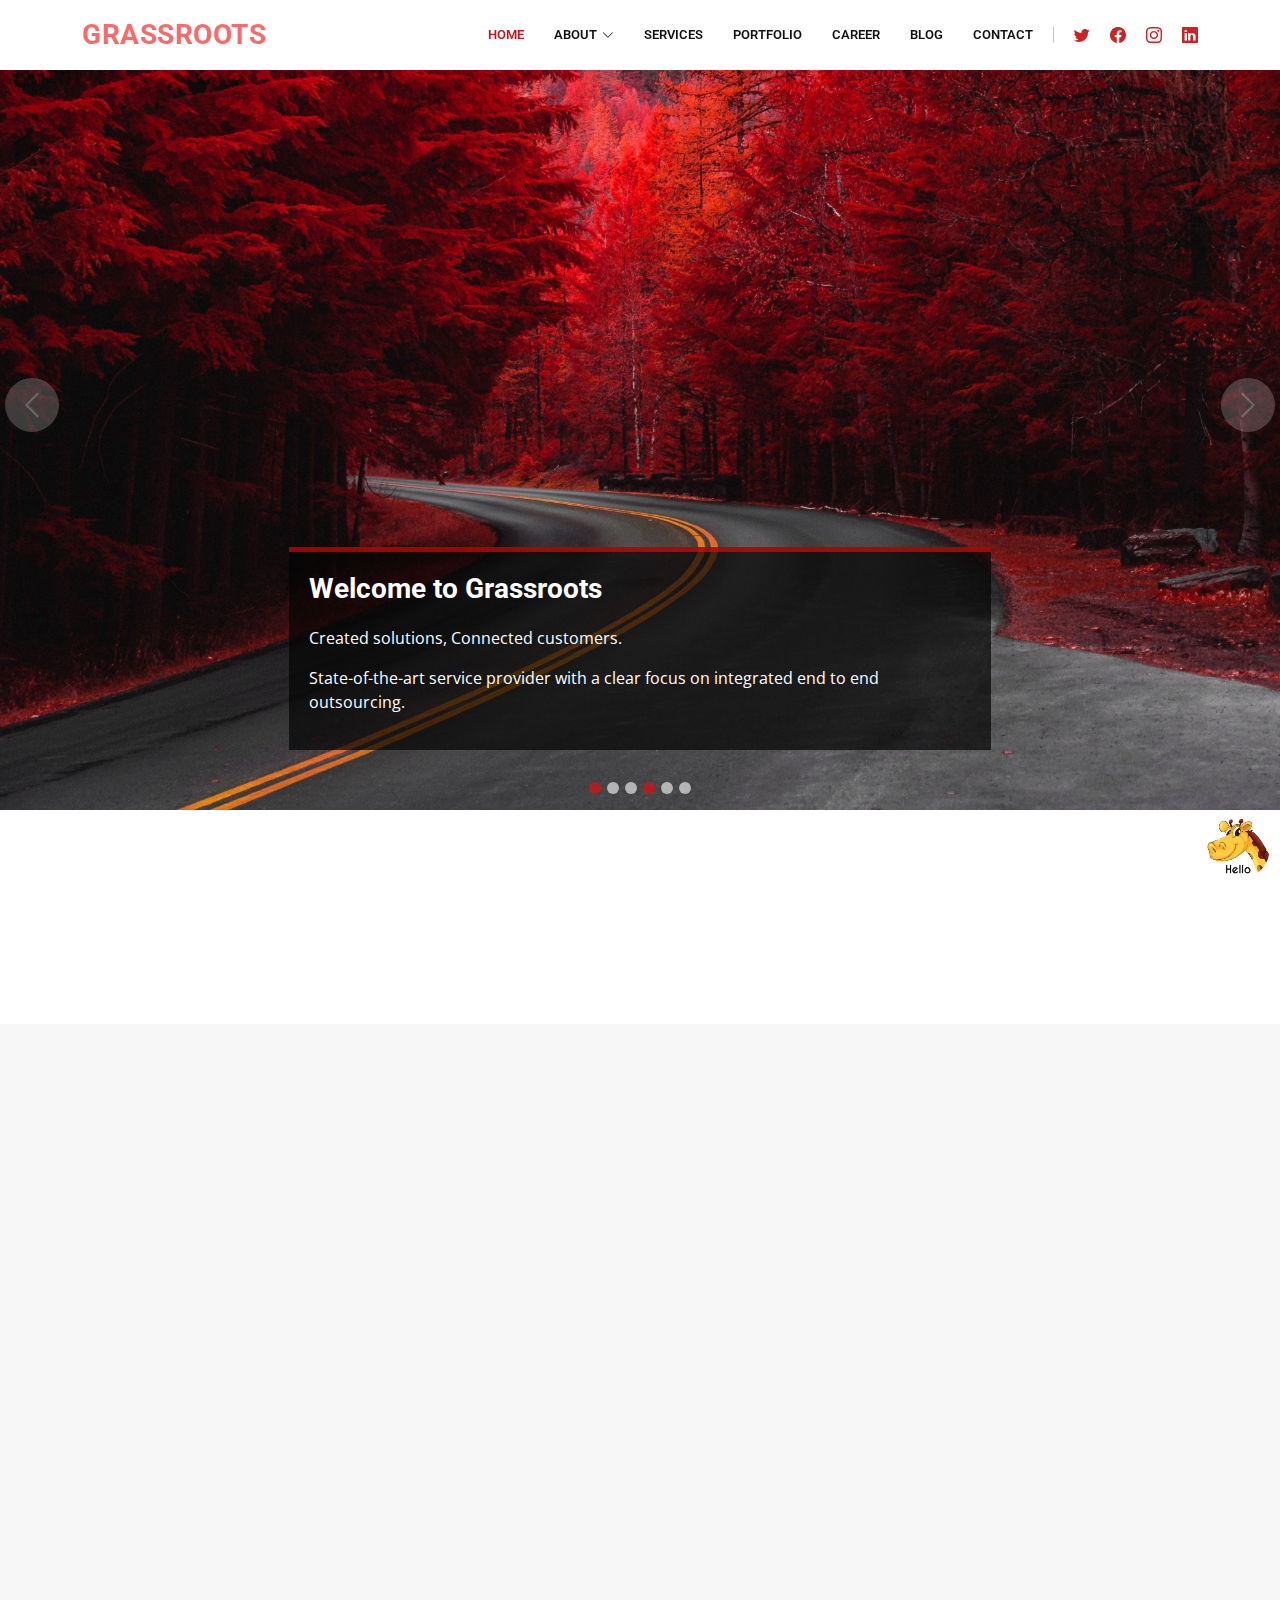
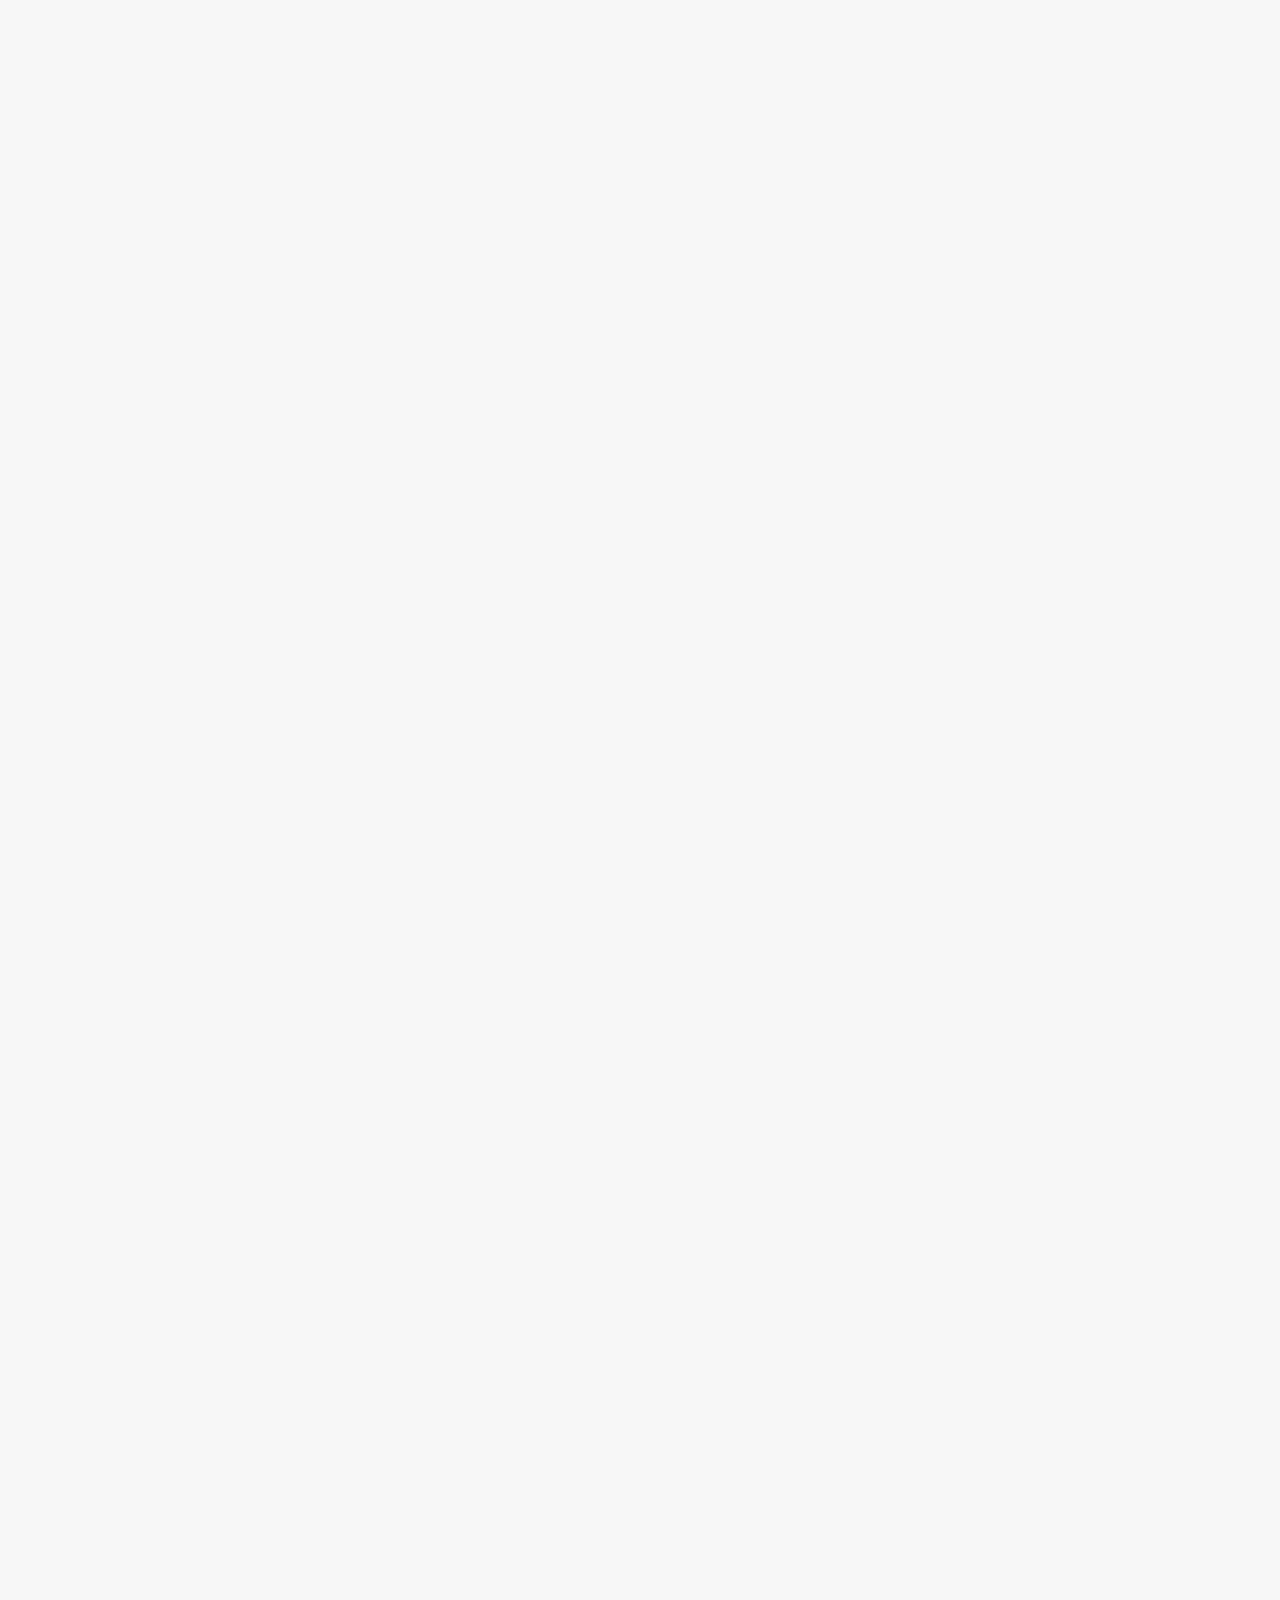
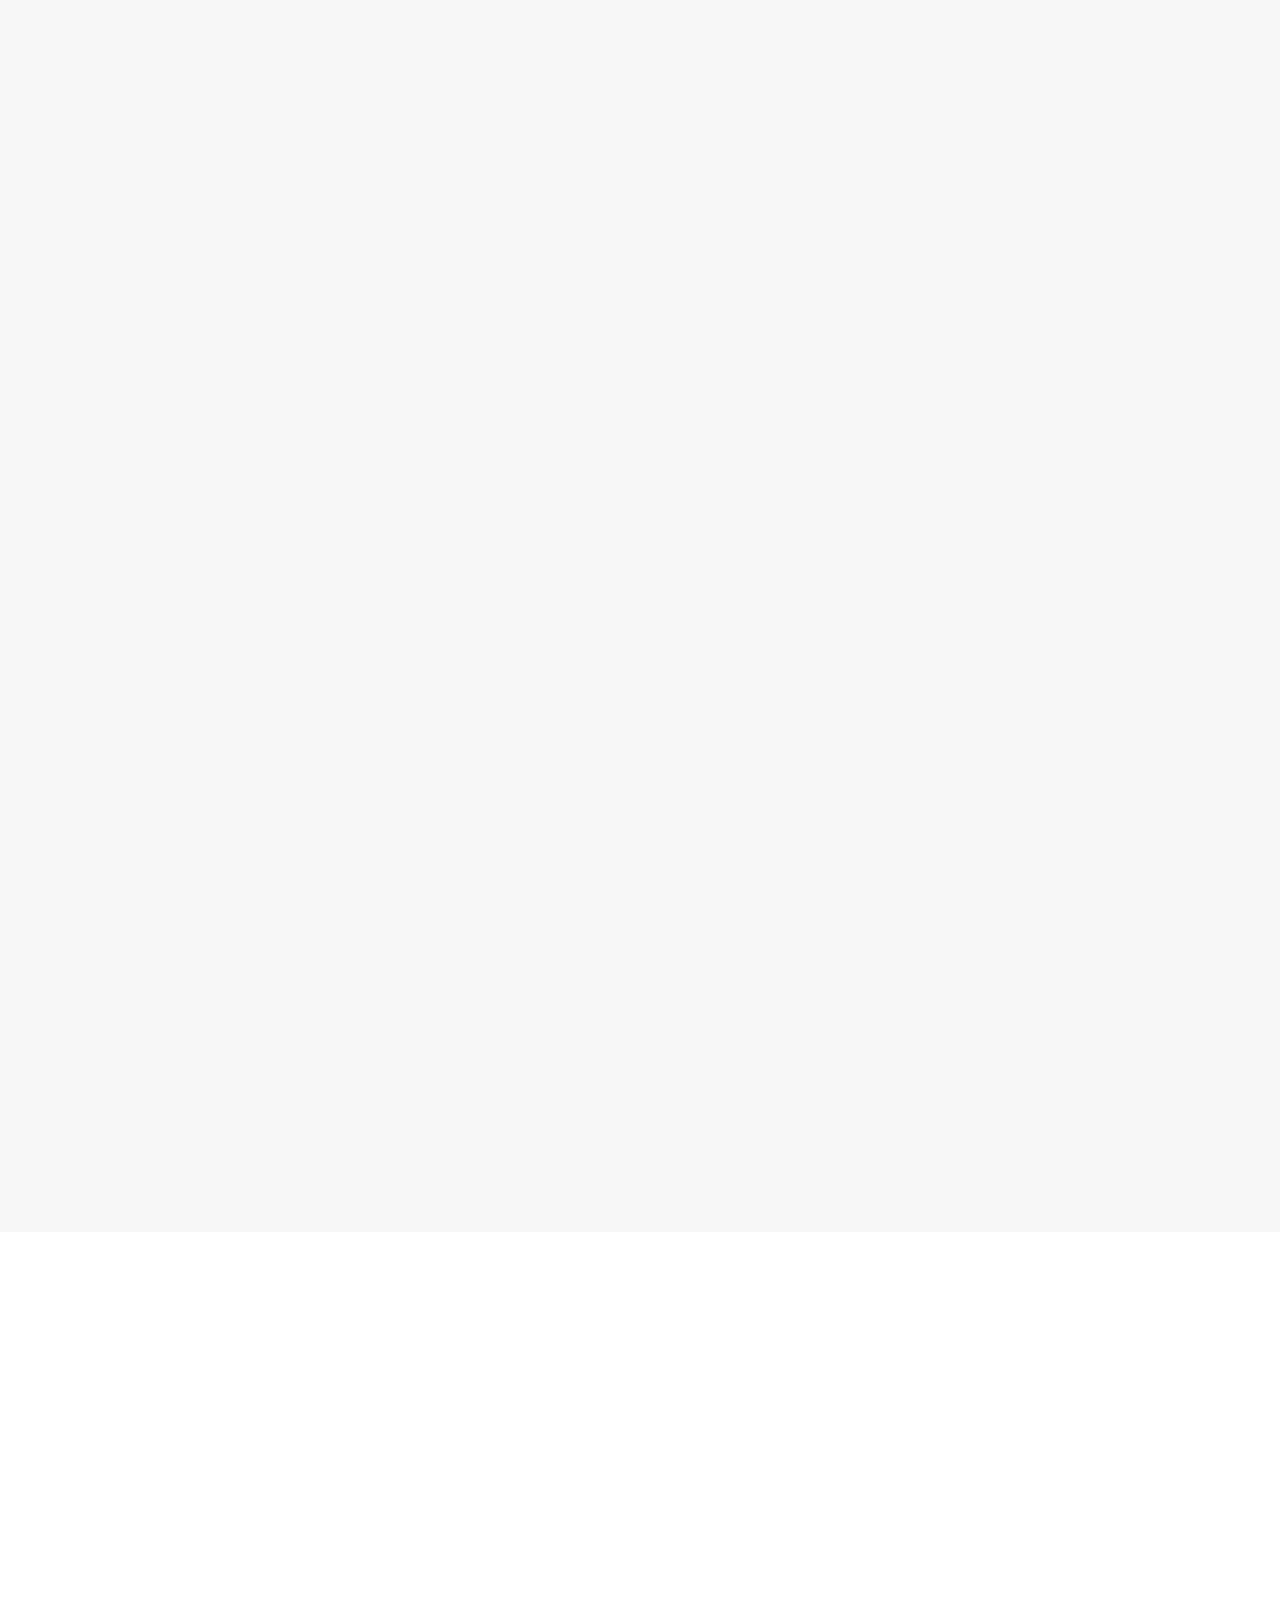
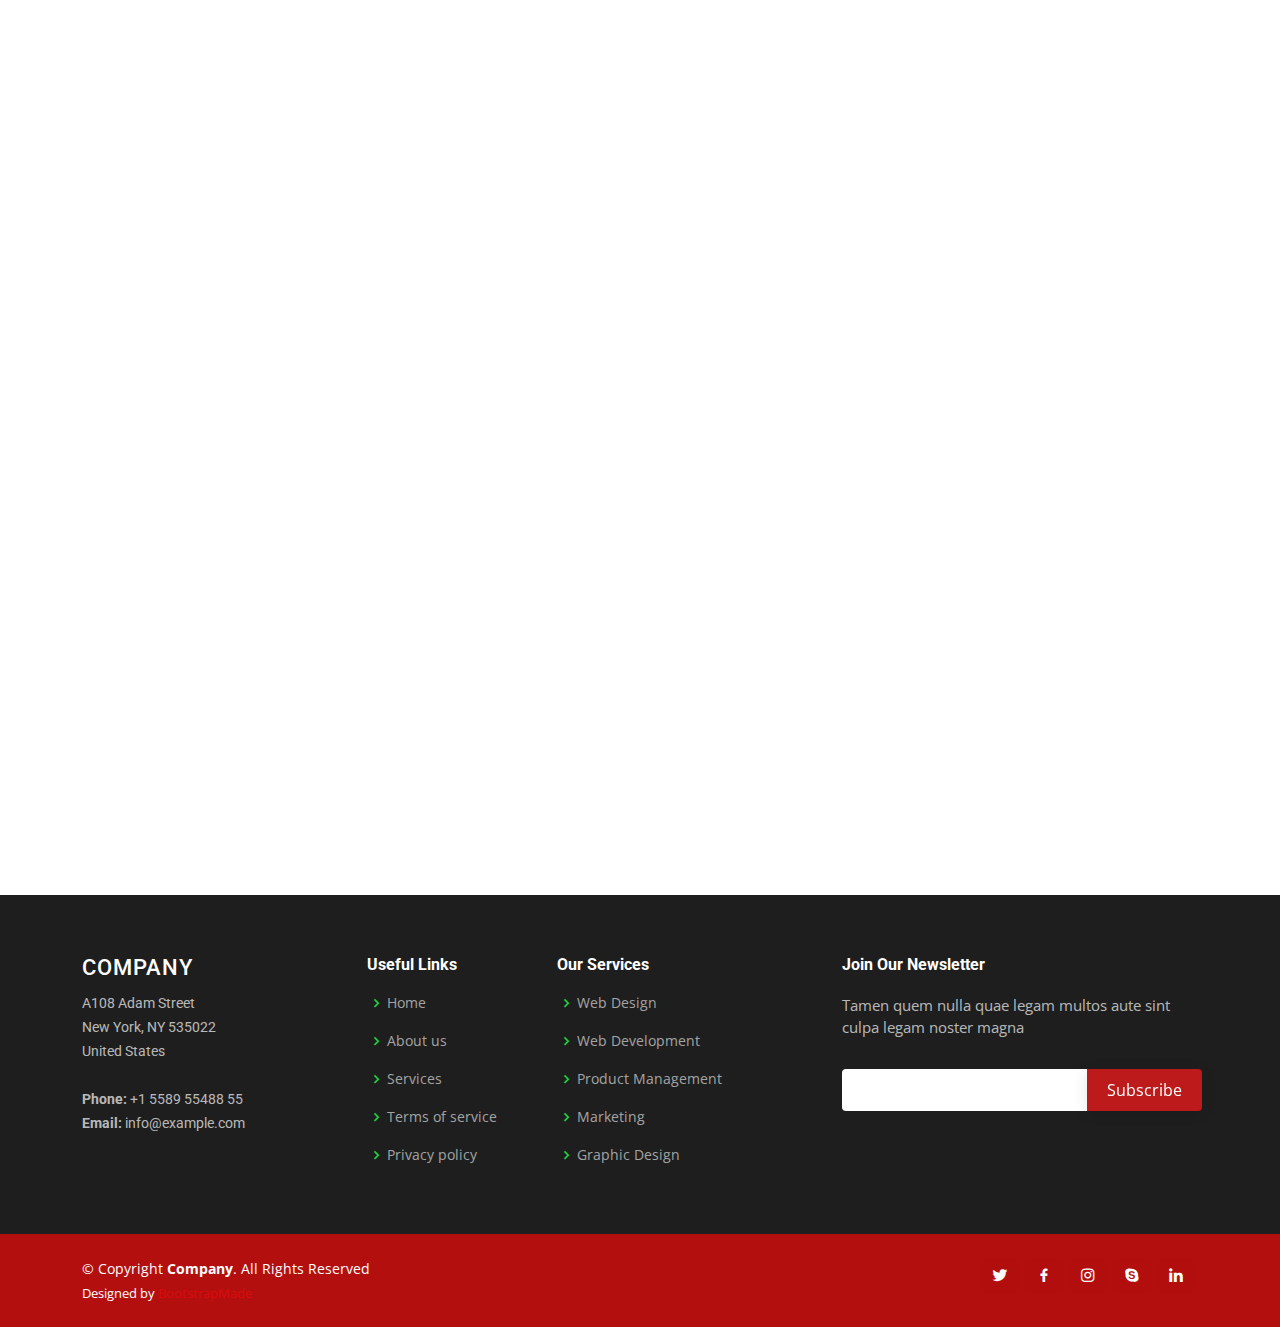
<file: index.html>
<!DOCTYPE html>
<html lang="en">

<head>
  <meta charset="utf-8">
  <meta content="width=device-width, initial-scale=1.0" name="viewport">

  <title>Grassroots</title>
  <meta content="" name="description">
  <meta content="" name="keywords">

  <!-- Favicons -->
  <!-- <link href="assets/img/favicon.png" rel="icon">
  <link href="assets/img/apple-touch-icon.png" rel="apple-touch-icon"> -->

  <!-- Google Fonts -->
  <link href="https://fonts.googleapis.com/css?family=Open+Sans:300,300i,400,400i,600,600i,700,700i|Roboto:300,300i,400,400i,500,500i,600,600i,700,700i|Poppins:300,300i,400,400i,500,500i,600,600i,700,700i" rel="stylesheet">

  <!-- Vendor CSS Files -->
  <link href="assets/vendor/animate.css/animate.min.css" rel="stylesheet">
  <link href="assets/vendor/aos/aos.css" rel="stylesheet">
  <link href="assets/vendor/bootstrap/css/bootstrap.min.css" rel="stylesheet">
  <link href="assets/vendor/bootstrap-icons/bootstrap-icons.css" rel="stylesheet">
  <link href="assets/vendor/boxicons/css/boxicons.min.css" rel="stylesheet">
  <link href="assets/vendor/glightbox/css/glightbox.min.css" rel="stylesheet">
  <link href="assets/vendor/remixicon/remixicon.css" rel="stylesheet">
  <link href="assets/vendor/swiper/swiper-bundle.min.css" rel="stylesheet">

  <!-- Template Main CSS File -->
  <link href="assets/css/style.css" rel="stylesheet">

  <!-- =======================================================
  * Template Name: Company - v4.7.0
  * Template URL: https://bootstrapmade.com/company-free-html-bootstrap-template/
  * Author: BootstrapMade.com
  * License: https://bootstrapmade.com/license/
  ======================================================== -->
</head>

<body>

  <!-- ======= Header ======= -->
  <header id="header" class="fixed-top">
    <div class="container d-flex align-items-center">

      <h1 class="logo me-auto"><a href="index.html"><span>grassroots</span></a> </h1>
      
      <!-- Uncomment below if you prefer to use an image logo -->
      <!-- <a href="index.html" class="logo me-auto me-lg-0"><img src="assets/img/logo.png" alt="" class="img-fluid"></a>-->

      <nav id="navbar" class="navbar order-last order-lg-0">
        <ul>
          <li><a href="index.html" class="active">Home</a></li>

          <li class="dropdown"><a href="#"><span>About</span> <i class="bi bi-chevron-down"></i></a>
            <ul>
              <li><a href="about.html">About Us</a></li>
              <li><a href="team.html">Team</a></li>
              <li><a href="testimonials.html">Testimonials</a></li>
              <li class="dropdown"><a href="#"><span>Deep Drop Down</span> <i class="bi bi-chevron-right"></i></a>
                <ul>
                  <li><a href="#">Deep Drop Down 1</a></li>
                  <li><a href="#">Deep Drop Down 2</a></li>
                  <li><a href="#">Deep Drop Down 3</a></li>
                  <li><a href="#">Deep Drop Down 4</a></li>
                  <li><a href="#">Deep Drop Down 5</a></li>
                </ul>
              </li>
            </ul>
          </li>

          <li><a href="services.html">Services</a></li>
          <li><a href="portfolio.html">Portfolio</a></li>
          <li><a href="career.html">Career</a></li>
          <li><a href="blog.html">Blog</a></li>
          <li><a href="contact.html">Contact</a></li>

        </ul>
        <i class="bi bi-list mobile-nav-toggle"></i>
      </nav><!-- .navbar -->

      <div class="header-social-links d-flex">
        <a href="#" class="twitter"><i class="bu bi-twitter"></i></a>
        <a href="#" class="facebook"><i class="bu bi-facebook"></i></a>
        <a href="#" class="instagram"><i class="bu bi-instagram"></i></a>
        <a href="#" class="linkedin"><i class="bu bi-linkedin"></i></i></a>
      </div>

    </div>
  </header><!-- End Header -->

  <!-- ======= Hero Section ======= -->
  <section id="hero">
    <div id="heroCarousel" data-bs-interval="5000" class="carousel slide carousel-fade" data-bs-ride="carousel">

      <div class="carousel-inner" role="listbox">

        <!-- Slide 1 -->
        <div class="carousel-item active" style="background-image: url(assets/img/forest-red-trees-road-scenery-pine-trees.jpg); ">
          <div class="carousel-container">
            <div class="carousel-content animate__animated animate__fadeInUp">
              <h2>Welcome to <span>Grassroots</span></h2>
              <p >Created solutions, Connected customers.</p>
              <p>State-of-the-art service provider with a clear focus on integrated
                end to end outsourcing.</p>
              <!-- <div class="text-center"><a href="" class="btn-get-started">Read More</a></div> -->
            </div>
          </div>
        </div>

        <!-- Slide 2 -->
        <div class="carousel-item" style="background-image: url(assets/img/redforest.jpg);">
          <div class="carousel-container">
            <div class="carousel-content animate__animated animate__fadeInUp">
              <h2>GRSSL</h2>
              <p>People Love Us
                We are certainly growing.</p>
              <!-- <div class="text-center"><a href="" class="btn-get-started">Read More</a></div> -->
            </div>
          </div>
        </div>

        <!-- Slide 3 -->
        <div class="carousel-item" style="background-image: url(assets/img/redwhite.jpg);">
          <div class="carousel-container">
            <div class="carousel-content animate__animated animate__fadeInUp">
              <h2>Grassroots BPO</h2>
              <p>Process Transformation and re Re-Engineering for successful business</p>
              <!-- <div class="text-center"><a href="" class="btn-get-started">Read More</a></div> -->
            </div>
          </div>
        </div>

      </div>

      <a class="carousel-control-prev" href="#heroCarousel" role="button" data-bs-slide="prev">
        <span class="carousel-control-prev-icon bi bi-chevron-left" aria-hidden="true"></span>
      </a>

      <a class="carousel-control-next" href="#heroCarousel" role="button" data-bs-slide="next">
        <span class="carousel-control-next-icon bi bi-chevron-right" aria-hidden="true"></span>
      </a>

      <ol class="carousel-indicators" id="hero-carousel-indicators"></ol>

    </div>
  </section><!-- End Hero -->

  <main id="main">

    <!-- ======= About Us Section ======= -->
    <section id="about-us" class="about-us">
      <div class="container" data-aos="fade-up">

        <div class="row content">
          <div class="col-lg-6" data-aos="fade-right">
            <h4> Over 200 years of collective experience and domain knowledge working
              towards your success.</h4>
            <!-- <h3>Voluptatem dignissimos provident quasi corporis voluptates sit assum perenda sruen jonee trave</h3> -->
          </div>
          <div class="col-lg-6 pt-4 pt-lg-0" data-aos="fade-left">
            <h4>
              Each team member is conversant with his domain. Collectively, we work towards the common goal of providing you with the best service and solutions
            </h4>
            <!-- <ul>
              <li><i class="ri-check-double-line"></i> Ullamco laboris nisi ut aliquip ex ea commodo consequa</li>
              <li><i class="ri-check-double-line"></i> Duis aute irure dolor in reprehenderit in voluptate velit</li>
              <li><i class="ri-check-double-line"></i> Ullamco laboris nisi ut aliquip ex ea commodo consequat. Duis aute irure dolor in reprehenderit in</li>
            </ul>
            <p class="fst-italic">
              Lorem ipsum dolor sit amet, consectetur adipiscing elit, sed do eiusmod tempor incididunt ut labore et dolore
              magna aliqua.
            </p> -->
          </div>
        </div>

      </div>
    </section><!-- End About Us Section -->

    <!-- ======= Services Section ======= -->
    <section id="services" class="services section-bg">
      <div class="container" data-aos="fade-up">

        <div class="row">
          <div class="col-lg-4 col-md-6 d-flex align-items-stretch" data-aos="zoom-in" data-aos-delay="100">
            <div class="icon-box iconbox-blue">
              <div class="icon">
                <svg width="100" height="100" viewBox="0 0 600 600" xmlns="http://www.w3.org/2000/svg">
                  <path stroke="none" stroke-width="0" fill="#f5f5f5" d="M300,521.0016835830174C376.1290562159157,517.8887921683347,466.0731472004068,529.7835943286574,510.70327084640275,468.03025145048787C554.3714126377745,407.6079735673963,508.03601936045806,328.9844924480964,491.2728898941984,256.3432110539036C474.5976632858925,184.082847569629,479.9380746630129,96.60480741107993,416.23090153303,58.64404602377083C348.86323505073057,18.502131276798302,261.93793281208167,40.57373210992963,193.5410806939664,78.93577620505333C130.42746243093433,114.334589627462,98.30271207620316,179.96522072025542,76.75703585869454,249.04625023123273C51.97151888228291,328.5150500222984,13.704378332031375,421.85034740162234,66.52175969318436,486.19268352777647C119.04800174914682,550.1803526380478,217.28368757567262,524.383925680826,300,521.0016835830174"></path>
                </svg>
                <i class="bx bxl-dribbble"></i>
              </div>
              <h4><a href="">OPERATIONS CONSULTING
              </a></h4>
              <p>Our approach to contact centre operations consulting is to listen, analyse, provide data based unbiased feedback and be a catalyst to change. Be it in implementing new processes, technology, knowledge transfer or in the application of our proven methodologies and industry specific domain expertise to add an extra edge and bandwidth to a client’s team.

                The solutions we offer under Operations Consulting are:
                
                Business Process Re-Engineering
                Driving Cost Optimisation Benefits
                Six Sigma and Lean Projects
                Benchmarking</p>
            </div>
          </div>

          <div class="col-lg-4 col-md-6 d-flex align-items-stretch mt-4 mt-md-0" data-aos="zoom-in" data-aos-delay="200">
            <div class="icon-box iconbox-orange ">
              <div class="icon">
                <svg width="100" height="100" viewBox="0 0 600 600" xmlns="http://www.w3.org/2000/svg">
                  <path stroke="none" stroke-width="0" fill="#f5f5f5" d="M300,582.0697525312426C382.5290701553225,586.8405444964366,449.9789794690241,525.3245884688669,502.5850820975895,461.55621195738473C556.606425686781,396.0723002908107,615.8543463187945,314.28637112970534,586.6730223649479,234.56875336149918C558.9533121215079,158.8439757836574,454.9685369536778,164.00468322053177,381.49747125262974,130.76875717737553C312.15926192815925,99.40240125094834,248.97055460311594,18.661163978235184,179.8680185752513,50.54337015887873C110.5421016452524,82.52863877960104,119.82277516462835,180.83849132639028,109.12597500060166,256.43424936330496C100.08760227029461,320.3096726198365,92.17705696193138,384.0621239912766,124.79988738764834,439.7174275375508C164.83382741302287,508.01625554203684,220.96474134820875,577.5009287672846,300,582.0697525312426"></path>
                </svg>
                <i class="bx bx-file"></i>
              </div>
              <h4><a href="">GREEN FIELD SET-UP</a></h4>
              <p>The years of expertise and in depth understanding of the ITES industry that our team of BPO consultants brings with them enables Grassroots to offer our clients the ability to quickly set up contact centres, build & deploy solutions as well as establish captive operations while minimising unmitigated risks.</p>
            </div>
          </div>

          <div class="col-lg-4 col-md-6 d-flex align-items-stretch mt-4 mt-lg-0" data-aos="zoom-in" data-aos-delay="300">
            <div class="icon-box iconbox-pink">
              <div class="icon">
                <svg width="100" height="100" viewBox="0 0 600 600" xmlns="http://www.w3.org/2000/svg">
                  <path stroke="none" stroke-width="0" fill="#f5f5f5" d="M300,541.5067337569781C382.14930387511276,545.0595476570109,479.8736841581634,548.3450877840088,526.4010558755058,480.5488172755941C571.5218469581645,414.80211281144784,517.5187510058486,332.0715597781072,496.52539010469104,255.14436215662573C477.37192572678356,184.95920475031193,473.57363656557914,105.61284051026155,413.0603344069578,65.22779650032875C343.27470386102294,18.654635553484475,251.2091493199835,5.337323636656869,175.0934190732945,40.62881213300186C97.87086631185822,76.43348514350839,51.98124368387456,156.15599469081315,36.44837278890362,239.84606092416172C21.716077023791087,319.22268207091537,43.775223500013084,401.1760424656574,96.891909868211,461.97329694683043C147.22146801428983,519.5804099606455,223.5754009179313,538.201503339737,300,541.5067337569781"></path>
                </svg>
                <i class="bx bx-tachometer"></i>
              </div>
              <h4><a href="">TECHNOLOGY CONSULTING</a></h4>
              <p>Not only do we at Grassroots understand the operations standpoint of BPO operations, we are also well equipped to address our clients’ technological needs as well. We provide everything from voice and data platforms to customisable CRM applications and tools, enabling our clients to hit the ground running right from the start.</p>
            </div>
          </div>

          <div class="col-lg-4 col-md-6 d-flex align-items-stretch mt-4" data-aos="zoom-in" data-aos-delay="100">
            <div class="icon-box iconbox-yellow">
              <div class="icon">
                <svg width="100" height="100" viewBox="0 0 600 600" xmlns="http://www.w3.org/2000/svg">
                  <path stroke="none" stroke-width="0" fill="#f5f5f5" d="M300,503.46388370962813C374.79870501325706,506.71871716319447,464.8034551963731,527.1746412648533,510.4981551193396,467.86667711651364C555.9287308511215,408.9015244558933,512.6030010748507,327.5744911775523,490.211057578863,256.5855673507754C471.097692560561,195.9906835881958,447.69079081568157,138.11976852964426,395.19560036434837,102.3242989838813C329.3053358748298,57.3949838291264,248.02791733380457,8.279543830951368,175.87071277845988,42.242879143198664C103.41431057327972,76.34704239035025,93.79494320519305,170.9812938413882,81.28167332365135,250.07896920659033C70.17666984294237,320.27484674793965,64.84698225790005,396.69656628748305,111.28512138212992,450.4950937839243C156.20124167950087,502.5303643271138,231.32542653798444,500.4755392045468,300,503.46388370962813"></path>
                </svg>
                <i class="bx bx-layer"></i>
              </div>
              <h4><a href=""> OMNI-CHANNEL BUSINESS PROCESS MANAGEMENT
              </a></h4>
              <p>Grassroots has a proven track record for successful business transitions and process governance, which, when coupled with our strategic software solutions and workflow management tools, gives our clients the momentum they require to propel forward. Our Hub and spoke business model allows clients to offer services across both, urban and non-urban marketplaces using our stellar business practices and delivery mechanisms.</p>
            </div>
          </div>
          <div class="col-lg-4 col-md-6 d-flex align-items-stretch mt-4" data-aos="zoom-in" data-aos-delay="200">
            <div class="icon-box iconbox-red">
              <div class="icon">
                <svg width="100" height="100" viewBox="0 0 600 600" xmlns="http://www.w3.org/2000/svg">
                  <path stroke="none" stroke-width="0" fill="#f5f5f5" d="M300,532.3542879108572C369.38199826031484,532.3153073249985,429.10787420159085,491.63046689027357,474.5244479745417,439.17860296908856C522.8885846962883,383.3225815378663,569.1668002868075,314.3205725914397,550.7432151929288,242.7694973846089C532.6665558377875,172.5657663291529,456.2379748765914,142.6223662098291,390.3689995646985,112.34683881706744C326.66090330228417,83.06452184765237,258.84405631176094,53.51806209861945,193.32584062364296,78.48882559362697C121.61183558270385,105.82097193414197,62.805066853699245,167.19869350419734,48.57481801355237,242.6138429142374C34.843463184063346,315.3850353017275,76.69343916112496,383.4422959591041,125.22947124332185,439.3748458443577C170.7312796277747,491.8107796887764,230.57421082200815,532.3932930995766,300,532.3542879108572"></path>
                </svg>
                <i class="bx bx-slideshow"></i>
              </div>
              <h4><a href="">CUSTOMER LIFECYCLE MANAGEMENT
              </a></h4>
              <p>Our teams follow industry standard best practices and customer interaction methodologies to ensure our service levels remain consistent across all customer touch points, irrespective of the channel of communication.</p>
            </div>
          </div>
          <div class="col-lg-4 col-md-6 d-flex align-items-stretch mt-4" data-aos="zoom-in" data-aos-delay="200">
            <div class="icon-box iconbox-red">
              <div class="icon">
                <svg width="100" height="100" viewBox="0 0 600 600" xmlns="http://www.w3.org/2000/svg">
                  <path stroke="none" stroke-width="0" fill="#f5f5f5" d="M300,532.3542879108572C369.38199826031484,532.3153073249985,429.10787420159085,491.63046689027357,474.5244479745417,439.17860296908856C522.8885846962883,383.3225815378663,569.1668002868075,314.3205725914397,550.7432151929288,242.7694973846089C532.6665558377875,172.5657663291529,456.2379748765914,142.6223662098291,390.3689995646985,112.34683881706744C326.66090330228417,83.06452184765237,258.84405631176094,53.51806209861945,193.32584062364296,78.48882559362697C121.61183558270385,105.82097193414197,62.805066853699245,167.19869350419734,48.57481801355237,242.6138429142374C34.843463184063346,315.3850353017275,76.69343916112496,383.4422959591041,125.22947124332185,439.3748458443577C170.7312796277747,491.8107796887764,230.57421082200815,532.3932930995766,300,532.3542879108572"></path>
                </svg>
                <i class="bx bx-slideshow"></i>
              </div>
              <h4><a href="">VOICE PLATFORMS
              </a></h4>
              <p>A large part of the contact centre operations revolves around efficient voice capabilities and Grassroots has just the solution to address that need. Asterisk is an open source telephony platform that is deployed via IP BPX and is integrated with E1 PRI, predictive dialer capabilities, SIP Trunks, Automated Call Distribution, IVR broadcasting capabilities, missed call service and an automated dialer for improved efficiency. Asterisk is capable of being integrated with databases and customised CRMs for information availability and effective transaction management. touch points, irrespective of the channel of communication.</p>
            </div>
          </div>

         
          

          <div class="col-lg-4 col-md-6 d-flex align-items-stretch mt-4" data-aos="zoom-in" data-aos-delay="300">
            <div class="icon-box iconbox-teal">
              <div class="icon">
                <svg width="100" height="100" viewBox="0 0 600 600" xmlns="http://www.w3.org/2000/svg">
                  <path stroke="none" stroke-width="0" fill="#f5f5f5" d="M300,566.797414625762C385.7384707136149,576.1784315230908,478.7894351017131,552.8928747891023,531.9192734346935,484.94944893311C584.6109503024035,417.5663521118492,582.489472248146,322.67544863468447,553.9536738515405,242.03673114598146C529.1557734026468,171.96086150256528,465.24506316201064,127.66468636344209,395.9583748389544,100.7403814666027C334.2173773831606,76.7482773500951,269.4350130405921,84.62216499799875,207.1952322260088,107.2889140133804C132.92018162631612,134.33871894543012,41.79353780512637,160.00259165414826,22.644507872594943,236.69541883565114C3.319112789854554,314.0945973066697,72.72355303640163,379.243833228382,124.04198916343866,440.3218312028393C172.9286146004772,498.5055451809895,224.45579914871206,558.5317968840102,300,566.797414625762"></path>
                </svg>
                <i class="bx bx-arch"></i>
              </div>
              <h4><a href="">REVENUE
                MANAGEMENT
                </a></h4>
              <p>We provide our clients with tools and solutions that enable them to successfully run revenue enhancement campaigns for activities like up-selling and cross-selling.</p>
            </div>
          </div>
          <div class="col-lg-4 col-md-6 d-flex align-items-stretch mt-4" data-aos="zoom-in" data-aos-delay="300">
            <div class="icon-box iconbox-teal">
              <div class="icon">
                <svg width="100" height="100" viewBox="0 0 600 600" xmlns="http://www.w3.org/2000/svg">
                  <path stroke="none" stroke-width="0" fill="#f5f5f5" d="M300,566.797414625762C385.7384707136149,576.1784315230908,478.7894351017131,552.8928747891023,531.9192734346935,484.94944893311C584.6109503024035,417.5663521118492,582.489472248146,322.67544863468447,553.9536738515405,242.03673114598146C529.1557734026468,171.96086150256528,465.24506316201064,127.66468636344209,395.9583748389544,100.7403814666027C334.2173773831606,76.7482773500951,269.4350130405921,84.62216499799875,207.1952322260088,107.2889140133804C132.92018162631612,134.33871894543012,41.79353780512637,160.00259165414826,22.644507872594943,236.69541883565114C3.319112789854554,314.0945973066697,72.72355303640163,379.243833228382,124.04198916343866,440.3218312028393C172.9286146004772,498.5055451809895,224.45579914871206,558.5317968840102,300,566.797414625762"></path>
                </svg>
                <i class="bx bx-arch"></i>
              </div>
              <h4><a href="">DATA AND CRM PLATFORMS
                </a></h4>
              <p>The availability of intelligent data is vital for any business to be able to judge the health of their operations. Grassroots offers this and more to clients via customisable CRM solutions capable of collating, processing and routing data real-time, show casing every stage of a process lifecycle. These CRM solutions also offer chat and email support capabilities to help clients manage non-voice customer interactions. The functionality of these solutions is not limited to desktops, but can be extended to Android mobile devices as well. Our team is also adept at developing Android apps to manage various customer interfacing processes.-selling.</p>
            </div>
          </div>
          <div class="col-lg-4 col-md-6 d-flex align-items-stretch mt-4" data-aos="zoom-in" data-aos-delay="300">
            <div class="icon-box iconbox-teal">
              <div class="icon">
                <svg width="100" height="100" viewBox="0 0 600 600" xmlns="http://www.w3.org/2000/svg">
                  <path stroke="none" stroke-width="0" fill="#f5f5f5" d="M300,566.797414625762C385.7384707136149,576.1784315230908,478.7894351017131,552.8928747891023,531.9192734346935,484.94944893311C584.6109503024035,417.5663521118492,582.489472248146,322.67544863468447,553.9536738515405,242.03673114598146C529.1557734026468,171.96086150256528,465.24506316201064,127.66468636344209,395.9583748389544,100.7403814666027C334.2173773831606,76.7482773500951,269.4350130405921,84.62216499799875,207.1952322260088,107.2889140133804C132.92018162631612,134.33871894543012,41.79353780512637,160.00259165414826,22.644507872594943,236.69541883565114C3.319112789854554,314.0945973066697,72.72355303640163,379.243833228382,124.04198916343866,440.3218312028393C172.9286146004772,498.5055451809895,224.45579914871206,558.5317968840102,300,566.797414625762"></path>
                </svg>
                <i class="bx bx-arch"></i>
              </div>
              <h4><a href="">GRASSROOTS SERVICES AND SOLUTIONS
                </a></h4>
              <p>Grassroots Solutions and Services Ltd. is an offshoot of Grassroots BPO headquartered in Reading, England with a delivery center in Bengaluru, India. Our certified and experienced Digital Solutions team of architects, developers and engineers are capable of building world-class solutions in areas such as Robotic Process Automation, Intelligent Communication Solutions, Blockchain as well as Data Solutions.

                The Digital Services vertical of Grassroots offers niche services that include Extended Research and Development Centres, Soft Landing services, Digital Incubation services and Digital Transformation services.-selling.</p>
            </div>
          </div>

          <div class="col-lg-4 col-md-6 d-flex align-items-stretch mt-4" data-aos="zoom-in" data-aos-delay="300">
            <div class="icon-box iconbox-teal">
              <div class="icon">
                <svg width="100" height="100" viewBox="0 0 600 600" xmlns="http://www.w3.org/2000/svg">
                  <path stroke="none" stroke-width="0" fill="#f5f5f5" d="M300,566.797414625762C385.7384707136149,576.1784315230908,478.7894351017131,552.8928747891023,531.9192734346935,484.94944893311C584.6109503024035,417.5663521118492,582.489472248146,322.67544863468447,553.9536738515405,242.03673114598146C529.1557734026468,171.96086150256528,465.24506316201064,127.66468636344209,395.9583748389544,100.7403814666027C334.2173773831606,76.7482773500951,269.4350130405921,84.62216499799875,207.1952322260088,107.2889140133804C132.92018162631612,134.33871894543012,41.79353780512637,160.00259165414826,22.644507872594943,236.69541883565114C3.319112789854554,314.0945973066697,72.72355303640163,379.243833228382,124.04198916343866,440.3218312028393C172.9286146004772,498.5055451809895,224.45579914871206,558.5317968840102,300,566.797414625762"></path>
                </svg>
                <i class="bx bx-arch"></i>
              </div>
              <h4><a href="">Robotic Process Automation (RPA)
                </a></h4>
              <p>Grassroots offers clients the benefits of reduced costs and increased productivity by automating redundant tasks in their enterprises through the application of Robotic Process Automation Artificial and Artificial Intelligence (AI).

                Our team has expertise in automating tasks like processing transactions, data management, triggering responses and communicating with other digital systems. Our subject matter experts are certified in the implementation, maintenance and operational support of RPA products like Uipath and Automation Anywhere.</p>
            </div>
          </div>

          <div class="col-lg-4 col-md-6 d-flex align-items-stretch mt-4" data-aos="zoom-in" data-aos-delay="300">
            <div class="icon-box iconbox-teal">
              <div class="icon">
                <svg width="100" height="100" viewBox="0 0 600 600" xmlns="http://www.w3.org/2000/svg">
                  <path stroke="none" stroke-width="0" fill="#f5f5f5" d="M300,566.797414625762C385.7384707136149,576.1784315230908,478.7894351017131,552.8928747891023,531.9192734346935,484.94944893311C584.6109503024035,417.5663521118492,582.489472248146,322.67544863468447,553.9536738515405,242.03673114598146C529.1557734026468,171.96086150256528,465.24506316201064,127.66468636344209,395.9583748389544,100.7403814666027C334.2173773831606,76.7482773500951,269.4350130405921,84.62216499799875,207.1952322260088,107.2889140133804C132.92018162631612,134.33871894543012,41.79353780512637,160.00259165414826,22.644507872594943,236.69541883565114C3.319112789854554,314.0945973066697,72.72355303640163,379.243833228382,124.04198916343866,440.3218312028393C172.9286146004772,498.5055451809895,224.45579914871206,558.5317968840102,300,566.797414625762"></path>
                </svg>
                <i class="bx bx-arch"></i>
              </div>
              <h4><a href="">Smart Connected Solutions - Internet of Things
                </a></h4>
              <p>Grassroots’ enable clients to increase productivity and improve the quality of their deliverables based on Industry 4.0 by connecting their devices to the digital world and implementing IoT based solutions. These solutions are applicable across verticals and scales, be it Smart Factories, Smart Cities, Energy Efficiency, Supply Chain Optimization, etc.. Our subject matter experts are certified in the implementation, maintenance and operational support of RPA products like Uipath and Automation Anywhere.</p>
            </div>
          </div>

          <div class="col-lg-4 col-md-6 d-flex align-items-stretch mt-4" data-aos="zoom-in" data-aos-delay="300">
            <div class="icon-box iconbox-teal">
              <div class="icon">
                <svg width="100" height="100" viewBox="0 0 600 600" xmlns="http://www.w3.org/2000/svg">
                  <path stroke="none" stroke-width="0" fill="#f5f5f5" d="M300,566.797414625762C385.7384707136149,576.1784315230908,478.7894351017131,552.8928747891023,531.9192734346935,484.94944893311C584.6109503024035,417.5663521118492,582.489472248146,322.67544863468447,553.9536738515405,242.03673114598146C529.1557734026468,171.96086150256528,465.24506316201064,127.66468636344209,395.9583748389544,100.7403814666027C334.2173773831606,76.7482773500951,269.4350130405921,84.62216499799875,207.1952322260088,107.2889140133804C132.92018162631612,134.33871894543012,41.79353780512637,160.00259165414826,22.644507872594943,236.69541883565114C3.319112789854554,314.0945973066697,72.72355303640163,379.243833228382,124.04198916343866,440.3218312028393C172.9286146004772,498.5055451809895,224.45579914871206,558.5317968840102,300,566.797414625762"></path>
                </svg>
                <i class="bx bx-arch"></i>
              </div>
              <h4><a href="">Blockchain Solutions
                </a></h4>
              <p>Grassroots has considerable expertise in Blockchain and its functions like Shared Ledger, Distributed Ledger and Smart Contacts.

                Our solutions are designed to enable our clients to achieve the adoption, integration and successfully realization of Blockchain networks. Our fluency in Digital Services that are compatible with Blockchain and help amplify its functionality comes as a value addition to our clients.</p>
            </div>
          </div>
          <div class="col-lg-4 col-md-6 d-flex align-items-stretch mt-4" data-aos="zoom-in" data-aos-delay="300">
            <div class="icon-box iconbox-teal">
              <div class="icon">
                <svg width="100" height="100" viewBox="0 0 600 600" xmlns="http://www.w3.org/2000/svg">
                  <path stroke="none" stroke-width="0" fill="#f5f5f5" d="M300,566.797414625762C385.7384707136149,576.1784315230908,478.7894351017131,552.8928747891023,531.9192734346935,484.94944893311C584.6109503024035,417.5663521118492,582.489472248146,322.67544863468447,553.9536738515405,242.03673114598146C529.1557734026468,171.96086150256528,465.24506316201064,127.66468636344209,395.9583748389544,100.7403814666027C334.2173773831606,76.7482773500951,269.4350130405921,84.62216499799875,207.1952322260088,107.2889140133804C132.92018162631612,134.33871894543012,41.79353780512637,160.00259165414826,22.644507872594943,236.69541883565114C3.319112789854554,314.0945973066697,72.72355303640163,379.243833228382,124.04198916343866,440.3218312028393C172.9286146004772,498.5055451809895,224.45579914871206,558.5317968840102,300,566.797414625762"></path>
                </svg>
                <i class="bx bx-arch"></i>
              </div>
              <h4><a href="">Data Solutions
                </a></h4>
              <p>The availability and management of intelligent data is of paramount importance to the success of any organization. We at Grassroots offer our clients this advantage in the form of two comprehensive solutions: Customer Analytics and Operations Analytics.

                Grassroots’ Customer Analytics gives our clients a comprehensive look into customer behavior, needs and pain points, paving the way to boost bottom line performance. Our services include implementation of Customer 360, Campaign Analytics, Churn Management as well as Segmentation and Targeting..</p>
            </div>
          </div>



        </div>

      </div>
    </section><!-- End Services Section -->

    <!-- ======= Portfolio Section ======= -->
    <section id="portfolio" class="portfolio">
      <div class="container">

        <div class="row" data-aos="fade-up">
          <div class="col-lg-12 d-flex justify-content-center">
            <ul id="portfolio-flters">
              <li data-filter="*" class="filter-active">All</li>
              <li data-filter=".filter-app">Grassroots</li>
              <li data-filter=".filter-card">GRSSL</li>
              <li data-filter=".filter-web">Web</li>
            </ul>
          </div>
        </div>

        <div class="row portfolio-container" data-aos="fade-up">

          <div class="col-lg-4 col-md-6 portfolio-item filter-app">
            <img src="assets/img/portfo.jpeg" class="img-fluid" alt="">
            <div class="portfolio-info">
              <h4>Grassroots 1</h4>
              <p>Grassroots</p>
              <a href="assets/img/portfo.jpeg" data-gallery="portfolioGallery" class="portfolio-lightbox preview-link" title="App 1"><i class="bx bx-plus"></i></a>
              <a href="portfolio-details.html" class="details-link" title="More Details"><i class="bx bx-link"></i></a>
            </div>
          </div>

          <div class="col-lg-4 col-md-6 portfolio-item filter-web">
            <img src="assets/img/portfo1.jpeg" class="img-fluid" alt="">
            <div class="portfolio-info">
              <h4>Web 3</h4>
              <p>Web</p>
              <a href="assets/img/portfo1.jpeg" data-gallery="portfolioGallery" class="portfolio-lightbox preview-link" title="Web 3"><i class="bx bx-plus"></i></a>
              <a href="portfolio-details.html" class="details-link" title="More Details"><i class="bx bx-link"></i></a>
            </div>
          </div>

          <div class="col-lg-4 col-md-6 portfolio-item filter-app">
            <img src="assets/img/portfo2.jpeg" class="img-fluid" alt="">
            <div class="portfolio-info">
              <h4>Grassroots 2</h4>
              <p>Grassroots</p>
              <a href="assets/img/portfo2.jpeg" data-gallery="portfolioGallery" class="portfolio-lightbox preview-link" title="App 2"><i class="bx bx-plus"></i></a>
              <a href="portfolio-details.html" class="details-link" title="More Details"><i class="bx bx-link"></i></a>
            </div>
          </div>

          <div class="col-lg-4 col-md-6 portfolio-item filter-card">
            <img src="assets/img/porfo3.jpeg" class="img-fluid" alt="">
            <div class="portfolio-info">
              <h4>GRSSL 2</h4>
              <p>GRSSL</p>
              <a href="assets/img/porfo3.jpeg" data-gallery="portfolioGallery" class="portfolio-lightbox preview-link" title="Card 2"><i class="bx bx-plus"></i></a>
              <a href="portfolio-details.html" class="details-link" title="More Details"><i class="bx bx-link"></i></a>
            </div>
          </div>

          <div class="col-lg-4 col-md-6 portfolio-item filter-web">
            <img src="assets/img/portfo.jpeg" class="img-fluid" alt="">
            <div class="portfolio-info">
              <h4>Web 2</h4>
              <p>Web</p>
              <a href="assets/img/portfo.jpeg" data-gallery="portfolioGallery" class="portfolio-lightbox preview-link" title="Web 2"><i class="bx bx-plus"></i></a>
              <a href="portfolio-details.html" class="details-link" title="More Details"><i class="bx bx-link"></i></a>
            </div>
          </div>

          <div class="col-lg-4 col-md-6 portfolio-item filter-app">
            <img src="assets/img/portfo1.jpeg" class="img-fluid" alt="">
            <div class="portfolio-info">
              <h4>Grassroots 3</h4>
              <p>Grassroots</p>
              <a href="assets/img/portfo1.jpeg" data-gallery="portfolioGallery" class="portfolio-lightbox preview-link" title="App 3"><i class="bx bx-plus"></i></a>
              <a href="portfolio-details.html" class="details-link" title="More Details"><i class="bx bx-link"></i></a>
            </div>
          </div>

          <div class="col-lg-4 col-md-6 portfolio-item filter-card">
            <img src="assets/img/portfo2.jpeg" class="img-fluid" alt="">
            <div class="portfolio-info">
              <h4>GRSSL 1</h4>
              <p>GRSSL</p>
              <a href="assets/img/portfo2.jpeg" data-gallery="portfolioGallery" class="portfolio-lightbox preview-link" title="Card 1"><i class="bx bx-plus"></i></a>
              <a href="portfolio-details.html" class="details-link" title="More Details"><i class="bx bx-link"></i></a>
            </div>
          </div>

          <div class="col-lg-4 col-md-6 portfolio-item filter-card">
            <img src="assets/img/porfo3.jpeg" class="img-fluid" alt="">
            <div class="portfolio-info">
              <h4>GRSSL 3</h4>
              <p>GRSSL</p>
              <a href="assets/img/porfo3.jpeg" data-gallery="portfolioGallery" class="portfolio-lightbox preview-link" title="Card 3"><i class="bx bx-plus"></i></a>
              <a href="portfolio-details.html" class="details-link" title="More Details"><i class="bx bx-link"></i></a>
            </div>
          </div>

          <div class="col-lg-4 col-md-6 portfolio-item filter-web">
            <img src="assets/img/portfo.jpeg" class="img-fluid" alt="">
            <div class="portfolio-info">
              <h4>Web 3</h4>
              <p>Web</p>
              <a href="assets/img/portfo.jpeg" data-gallery="portfolioGallery" class="portfolio-lightbox preview-link" title="Web 3"><i class="bx bx-plus"></i></a>
              <a href="portfolio-details.html" class="details-link" title="More Details"><i class="bx bx-link"></i></a>
            </div>
          </div>

        </div>

      </div>
    </section><!-- End Portfolio Section -->

    <!-- ======= Our Clients Section ======= -->
    <section id="clients" class="clients">
      <div class="container" data-aos="fade-up">

        <div class="section-title">
          <h2>Clients</h2>
        </div>

        <div class="row no-gutters clients-wrap clearfix" data-aos="fade-up">

          <div class="col-lg-3 col-md-4 col-6">
            <div class="client-logo">
              <img src="assets/img/clients/client-1.png" class="img-fluid" alt="">
            </div>
          </div>

          <div class="col-lg-3 col-md-4 col-6">
            <div class="client-logo">
              <img src="assets/img/clients/client-2.png" class="img-fluid" alt="">
            </div>
          </div>

          <div class="col-lg-3 col-md-4 col-6">
            <div class="client-logo">
              <img src="assets/img/clients/client-3.png" class="img-fluid" alt="">
            </div>
          </div>

          <div class="col-lg-3 col-md-4 col-6">
            <div class="client-logo">
              <img src="assets/img/clients/client-4.png" class="img-fluid" alt="">
            </div>
          </div>

          <div class="col-lg-3 col-md-4 col-6">
            <div class="client-logo">
              <img src="assets/img/clients/client-5.png" class="img-fluid" alt="">
            </div>
          </div>

          <div class="col-lg-3 col-md-4 col-6">
            <div class="client-logo">
              <img src="assets/img/clients/client-6.png" class="img-fluid" alt="">
            </div>
          </div>

          <div class="col-lg-3 col-md-4 col-6">
            <div class="client-logo">
              <img src="assets/img/clients/client-7.png" class="img-fluid" alt="">
            </div>
          </div>

          <div class="col-lg-3 col-md-4 col-6">
            <div class="client-logo">
              <img src="assets/img/clients/client-8.png" class="img-fluid" alt="">
            </div>
          </div>

        </div>

      </div>
    </section><!-- End Our Clients Section -->

  </main><!-- End #main -->

  <div id="chatbot" > </div>

  
  
  <!-- jQuery -->
  <script src="assets/js/jquery.min.js"></script>
  <!-- jQuery Easing -->
  <script src="assets/js/jquery.easing.1.3.js"></script>
  <!-- Waypoints -->
  <script src="assets/js/jquery.waypoints.min.js"></script>
  <!-- Carousel -->
  <script src="assets/js/owl.carousel.min.js"></script>
  <!-- Magnific Popup -->
  <script src="assets/js/jquery.magnific-popup.min.js"></script>
  <script src="assets/js/magnific-popup-options.js"></script>
  <script src="assets/js/micromodal.min.js"></script>
  <script src="assets/js/bootstrap.min.js"></script>
  <script type="text/javascript">
  localStorage.removeItem('botonicState');
  document.addEventListener('DOMContentLoaded', function (event) {
  Botonic.render(document.getElementById('chatbot'))
  })
  </script>
  <script type="text/javascript" src="assets/js/webchat.botonic.js"></script>
  <!-- Main -->
  <script src="assets/js/main.js"></script>

  <!-- ======= Footer ======= -->
  <footer id="footer">

    <div class="footer-top">
      <div class="container">
        <div class="row">

          <div class="col-lg-3 col-md-6 footer-contact">
            <h3>Company</h3>
            <p>
              A108 Adam Street <br>
              New York, NY 535022<br>
              United States <br><br>
              <strong>Phone:</strong> +1 5589 55488 55<br>
              <strong>Email:</strong> info@example.com<br>
            </p>
          </div>

          <div class="col-lg-2 col-md-6 footer-links">
            <h4>Useful Links</h4>
            <ul>
              <li><i class="bx bx-chevron-right"></i> <a href="#">Home</a></li>
              <li><i class="bx bx-chevron-right"></i> <a href="#">About us</a></li>
              <li><i class="bx bx-chevron-right"></i> <a href="#">Services</a></li>
              <li><i class="bx bx-chevron-right"></i> <a href="#">Terms of service</a></li>
              <li><i class="bx bx-chevron-right"></i> <a href="#">Privacy policy</a></li>
            </ul>
          </div>

          <div class="col-lg-3 col-md-6 footer-links">
            <h4>Our Services</h4>
            <ul>
              <li><i class="bx bx-chevron-right"></i> <a href="#">Web Design</a></li>
              <li><i class="bx bx-chevron-right"></i> <a href="#">Web Development</a></li>
              <li><i class="bx bx-chevron-right"></i> <a href="#">Product Management</a></li>
              <li><i class="bx bx-chevron-right"></i> <a href="#">Marketing</a></li>
              <li><i class="bx bx-chevron-right"></i> <a href="#">Graphic Design</a></li>
            </ul>
          </div>

          <div class="col-lg-4 col-md-6 footer-newsletter">
            <h4>Join Our Newsletter</h4>
            <p>Tamen quem nulla quae legam multos aute sint culpa legam noster magna</p>
            <form action="" method="post">
              <input type="email" name="email"><input type="submit" value="Subscribe">
            </form>
          </div>

        </div>
      </div>
    </div>

    <div class="container d-md-flex py-4">

      <div class="me-md-auto text-center text-md-start">
        <div class="copyright">
          &copy; Copyright <strong><span>Company</span></strong>. All Rights Reserved
        </div>
        <div class="credits">
          <!-- All the links in the footer should remain intact. -->
          <!-- You can delete the links only if you purchased the pro version. -->
          <!-- Licensing information: https://bootstrapmade.com/license/ -->
          <!-- Purchase the pro version with working PHP/AJAX contact form: https://bootstrapmade.com/company-free-html-bootstrap-template/ -->
          Designed by <a href="https://bootstrapmade.com/">BootstrapMade</a>
        </div>
      </div>
      <div class="social-links text-center text-md-right pt-3 pt-md-0">
        <a href="#" class="twitter"><i class="bx bxl-twitter"></i></a>
        <a href="#" class="facebook"><i class="bx bxl-facebook"></i></a>
        <a href="#" class="instagram"><i class="bx bxl-instagram"></i></a>
        <a href="#" class="google-plus"><i class="bx bxl-skype"></i></a>
        <a href="#" class="linkedin"><i class="bx bxl-linkedin"></i></a>
      </div>
    </div>
  </footer><!-- End Footer -->

 

  <a href="#" class="back-to-top d-flex align-items-center justify-content-center"><i class="bi bi-arrow-up-short"></i></a>

  <!-- Vendor JS Files -->
  <script src="assets/vendor/aos/aos.js"></script>
  <script src="assets/vendor/bootstrap/js/bootstrap.bundle.min.js"></script>
  <script src="assets/vendor/glightbox/js/glightbox.min.js"></script>
  <script src="assets/vendor/isotope-layout/isotope.pkgd.min.js"></script>
  <script src="assets/vendor/swiper/swiper-bundle.min.js"></script>
  <script src="assets/vendor/waypoints/noframework.waypoints.js"></script>
  <script src="assets/vendor/php-email-form/validate.js"></script>

  <!-- Template Main JS File -->
  <script src="assets/js/main.js"></script>

</body>

</html>
</file>
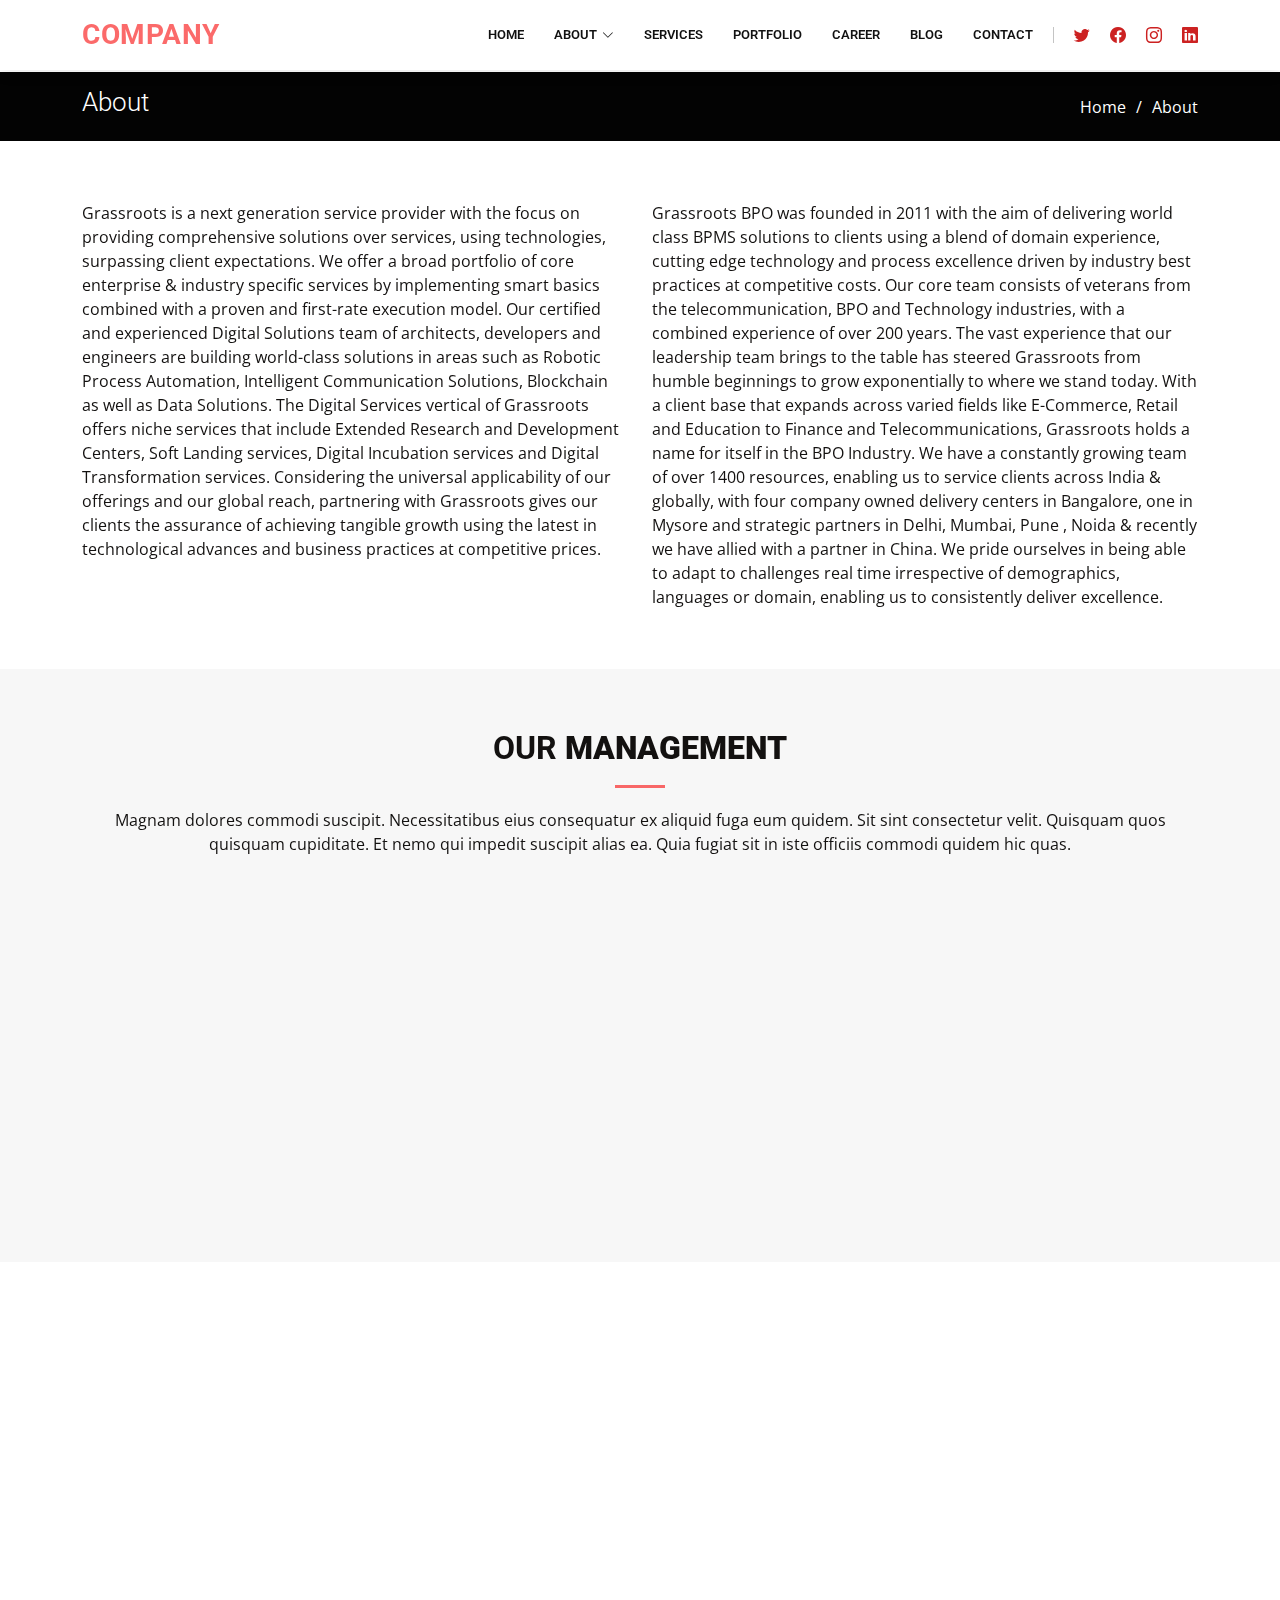
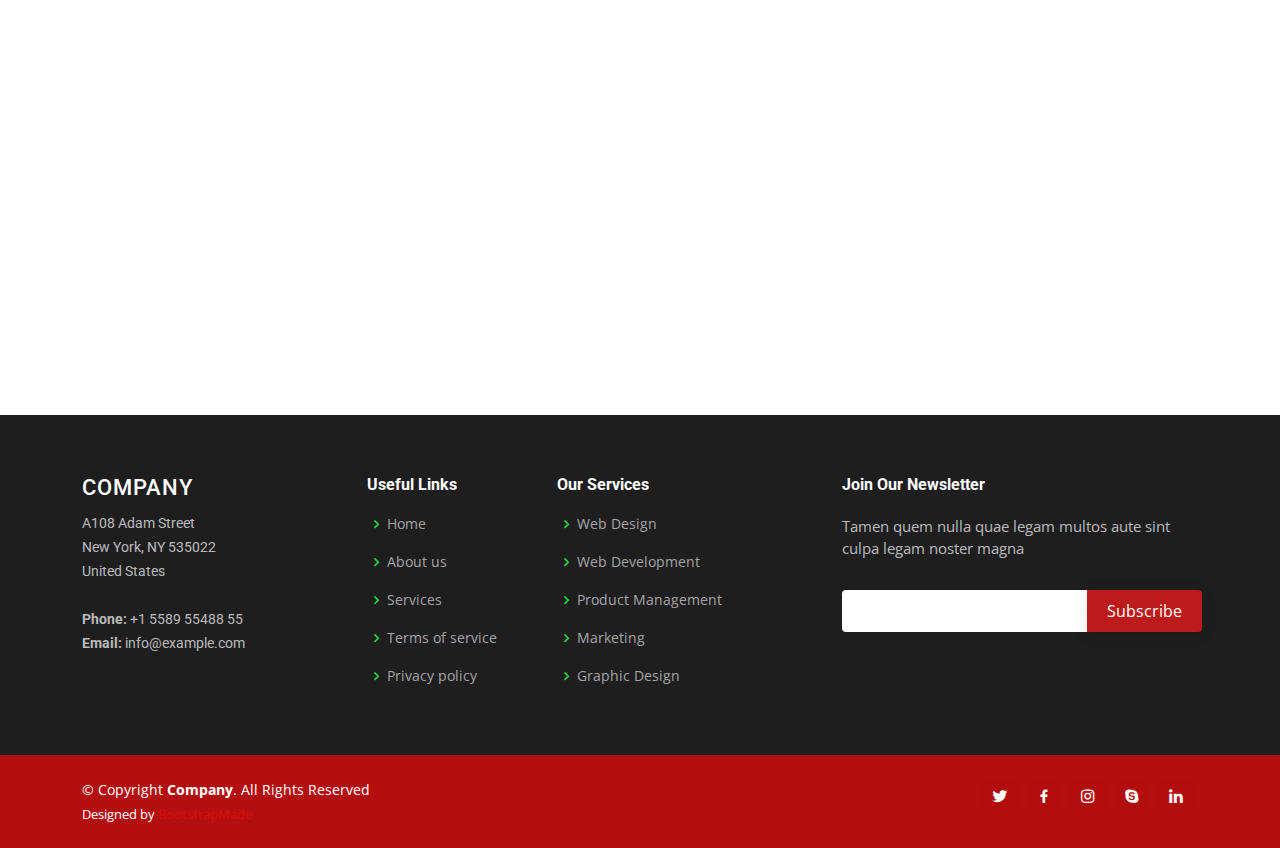
<file: about.html>
<!DOCTYPE html>
<html lang="en">

<head>
  <meta charset="utf-8">
  <meta content="width=device-width, initial-scale=1.0" name="viewport">

  <title>Grassroots</title>
  <meta content="" name="description">
  <meta content="" name="keywords">

  <!-- Favicons -->
  <!-- <link href="assets/img/favicon.png" rel="icon">
  <link href="assets/img/apple-touch-icon.png" rel="apple-touch-icon"> -->

  <!-- Google Fonts -->
  <link href="https://fonts.googleapis.com/css?family=Open+Sans:300,300i,400,400i,600,600i,700,700i|Roboto:300,300i,400,400i,500,500i,600,600i,700,700i|Poppins:300,300i,400,400i,500,500i,600,600i,700,700i" rel="stylesheet">

  <!-- Vendor CSS Files -->
  <link href="assets/vendor/animate.css/animate.min.css" rel="stylesheet">
  <link href="assets/vendor/aos/aos.css" rel="stylesheet">
  <link href="assets/vendor/bootstrap/css/bootstrap.min.css" rel="stylesheet">
  <link href="assets/vendor/bootstrap-icons/bootstrap-icons.css" rel="stylesheet">
  <link href="assets/vendor/boxicons/css/boxicons.min.css" rel="stylesheet">
  <link href="assets/vendor/glightbox/css/glightbox.min.css" rel="stylesheet">
  <link href="assets/vendor/remixicon/remixicon.css" rel="stylesheet">
  <link href="assets/vendor/swiper/swiper-bundle.min.css" rel="stylesheet">

  <!-- Template Main CSS File -->
  <link href="assets/css/style.css" rel="stylesheet">

  <!-- =======================================================
  * Template Name: Company - v4.7.0
  * Template URL: https://bootstrapmade.com/company-free-html-bootstrap-template/
  * Author: BootstrapMade.com
  * License: https://bootstrapmade.com/license/
  ======================================================== -->
</head>

<body>

  <!-- ======= Header ======= -->
  <header id="header" class="fixed-top">
    <div class="container d-flex align-items-center">

      <h1 class="logo me-auto"><a href="index.html"><span>Com</span>pany</a></h1>
      <!-- Uncomment below if you prefer to use an image logo -->
      <!-- <a href="index.html" class="logo me-auto me-lg-0"><img src="assets/img/logo.png" alt="" class="img-fluid"></a>-->

      <nav id="navbar" class="navbar order-last order-lg-0">
        <ul>
          <li><a href="index.html">Home</a></li>

          <li class="dropdown"><a href="#"><span>About</span> <i class="bi bi-chevron-down"></i></a>
            <ul>
              <li><a href="about.html" class="active">About Us</a></li>
              <li><a href="team.html">Team</a></li>
              <li><a href="testimonials.html">Testimonials</a></li>
              <li class="dropdown"><a href="#"><span>Deep Drop Down</span> <i class="bi bi-chevron-right"></i></a>
                <ul>
                  <li><a href="#">Deep Drop Down 1</a></li>
                  <li><a href="#">Deep Drop Down 2</a></li>
                  <li><a href="#">Deep Drop Down 3</a></li>
                  <li><a href="#">Deep Drop Down 4</a></li>
                  <li><a href="#">Deep Drop Down 5</a></li>
                </ul>
              </li>
            </ul>
          </li>

          <li><a href="services.html">Services</a></li>
          <li><a href="portfolio.html">Portfolio</a></li>
          <li><a href="career.html">Career</a></li>
          <li><a href="blog.html">Blog</a></li>
          <li><a href="contact.html">Contact</a></li>

        </ul>
        <i class="bi bi-list mobile-nav-toggle"></i>
      </nav><!-- .navbar -->

      <div class="header-social-links d-flex">
        <a href="#" class="twitter"><i class="bu bi-twitter"></i></a>
        <a href="#" class="facebook"><i class="bu bi-facebook"></i></a>
        <a href="#" class="instagram"><i class="bu bi-instagram"></i></a>
        <a href="#" class="linkedin"><i class="bu bi-linkedin"></i></i></a>
      </div>

    </div>
  </header><!-- End Header -->

  <main id="main">

    <!-- ======= Breadcrumbs ======= -->
    <section id="breadcrumbs" class="breadcrumbs">
      <div class="container">

        <div class="d-flex justify-content-between align-items-center">
          <h2>About</h2>
          <ol>
            <li><a href="index.html">Home</a></li>
            <li>About</li>
          </ol>
        </div>

      </div>
    </section><!-- End Breadcrumbs -->

    <!-- ======= About Us Section ======= -->
    <section id="about-us" class="about-us">
      <div class="container" data-aos="fade-up">

        <div class="row content">
          <div class="col-lg-6" data-aos="fade-right">
            <p>Grassroots is a next generation service provider with the focus on providing comprehensive solutions over services, using technologies, surpassing client expectations. We oﬀer a broad portfolio of core enterprise & industry speciﬁc services by implementing smart basics combined with a proven and ﬁrst-rate execution model.

              Our certified and experienced Digital Solutions team of architects, developers and engineers are building world-class solutions in areas such as Robotic Process Automation, Intelligent Communication Solutions, Blockchain as well as Data Solutions.
              
              The Digital Services vertical of Grassroots offers niche services that include Extended Research and Development Centers, Soft Landing services, Digital Incubation services and Digital Transformation services.
              
              Considering the universal applicability of our offerings and our global reach, partnering with Grassroots gives our clients the assurance of achieving tangible growth using the latest in technological advances and business practices at competitive prices.</p>
            
          </div>
          <div class="col-lg-6 pt-4 pt-lg-0" data-aos="fade-left">
            <p>
              Grassroots BPO was founded in 2011 with the aim of delivering world class BPMS solutions to clients using a blend of domain experience, cutting edge technology and process excellence driven by industry best practices at competitive costs. Our core team consists of veterans from the telecommunication, BPO and Technology industries, with a combined experience of over 200 years.

The vast experience that our leadership team brings to the table has steered Grassroots from humble beginnings to grow exponentially to where we stand today. With a client base that expands across varied fields like E-Commerce, Retail and Education to Finance and Telecommunications, Grassroots holds a name for itself in the BPO Industry. We have a constantly growing team of over 1400 resources, enabling us to service clients across India & globally, with four company owned delivery centers in Bangalore, one in Mysore and strategic partners in Delhi, Mumbai, Pune , Noida & recently we have allied with a partner in China. We pride ourselves in being able to adapt to challenges real time irrespective of demographics, languages or domain, enabling us to consistently deliver excellence.
            </p>
            <!-- <ul>
              <li><i class="ri-check-double-line"></i> Ullamco laboris nisi ut aliquip ex ea commodo consequa</li>
              <li><i class="ri-check-double-line"></i> Duis aute irure dolor in reprehenderit in voluptate velit</li>
              <li><i class="ri-check-double-line"></i> Ullamco laboris nisi ut aliquip ex ea commodo consequat. Duis aute irure dolor in reprehenderit in</li>
            </ul> -->
            <!-- <p class="fst-italic">
              Lorem ipsum dolor sit amet, consectetur adipiscing elit, sed do eiusmod tempor incididunt ut labore et dolore
              magna aliqua.
            </p> -->
          </div>
        </div>

      </div>
    </section><!-- End About Us Section -->

    <!-- ======= Our Team Section ======= -->
    <section id="team" class="team section-bg">
      <div class="container">

        <div class="section-title" data-aos="fade-up">
          <h2>Our <strong>Management</strong></h2>
          <p>Magnam dolores commodi suscipit. Necessitatibus eius consequatur ex aliquid fuga eum quidem. Sit sint consectetur velit. Quisquam quos quisquam cupiditate. Et nemo qui impedit suscipit alias ea. Quia fugiat sit in iste officiis commodi quidem hic quas.</p>
        </div>

        <div class="row">

          <div class="col-lg-3 col-md-6 d-flex align-items-stretch">
           
            <div class="member" data-aos="fade-up">
              <div class="member-img">
                <img src="assets/img/vinston.png" class="img-fluid" alt="" style="max-width: 200px; max-height:200px;">
                <div class="social">
                  <a href=""><i class="bi bi-twitter"></i></a>
                  <a href=""><i class="bi bi-facebook"></i></a>
                  <a href=""><i class="bi bi-instagram"></i></a>
                  <a href=""><i class="bi bi-linkedin"></i></a>
                </div>
              </div>
              <div class="member-info">
                <h4>Vinston Samuel </h4>
                <span>Founder & Director</span>
              </div>
            </div>
            
          </div>

          <div class="col-lg-3 col-md-6 d-flex align-items-stretch">
            <div class="member" data-aos="fade-up" data-aos-delay="100">
              <div class="member-img">
                <img src="assets/img/abhay.png" class="img-fluid" alt="" style="max-width: 200px; max-height:200px;">
                <div class="social">
                  <a href=""><i class="bi bi-twitter"></i></a>
                  <a href=""><i class="bi bi-facebook"></i></a>
                  <a href=""><i class="bi bi-instagram"></i></a>
                  <a href=""><i class="bi bi-linkedin"></i></a>
                </div>
              </div>
              <div class="member-info">
                <h4>Abhay Vaidya
                </h4>
                <span>Founder & Director</span>
              </div>
            </div>
          </div>

          <div class="col-lg-3 col-md-6 d-flex align-items-stretch">
            <div class="member" data-aos="fade-up" data-aos-delay="200">
              <div class="member-img">
                <img src="assets/img/jacob.png" class="img-fluid" alt="" style="max-width: 200px; max-height:200px;">
                <div class="social">
                  <a href=""><i class="bi bi-twitter"></i></a>
                  <a href=""><i class="bi bi-facebook"></i></a>
                  <a href=""><i class="bi bi-instagram"></i></a>
                  <a href=""><i class="bi bi-linkedin"></i></a>
                </div>
              </div>
              <div class="member-info">
                <h4>Jacob Kurian
                  </h4>
                <span>Director</span>
              </div>
            </div>
          </div>

          

        </div>

      </div>
    </section><!-- End Our Team Section -->

    <!-- ======= Our Skills Section ======= -->
    <section id="skills" class="skills">
      <div class="container">

        <div class="section-title" data-aos="fade-up">
          <h2>WHY <strong>US</strong></h2>
          <p>STRONG DELIVERY TEAM.</p>
          <P>TAILOR MADE SOLUTIONS</P>
          <P>SMOOTH TRANSITION CAPABILITIES</P>
          <P>INFORMATION SECURITY</P>

        </div>

        <!-- <div class="row skills-content">

          <div class="col-lg-6" data-aos="fade-up"> -->

            <!-- <div class="progress">
              <span class="skill">HTML <i class="val">100%</i></span>
              <div class="progress-bar-wrap">
                <div class="progress-bar" role="progressbar" aria-valuenow="100" aria-valuemin="0" aria-valuemax="100"></div>
              </div>
            </div>

            <div class="progress">
              <span class="skill">CSS <i class="val">90%</i></span>
              <div class="progress-bar-wrap">
                <div class="progress-bar" role="progressbar" aria-valuenow="90" aria-valuemin="0" aria-valuemax="100"></div>
              </div>
            </div>

            <div class="progress">
              <span class="skill">JavaScript <i class="val">75%</i></span>
              <div class="progress-bar-wrap">
                <div class="progress-bar" role="progressbar" aria-valuenow="75" aria-valuemin="0" aria-valuemax="100"></div>
              </div>
            </div>

          </div> -->

          <!-- <div class="col-lg-6" data-aos="fade-up" data-aos-delay="100">

            <div class="progress">
              <span class="skill">PHP <i class="val">80%</i></span>
              <div class="progress-bar-wrap">
                <div class="progress-bar" role="progressbar" aria-valuenow="80" aria-valuemin="0" aria-valuemax="100"></div>
              </div>
            </div>

            <div class="progress">
              <span class="skill">WordPress/CMS <i class="val">90%</i></span>
              <div class="progress-bar-wrap">
                <div class="progress-bar" role="progressbar" aria-valuenow="90" aria-valuemin="0" aria-valuemax="100"></div>
              </div>
            </div>

            <div class="progress">
              <span class="skill">Photoshop <i class="val">55%</i></span>
              <div class="progress-bar-wrap">
                <div class="progress-bar" role="progressbar" aria-valuenow="55" aria-valuemin="0" aria-valuemax="100"></div>
              </div>
            </div>

          </div> -->

        <!-- </div> -->

      </div>
    </section><!-- End Our Skills Section -->

    <!-- ======= Our Clients Section ======= -->
    <section id="clients" class="clients">
      <div class="container" data-aos="fade-up">

        <div class="section-title">
          <h2>Clients</h2>
        </div>

        <div class="row no-gutters clients-wrap clearfix" data-aos="fade-up">

          <div class="col-lg-3 col-md-4 col-6">
            <div class="client-logo">
              <img src="assets/img/clients/client-1.png" class="img-fluid" alt="">
            </div>
          </div>

          <div class="col-lg-3 col-md-4 col-6">
            <div class="client-logo">
              <img src="assets/img/clients/client-2.png" class="img-fluid" alt="">
            </div>
          </div>

          <div class="col-lg-3 col-md-4 col-6">
            <div class="client-logo">
              <img src="assets/img/clients/client-3.png" class="img-fluid" alt="">
            </div>
          </div>

          <div class="col-lg-3 col-md-4 col-6">
            <div class="client-logo">
              <img src="assets/img/clients/client-4.png" class="img-fluid" alt="">
            </div>
          </div>

          <div class="col-lg-3 col-md-4 col-6">
            <div class="client-logo">
              <img src="assets/img/clients/client-5.png" class="img-fluid" alt="">
            </div>
          </div>

          <div class="col-lg-3 col-md-4 col-6">
            <div class="client-logo">
              <img src="assets/img/clients/client-6.png" class="img-fluid" alt="">
            </div>
          </div>

          <div class="col-lg-3 col-md-4 col-6">
            <div class="client-logo">
              <img src="assets/img/clients/client-7.png" class="img-fluid" alt="">
            </div>
          </div>

          <div class="col-lg-3 col-md-4 col-6">
            <div class="client-logo">
              <img src="assets/img/clients/client-8.png" class="img-fluid" alt="">
            </div>
          </div>

        </div>

      </div>
    </section><!-- End Our Clients Section -->

  </main><!-- End #main -->

  <!-- ======= Footer ======= -->
  <footer id="footer">

    <div class="footer-top">
      <div class="container">
        <div class="row">

          <div class="col-lg-3 col-md-6 footer-contact">
            <h3>Company</h3>
            <p>
              A108 Adam Street <br>
              New York, NY 535022<br>
              United States <br><br>
              <strong>Phone:</strong> +1 5589 55488 55<br>
              <strong>Email:</strong> info@example.com<br>
            </p>
          </div>

          <div class="col-lg-2 col-md-6 footer-links">
            <h4>Useful Links</h4>
            <ul>
              <li><i class="bx bx-chevron-right"></i> <a href="#">Home</a></li>
              <li><i class="bx bx-chevron-right"></i> <a href="#">About us</a></li>
              <li><i class="bx bx-chevron-right"></i> <a href="#">Services</a></li>
              <li><i class="bx bx-chevron-right"></i> <a href="#">Terms of service</a></li>
              <li><i class="bx bx-chevron-right"></i> <a href="#">Privacy policy</a></li>
            </ul>
          </div>

          <div class="col-lg-3 col-md-6 footer-links">
            <h4>Our Services</h4>
            <ul>
              <li><i class="bx bx-chevron-right"></i> <a href="#">Web Design</a></li>
              <li><i class="bx bx-chevron-right"></i> <a href="#">Web Development</a></li>
              <li><i class="bx bx-chevron-right"></i> <a href="#">Product Management</a></li>
              <li><i class="bx bx-chevron-right"></i> <a href="#">Marketing</a></li>
              <li><i class="bx bx-chevron-right"></i> <a href="#">Graphic Design</a></li>
            </ul>
          </div>

          <div class="col-lg-4 col-md-6 footer-newsletter">
            <h4>Join Our Newsletter</h4>
            <p>Tamen quem nulla quae legam multos aute sint culpa legam noster magna</p>
            <form action="" method="post">
              <input type="email" name="email"><input type="submit" value="Subscribe">
            </form>
          </div>

        </div>
      </div>
    </div>

    <div class="container d-md-flex py-4">

      <div class="me-md-auto text-center text-md-start">
        <div class="copyright">
          &copy; Copyright <strong><span>Company</span></strong>. All Rights Reserved
        </div>
        <div class="credits">
          <!-- All the links in the footer should remain intact. -->
          <!-- You can delete the links only if you purchased the pro version. -->
          <!-- Licensing information: https://bootstrapmade.com/license/ -->
          <!-- Purchase the pro version with working PHP/AJAX contact form: https://bootstrapmade.com/company-free-html-bootstrap-template/ -->
          Designed by <a href="https://bootstrapmade.com/">BootstrapMade</a>
        </div>
      </div>
      <div class="social-links text-center text-md-right pt-3 pt-md-0">
        <a href="#" class="twitter"><i class="bx bxl-twitter"></i></a>
        <a href="#" class="facebook"><i class="bx bxl-facebook"></i></a>
        <a href="#" class="instagram"><i class="bx bxl-instagram"></i></a>
        <a href="#" class="google-plus"><i class="bx bxl-skype"></i></a>
        <a href="#" class="linkedin"><i class="bx bxl-linkedin"></i></a>
      </div>
    </div>
  </footer><!-- End Footer -->

  <a href="#" class="back-to-top d-flex align-items-center justify-content-center"><i class="bi bi-arrow-up-short"></i></a>

  <!-- Vendor JS Files -->
  <script src="assets/vendor/aos/aos.js"></script>
  <script src="assets/vendor/bootstrap/js/bootstrap.bundle.min.js"></script>
  <script src="assets/vendor/glightbox/js/glightbox.min.js"></script>
  <script src="assets/vendor/isotope-layout/isotope.pkgd.min.js"></script>
  <script src="assets/vendor/swiper/swiper-bundle.min.js"></script>
  <script src="assets/vendor/waypoints/noframework.waypoints.js"></script>
  <script src="assets/vendor/php-email-form/validate.js"></script>

  <!-- Template Main JS File -->
  <script src="assets/js/main.js"></script>

</body>

</html>
</file>
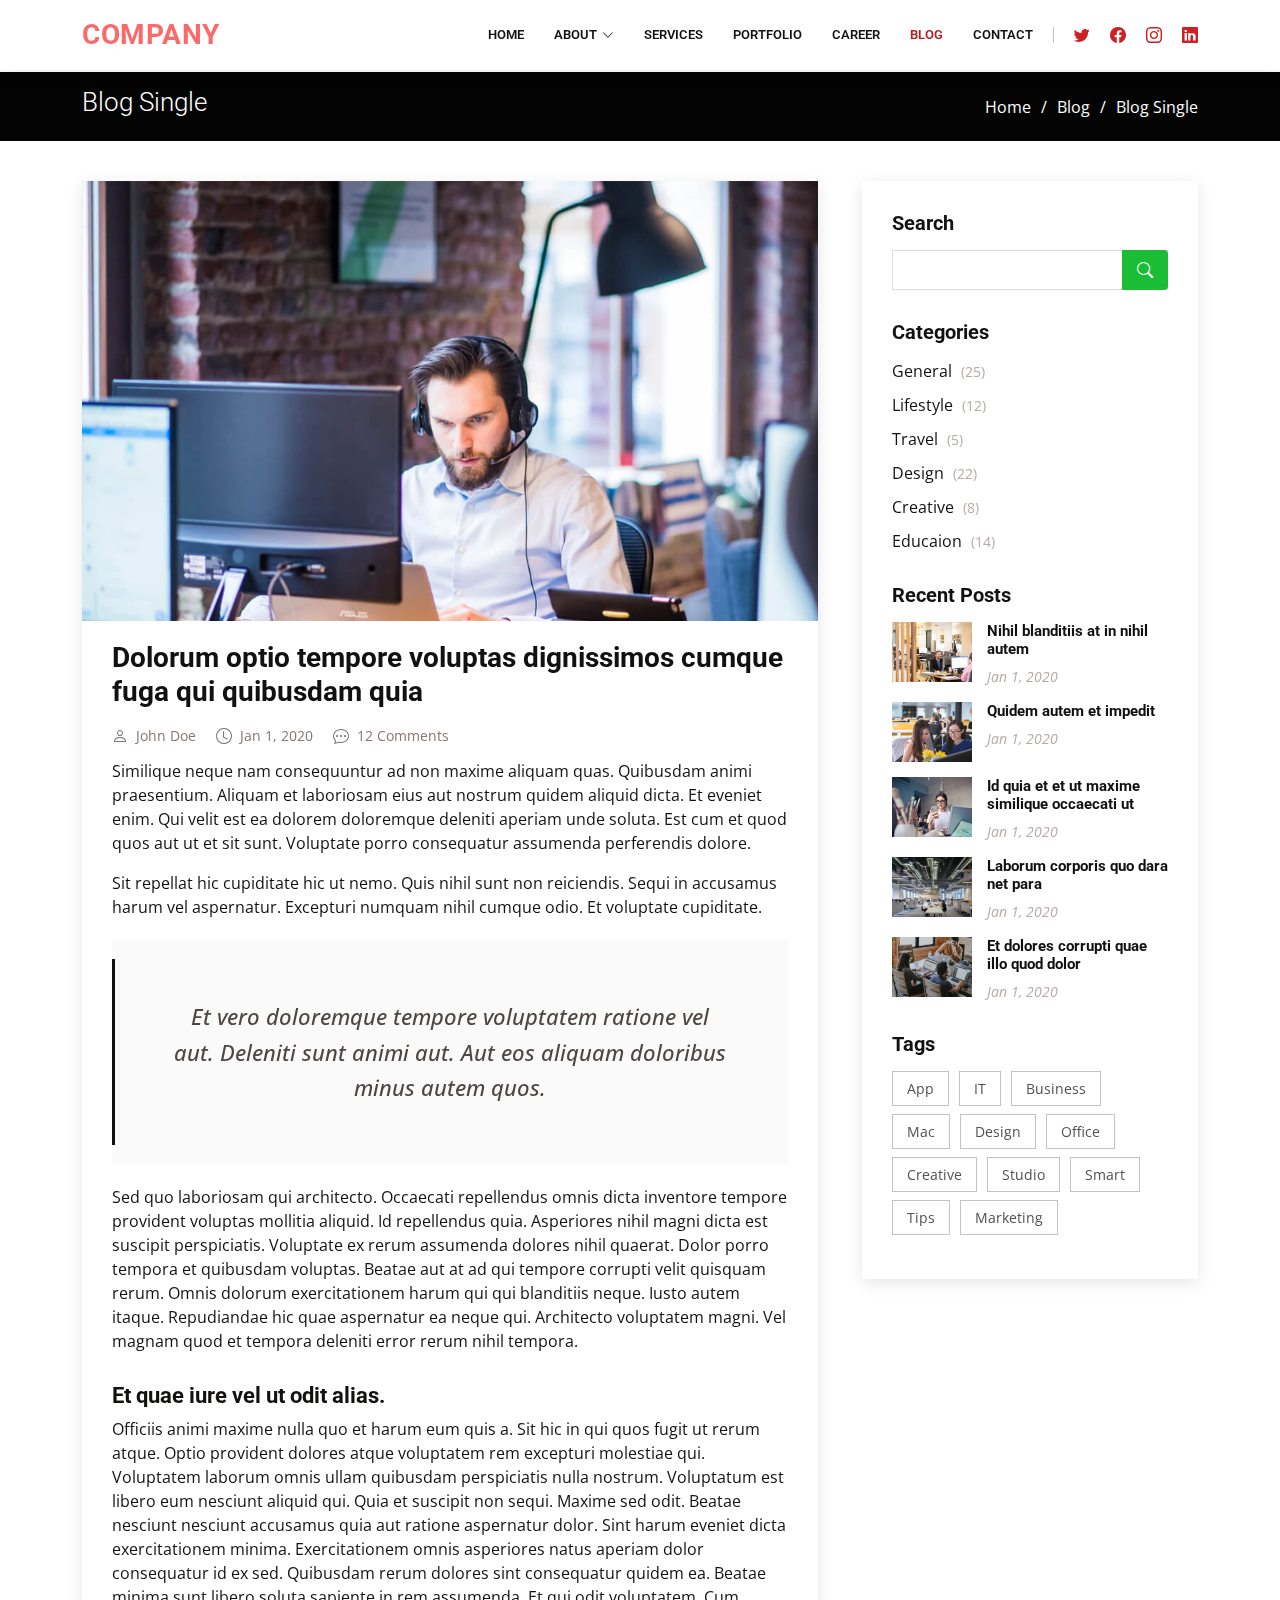
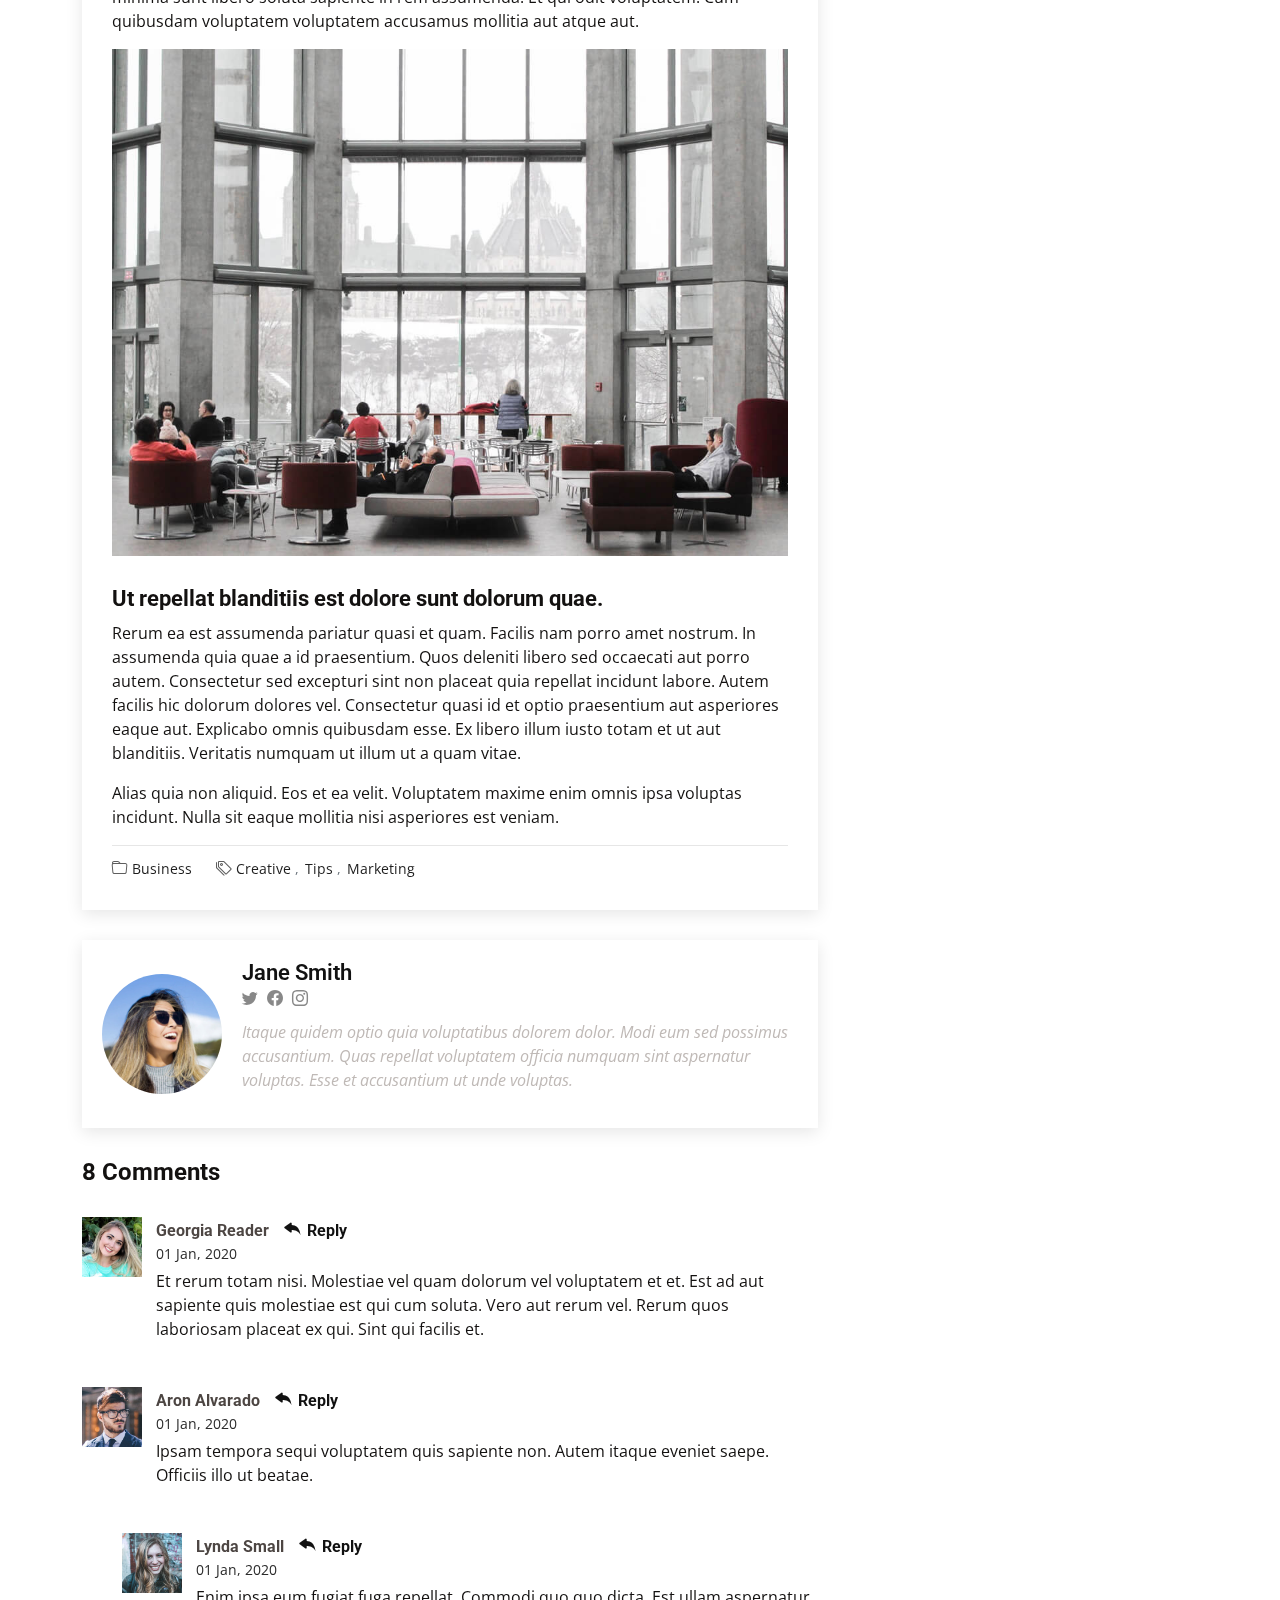
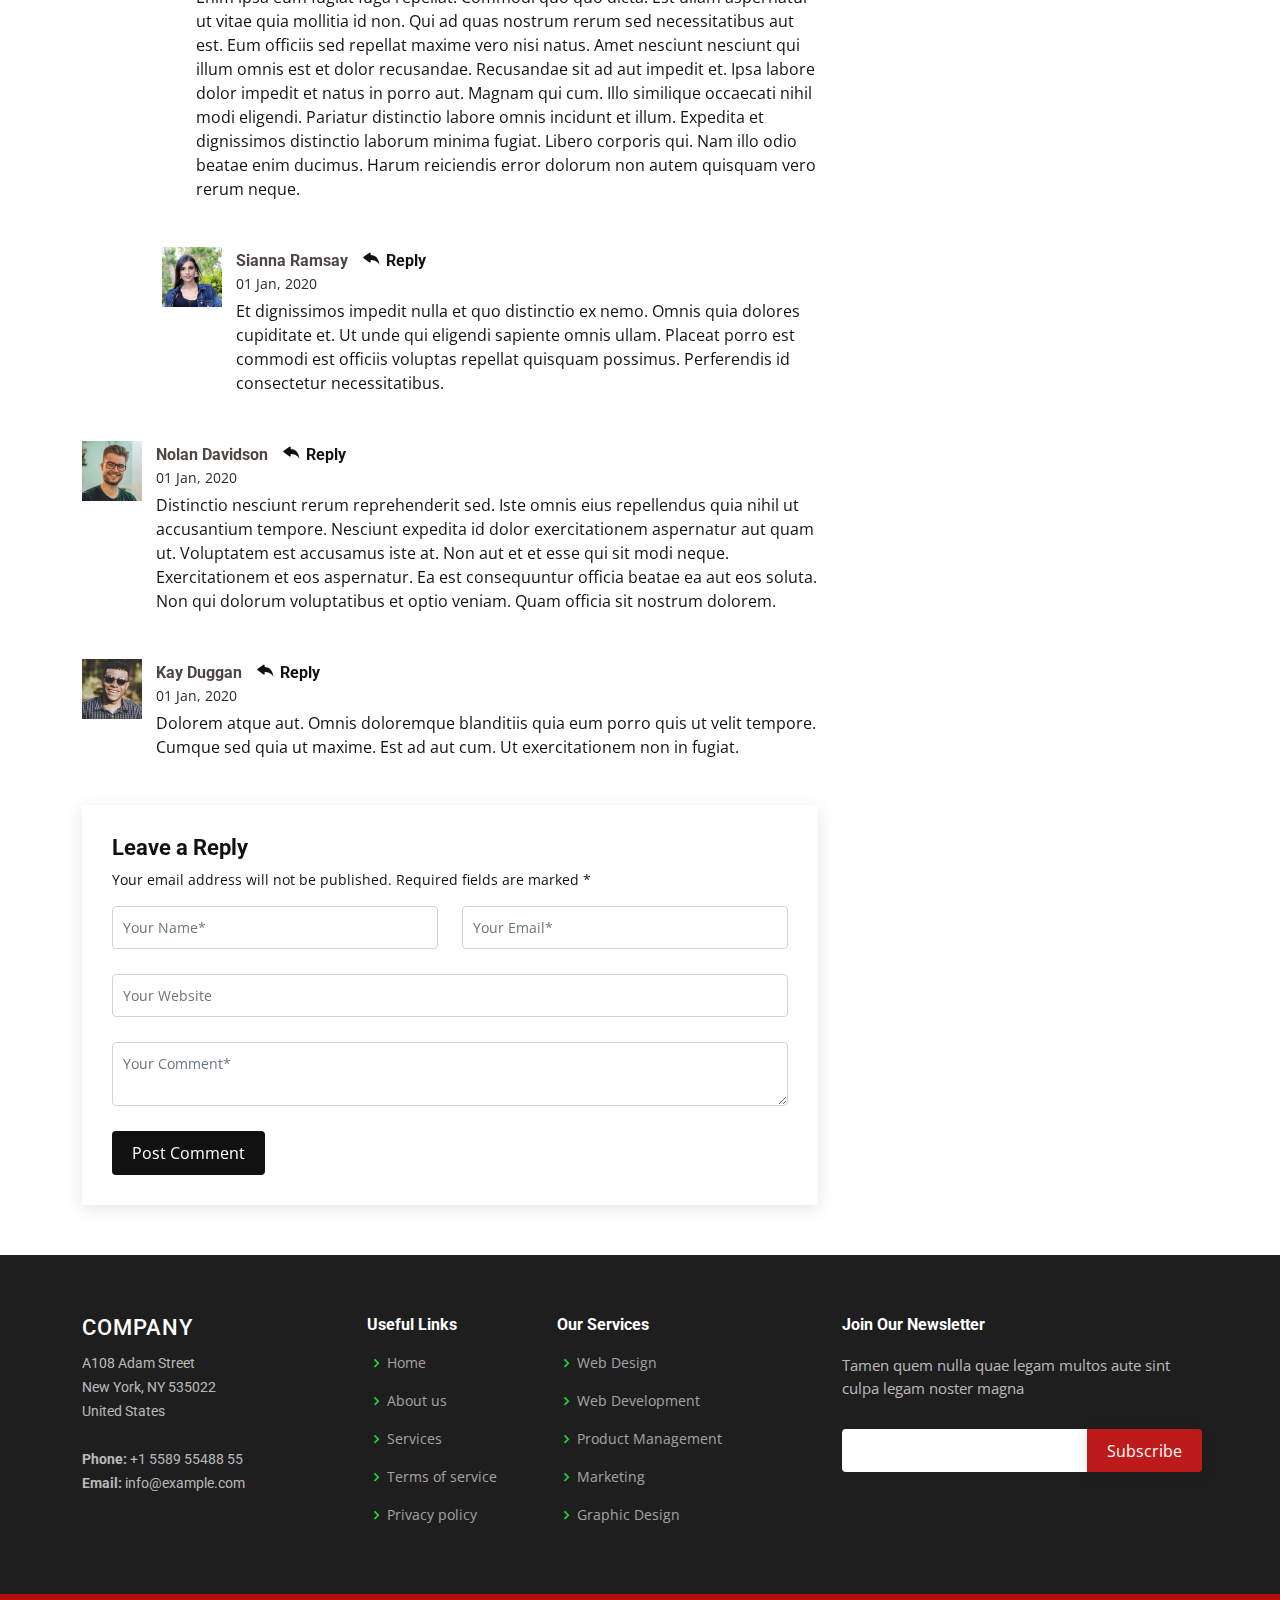
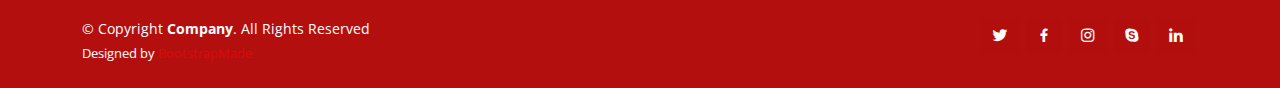
<file: blog-single.html>
<!DOCTYPE html>
<html lang="en">

<head>
  <meta charset="utf-8">
  <meta content="width=device-width, initial-scale=1.0" name="viewport">

  <title>Grassroots</title>
  <meta content="" name="description">
  <meta content="" name="keywords">

  <!-- Favicons -->
  <!-- <link href="assets/img/favicon.png" rel="icon">
  <link href="assets/img/apple-touch-icon.png" rel="apple-touch-icon"> -->

  <!-- Google Fonts -->
  <link href="https://fonts.googleapis.com/css?family=Open+Sans:300,300i,400,400i,600,600i,700,700i|Roboto:300,300i,400,400i,500,500i,600,600i,700,700i|Poppins:300,300i,400,400i,500,500i,600,600i,700,700i" rel="stylesheet">

  <!-- Vendor CSS Files -->
  <link href="assets/vendor/animate.css/animate.min.css" rel="stylesheet">
  <link href="assets/vendor/aos/aos.css" rel="stylesheet">
  <link href="assets/vendor/bootstrap/css/bootstrap.min.css" rel="stylesheet">
  <link href="assets/vendor/bootstrap-icons/bootstrap-icons.css" rel="stylesheet">
  <link href="assets/vendor/boxicons/css/boxicons.min.css" rel="stylesheet">
  <link href="assets/vendor/glightbox/css/glightbox.min.css" rel="stylesheet">
  <link href="assets/vendor/remixicon/remixicon.css" rel="stylesheet">
  <link href="assets/vendor/swiper/swiper-bundle.min.css" rel="stylesheet">

  <!-- Template Main CSS File -->
  <link href="assets/css/style.css" rel="stylesheet">

  <!-- =======================================================
  * Template Name: Company - v4.7.0
  * Template URL: https://bootstrapmade.com/company-free-html-bootstrap-template/
  * Author: BootstrapMade.com
  * License: https://bootstrapmade.com/license/
  ======================================================== -->
</head>

<body>

  <!-- ======= Header ======= -->
  <header id="header" class="fixed-top">
    <div class="container d-flex align-items-center">

      <h1 class="logo me-auto"><a href="index.html"><span>Com</span>pany</a></h1>
      <!-- Uncomment below if you prefer to use an image logo -->
      <!-- <a href="index.html" class="logo me-auto me-lg-0"><img src="assets/img/logo.png" alt="" class="img-fluid"></a>-->

      <nav id="navbar" class="navbar order-last order-lg-0">
        <ul>
          <li><a href="index.html">Home</a></li>

          <li class="dropdown"><a href="#"><span>About</span> <i class="bi bi-chevron-down"></i></a>
            <ul>
              <li><a href="about.html">About Us</a></li>
              <li><a href="team.html">Team</a></li>
              <li><a href="testimonials.html">Testimonials</a></li>
              <li class="dropdown"><a href="#"><span>Deep Drop Down</span> <i class="bi bi-chevron-right"></i></a>
                <ul>
                  <li><a href="#">Deep Drop Down 1</a></li>
                  <li><a href="#">Deep Drop Down 2</a></li>
                  <li><a href="#">Deep Drop Down 3</a></li>
                  <li><a href="#">Deep Drop Down 4</a></li>
                  <li><a href="#">Deep Drop Down 5</a></li>
                </ul>
              </li>
            </ul>
          </li>

          <li><a href="services.html">Services</a></li>
          <li><a href="portfolio.html">Portfolio</a></li>
          <li><a href="career.html">Career</a></li>
          <li><a href="blog.html" class="active">Blog</a></li>
          <li><a href="contact.html">Contact</a></li>

        </ul>
        <i class="bi bi-list mobile-nav-toggle"></i>
      </nav><!-- .navbar -->

      <div class="header-social-links d-flex">
        <a href="#" class="twitter"><i class="bu bi-twitter"></i></a>
        <a href="#" class="facebook"><i class="bu bi-facebook"></i></a>
        <a href="#" class="instagram"><i class="bu bi-instagram"></i></a>
        <a href="#" class="linkedin"><i class="bu bi-linkedin"></i></i></a>
      </div>

    </div>
  </header><!-- End Header -->

  <main id="main">

    <!-- ======= Breadcrumbs ======= -->
    <section id="breadcrumbs" class="breadcrumbs">
      <div class="container">

        <div class="d-flex justify-content-between align-items-center">
          <h2>Blog Single</h2>
          <ol>
            <li><a href="index.html">Home</a></li>
            <li><a href="blog.html">Blog</a></li>
            <li>Blog Single</li>
          </ol>
        </div>

      </div>
    </section><!-- End Breadcrumbs -->

    <!-- ======= Blog Single Section ======= -->
    <section id="blog" class="blog">
      <div class="container" data-aos="fade-up">

        <div class="row">

          <div class="col-lg-8 entries">

            <article class="entry entry-single">

              <div class="entry-img">
                <img src="assets/img/blog/blog-1.jpg" alt="" class="img-fluid">
              </div>

              <h2 class="entry-title">
                <a href="blog-single.html">Dolorum optio tempore voluptas dignissimos cumque fuga qui quibusdam quia</a>
              </h2>

              <div class="entry-meta">
                <ul>
                  <li class="d-flex align-items-center"><i class="bi bi-person"></i> <a href="blog-single.html">John Doe</a></li>
                  <li class="d-flex align-items-center"><i class="bi bi-clock"></i> <a href="blog-single.html"><time datetime="2020-01-01">Jan 1, 2020</time></a></li>
                  <li class="d-flex align-items-center"><i class="bi bi-chat-dots"></i> <a href="blog-single.html">12 Comments</a></li>
                </ul>
              </div>

              <div class="entry-content">
                <p>
                  Similique neque nam consequuntur ad non maxime aliquam quas. Quibusdam animi praesentium. Aliquam et laboriosam eius aut nostrum quidem aliquid dicta.
                  Et eveniet enim. Qui velit est ea dolorem doloremque deleniti aperiam unde soluta. Est cum et quod quos aut ut et sit sunt. Voluptate porro consequatur assumenda perferendis dolore.
                </p>

                <p>
                  Sit repellat hic cupiditate hic ut nemo. Quis nihil sunt non reiciendis. Sequi in accusamus harum vel aspernatur. Excepturi numquam nihil cumque odio. Et voluptate cupiditate.
                </p>

                <blockquote>
                  <p>
                    Et vero doloremque tempore voluptatem ratione vel aut. Deleniti sunt animi aut. Aut eos aliquam doloribus minus autem quos.
                  </p>
                </blockquote>

                <p>
                  Sed quo laboriosam qui architecto. Occaecati repellendus omnis dicta inventore tempore provident voluptas mollitia aliquid. Id repellendus quia. Asperiores nihil magni dicta est suscipit perspiciatis. Voluptate ex rerum assumenda dolores nihil quaerat.
                  Dolor porro tempora et quibusdam voluptas. Beatae aut at ad qui tempore corrupti velit quisquam rerum. Omnis dolorum exercitationem harum qui qui blanditiis neque.
                  Iusto autem itaque. Repudiandae hic quae aspernatur ea neque qui. Architecto voluptatem magni. Vel magnam quod et tempora deleniti error rerum nihil tempora.
                </p>

                <h3>Et quae iure vel ut odit alias.</h3>
                <p>
                  Officiis animi maxime nulla quo et harum eum quis a. Sit hic in qui quos fugit ut rerum atque. Optio provident dolores atque voluptatem rem excepturi molestiae qui. Voluptatem laborum omnis ullam quibusdam perspiciatis nulla nostrum. Voluptatum est libero eum nesciunt aliquid qui.
                  Quia et suscipit non sequi. Maxime sed odit. Beatae nesciunt nesciunt accusamus quia aut ratione aspernatur dolor. Sint harum eveniet dicta exercitationem minima. Exercitationem omnis asperiores natus aperiam dolor consequatur id ex sed. Quibusdam rerum dolores sint consequatur quidem ea.
                  Beatae minima sunt libero soluta sapiente in rem assumenda. Et qui odit voluptatem. Cum quibusdam voluptatem voluptatem accusamus mollitia aut atque aut.
                </p>
                <img src="assets/img/blog/blog-inside-post.jpg" class="img-fluid" alt="">

                <h3>Ut repellat blanditiis est dolore sunt dolorum quae.</h3>
                <p>
                  Rerum ea est assumenda pariatur quasi et quam. Facilis nam porro amet nostrum. In assumenda quia quae a id praesentium. Quos deleniti libero sed occaecati aut porro autem. Consectetur sed excepturi sint non placeat quia repellat incidunt labore. Autem facilis hic dolorum dolores vel.
                  Consectetur quasi id et optio praesentium aut asperiores eaque aut. Explicabo omnis quibusdam esse. Ex libero illum iusto totam et ut aut blanditiis. Veritatis numquam ut illum ut a quam vitae.
                </p>
                <p>
                  Alias quia non aliquid. Eos et ea velit. Voluptatem maxime enim omnis ipsa voluptas incidunt. Nulla sit eaque mollitia nisi asperiores est veniam.
                </p>

              </div>

              <div class="entry-footer">
                <i class="bi bi-folder"></i>
                <ul class="cats">
                  <li><a href="#">Business</a></li>
                </ul>

                <i class="bi bi-tags"></i>
                <ul class="tags">
                  <li><a href="#">Creative</a></li>
                  <li><a href="#">Tips</a></li>
                  <li><a href="#">Marketing</a></li>
                </ul>
              </div>

            </article><!-- End blog entry -->

            <div class="blog-author d-flex align-items-center">
              <img src="assets/img/blog/blog-author.jpg" class="rounded-circle float-left" alt="">
              <div>
                <h4>Jane Smith</h4>
                <div class="social-links">
                  <a href="https://twitters.com/#"><i class="bi bi-twitter"></i></a>
                  <a href="https://facebook.com/#"><i class="bi bi-facebook"></i></a>
                  <a href="https://instagram.com/#"><i class="biu bi-instagram"></i></a>
                </div>
                <p>
                  Itaque quidem optio quia voluptatibus dolorem dolor. Modi eum sed possimus accusantium. Quas repellat voluptatem officia numquam sint aspernatur voluptas. Esse et accusantium ut unde voluptas.
                </p>
              </div>
            </div><!-- End blog author bio -->

            <div class="blog-comments">

              <h4 class="comments-count">8 Comments</h4>

              <div id="comment-1" class="comment">
                <div class="d-flex">
                  <div class="comment-img"><img src="assets/img/blog/comments-1.jpg" alt=""></div>
                  <div>
                    <h5><a href="">Georgia Reader</a> <a href="#" class="reply"><i class="bi bi-reply-fill"></i> Reply</a></h5>
                    <time datetime="2020-01-01">01 Jan, 2020</time>
                    <p>
                      Et rerum totam nisi. Molestiae vel quam dolorum vel voluptatem et et. Est ad aut sapiente quis molestiae est qui cum soluta.
                      Vero aut rerum vel. Rerum quos laboriosam placeat ex qui. Sint qui facilis et.
                    </p>
                  </div>
                </div>
              </div><!-- End comment #1 -->

              <div id="comment-2" class="comment">
                <div class="d-flex">
                  <div class="comment-img"><img src="assets/img/blog/comments-2.jpg" alt=""></div>
                  <div>
                    <h5><a href="">Aron Alvarado</a> <a href="#" class="reply"><i class="bi bi-reply-fill"></i> Reply</a></h5>
                    <time datetime="2020-01-01">01 Jan, 2020</time>
                    <p>
                      Ipsam tempora sequi voluptatem quis sapiente non. Autem itaque eveniet saepe. Officiis illo ut beatae.
                    </p>
                  </div>
                </div>

                <div id="comment-reply-1" class="comment comment-reply">
                  <div class="d-flex">
                    <div class="comment-img"><img src="assets/img/blog/comments-3.jpg" alt=""></div>
                    <div>
                      <h5><a href="">Lynda Small</a> <a href="#" class="reply"><i class="bi bi-reply-fill"></i> Reply</a></h5>
                      <time datetime="2020-01-01">01 Jan, 2020</time>
                      <p>
                        Enim ipsa eum fugiat fuga repellat. Commodi quo quo dicta. Est ullam aspernatur ut vitae quia mollitia id non. Qui ad quas nostrum rerum sed necessitatibus aut est. Eum officiis sed repellat maxime vero nisi natus. Amet nesciunt nesciunt qui illum omnis est et dolor recusandae.

                        Recusandae sit ad aut impedit et. Ipsa labore dolor impedit et natus in porro aut. Magnam qui cum. Illo similique occaecati nihil modi eligendi. Pariatur distinctio labore omnis incidunt et illum. Expedita et dignissimos distinctio laborum minima fugiat.

                        Libero corporis qui. Nam illo odio beatae enim ducimus. Harum reiciendis error dolorum non autem quisquam vero rerum neque.
                      </p>
                    </div>
                  </div>

                  <div id="comment-reply-2" class="comment comment-reply">
                    <div class="d-flex">
                      <div class="comment-img"><img src="assets/img/blog/comments-4.jpg" alt=""></div>
                      <div>
                        <h5><a href="">Sianna Ramsay</a> <a href="#" class="reply"><i class="bi bi-reply-fill"></i> Reply</a></h5>
                        <time datetime="2020-01-01">01 Jan, 2020</time>
                        <p>
                          Et dignissimos impedit nulla et quo distinctio ex nemo. Omnis quia dolores cupiditate et. Ut unde qui eligendi sapiente omnis ullam. Placeat porro est commodi est officiis voluptas repellat quisquam possimus. Perferendis id consectetur necessitatibus.
                        </p>
                      </div>
                    </div>

                  </div><!-- End comment reply #2-->

                </div><!-- End comment reply #1-->

              </div><!-- End comment #2-->

              <div id="comment-3" class="comment">
                <div class="d-flex">
                  <div class="comment-img"><img src="assets/img/blog/comments-5.jpg" alt=""></div>
                  <div>
                    <h5><a href="">Nolan Davidson</a> <a href="#" class="reply"><i class="bi bi-reply-fill"></i> Reply</a></h5>
                    <time datetime="2020-01-01">01 Jan, 2020</time>
                    <p>
                      Distinctio nesciunt rerum reprehenderit sed. Iste omnis eius repellendus quia nihil ut accusantium tempore. Nesciunt expedita id dolor exercitationem aspernatur aut quam ut. Voluptatem est accusamus iste at.
                      Non aut et et esse qui sit modi neque. Exercitationem et eos aspernatur. Ea est consequuntur officia beatae ea aut eos soluta. Non qui dolorum voluptatibus et optio veniam. Quam officia sit nostrum dolorem.
                    </p>
                  </div>
                </div>

              </div><!-- End comment #3 -->

              <div id="comment-4" class="comment">
                <div class="d-flex">
                  <div class="comment-img"><img src="assets/img/blog/comments-6.jpg" alt=""></div>
                  <div>
                    <h5><a href="">Kay Duggan</a> <a href="#" class="reply"><i class="bi bi-reply-fill"></i> Reply</a></h5>
                    <time datetime="2020-01-01">01 Jan, 2020</time>
                    <p>
                      Dolorem atque aut. Omnis doloremque blanditiis quia eum porro quis ut velit tempore. Cumque sed quia ut maxime. Est ad aut cum. Ut exercitationem non in fugiat.
                    </p>
                  </div>
                </div>

              </div><!-- End comment #4 -->

              <div class="reply-form">
                <h4>Leave a Reply</h4>
                <p>Your email address will not be published. Required fields are marked * </p>
                <form action="">
                  <div class="row">
                    <div class="col-md-6 form-group">
                      <input name="name" type="text" class="form-control" placeholder="Your Name*">
                    </div>
                    <div class="col-md-6 form-group">
                      <input name="email" type="text" class="form-control" placeholder="Your Email*">
                    </div>
                  </div>
                  <div class="row">
                    <div class="col form-group">
                      <input name="website" type="text" class="form-control" placeholder="Your Website">
                    </div>
                  </div>
                  <div class="row">
                    <div class="col form-group">
                      <textarea name="comment" class="form-control" placeholder="Your Comment*"></textarea>
                    </div>
                  </div>
                  <button type="submit" class="btn btn-primary">Post Comment</button>

                </form>

              </div>

            </div><!-- End blog comments -->

          </div><!-- End blog entries list -->

          <div class="col-lg-4">

            <div class="sidebar">

              <h3 class="sidebar-title">Search</h3>
              <div class="sidebar-item search-form">
                <form action="">
                  <input type="text">
                  <button type="submit"><i class="bi bi-search"></i></button>
                </form>
              </div><!-- End sidebar search formn-->

              <h3 class="sidebar-title">Categories</h3>
              <div class="sidebar-item categories">
                <ul>
                  <li><a href="#">General <span>(25)</span></a></li>
                  <li><a href="#">Lifestyle <span>(12)</span></a></li>
                  <li><a href="#">Travel <span>(5)</span></a></li>
                  <li><a href="#">Design <span>(22)</span></a></li>
                  <li><a href="#">Creative <span>(8)</span></a></li>
                  <li><a href="#">Educaion <span>(14)</span></a></li>
                </ul>
              </div><!-- End sidebar categories-->

              <h3 class="sidebar-title">Recent Posts</h3>
              <div class="sidebar-item recent-posts">
                <div class="post-item clearfix">
                  <img src="assets/img/blog/blog-recent-1.jpg" alt="">
                  <h4><a href="blog-single.html">Nihil blanditiis at in nihil autem</a></h4>
                  <time datetime="2020-01-01">Jan 1, 2020</time>
                </div>

                <div class="post-item clearfix">
                  <img src="assets/img/blog/blog-recent-2.jpg" alt="">
                  <h4><a href="blog-single.html">Quidem autem et impedit</a></h4>
                  <time datetime="2020-01-01">Jan 1, 2020</time>
                </div>

                <div class="post-item clearfix">
                  <img src="assets/img/blog/blog-recent-3.jpg" alt="">
                  <h4><a href="blog-single.html">Id quia et et ut maxime similique occaecati ut</a></h4>
                  <time datetime="2020-01-01">Jan 1, 2020</time>
                </div>

                <div class="post-item clearfix">
                  <img src="assets/img/blog/blog-recent-4.jpg" alt="">
                  <h4><a href="blog-single.html">Laborum corporis quo dara net para</a></h4>
                  <time datetime="2020-01-01">Jan 1, 2020</time>
                </div>

                <div class="post-item clearfix">
                  <img src="assets/img/blog/blog-recent-5.jpg" alt="">
                  <h4><a href="blog-single.html">Et dolores corrupti quae illo quod dolor</a></h4>
                  <time datetime="2020-01-01">Jan 1, 2020</time>
                </div>

              </div><!-- End sidebar recent posts-->

              <h3 class="sidebar-title">Tags</h3>
              <div class="sidebar-item tags">
                <ul>
                  <li><a href="#">App</a></li>
                  <li><a href="#">IT</a></li>
                  <li><a href="#">Business</a></li>
                  <li><a href="#">Mac</a></li>
                  <li><a href="#">Design</a></li>
                  <li><a href="#">Office</a></li>
                  <li><a href="#">Creative</a></li>
                  <li><a href="#">Studio</a></li>
                  <li><a href="#">Smart</a></li>
                  <li><a href="#">Tips</a></li>
                  <li><a href="#">Marketing</a></li>
                </ul>
              </div><!-- End sidebar tags-->

            </div><!-- End sidebar -->

          </div><!-- End blog sidebar -->

        </div>

      </div>
    </section><!-- End Blog Single Section -->

  </main><!-- End #main -->

  <!-- ======= Footer ======= -->
  <footer id="footer">

    <div class="footer-top">
      <div class="container">
        <div class="row">

          <div class="col-lg-3 col-md-6 footer-contact">
            <h3>Company</h3>
            <p>
              A108 Adam Street <br>
              New York, NY 535022<br>
              United States <br><br>
              <strong>Phone:</strong> +1 5589 55488 55<br>
              <strong>Email:</strong> info@example.com<br>
            </p>
          </div>

          <div class="col-lg-2 col-md-6 footer-links">
            <h4>Useful Links</h4>
            <ul>
              <li><i class="bx bx-chevron-right"></i> <a href="#">Home</a></li>
              <li><i class="bx bx-chevron-right"></i> <a href="#">About us</a></li>
              <li><i class="bx bx-chevron-right"></i> <a href="#">Services</a></li>
              <li><i class="bx bx-chevron-right"></i> <a href="#">Terms of service</a></li>
              <li><i class="bx bx-chevron-right"></i> <a href="#">Privacy policy</a></li>
            </ul>
          </div>

          <div class="col-lg-3 col-md-6 footer-links">
            <h4>Our Services</h4>
            <ul>
              <li><i class="bx bx-chevron-right"></i> <a href="#">Web Design</a></li>
              <li><i class="bx bx-chevron-right"></i> <a href="#">Web Development</a></li>
              <li><i class="bx bx-chevron-right"></i> <a href="#">Product Management</a></li>
              <li><i class="bx bx-chevron-right"></i> <a href="#">Marketing</a></li>
              <li><i class="bx bx-chevron-right"></i> <a href="#">Graphic Design</a></li>
            </ul>
          </div>

          <div class="col-lg-4 col-md-6 footer-newsletter">
            <h4>Join Our Newsletter</h4>
            <p>Tamen quem nulla quae legam multos aute sint culpa legam noster magna</p>
            <form action="" method="post">
              <input type="email" name="email"><input type="submit" value="Subscribe">
            </form>
          </div>

        </div>
      </div>
    </div>

    <div class="container d-md-flex py-4">

      <div class="me-md-auto text-center text-md-start">
        <div class="copyright">
          &copy; Copyright <strong><span>Company</span></strong>. All Rights Reserved
        </div>
        <div class="credits">
          <!-- All the links in the footer should remain intact. -->
          <!-- You can delete the links only if you purchased the pro version. -->
          <!-- Licensing information: https://bootstrapmade.com/license/ -->
          <!-- Purchase the pro version with working PHP/AJAX contact form: https://bootstrapmade.com/company-free-html-bootstrap-template/ -->
          Designed by <a href="https://bootstrapmade.com/">BootstrapMade</a>
        </div>
      </div>
      <div class="social-links text-center text-md-right pt-3 pt-md-0">
        <a href="#" class="twitter"><i class="bx bxl-twitter"></i></a>
        <a href="#" class="facebook"><i class="bx bxl-facebook"></i></a>
        <a href="#" class="instagram"><i class="bx bxl-instagram"></i></a>
        <a href="#" class="google-plus"><i class="bx bxl-skype"></i></a>
        <a href="#" class="linkedin"><i class="bx bxl-linkedin"></i></a>
      </div>
    </div>
  </footer><!-- End Footer -->

  <a href="#" class="back-to-top d-flex align-items-center justify-content-center"><i class="bi bi-arrow-up-short"></i></a>

  <!-- Vendor JS Files -->
  <script src="assets/vendor/aos/aos.js"></script>
  <script src="assets/vendor/bootstrap/js/bootstrap.bundle.min.js"></script>
  <script src="assets/vendor/glightbox/js/glightbox.min.js"></script>
  <script src="assets/vendor/isotope-layout/isotope.pkgd.min.js"></script>
  <script src="assets/vendor/swiper/swiper-bundle.min.js"></script>
  <script src="assets/vendor/waypoints/noframework.waypoints.js"></script>
  <script src="assets/vendor/php-email-form/validate.js"></script>

  <!-- Template Main JS File -->
  <script src="assets/js/main.js"></script>

</body>

</html>
</file>
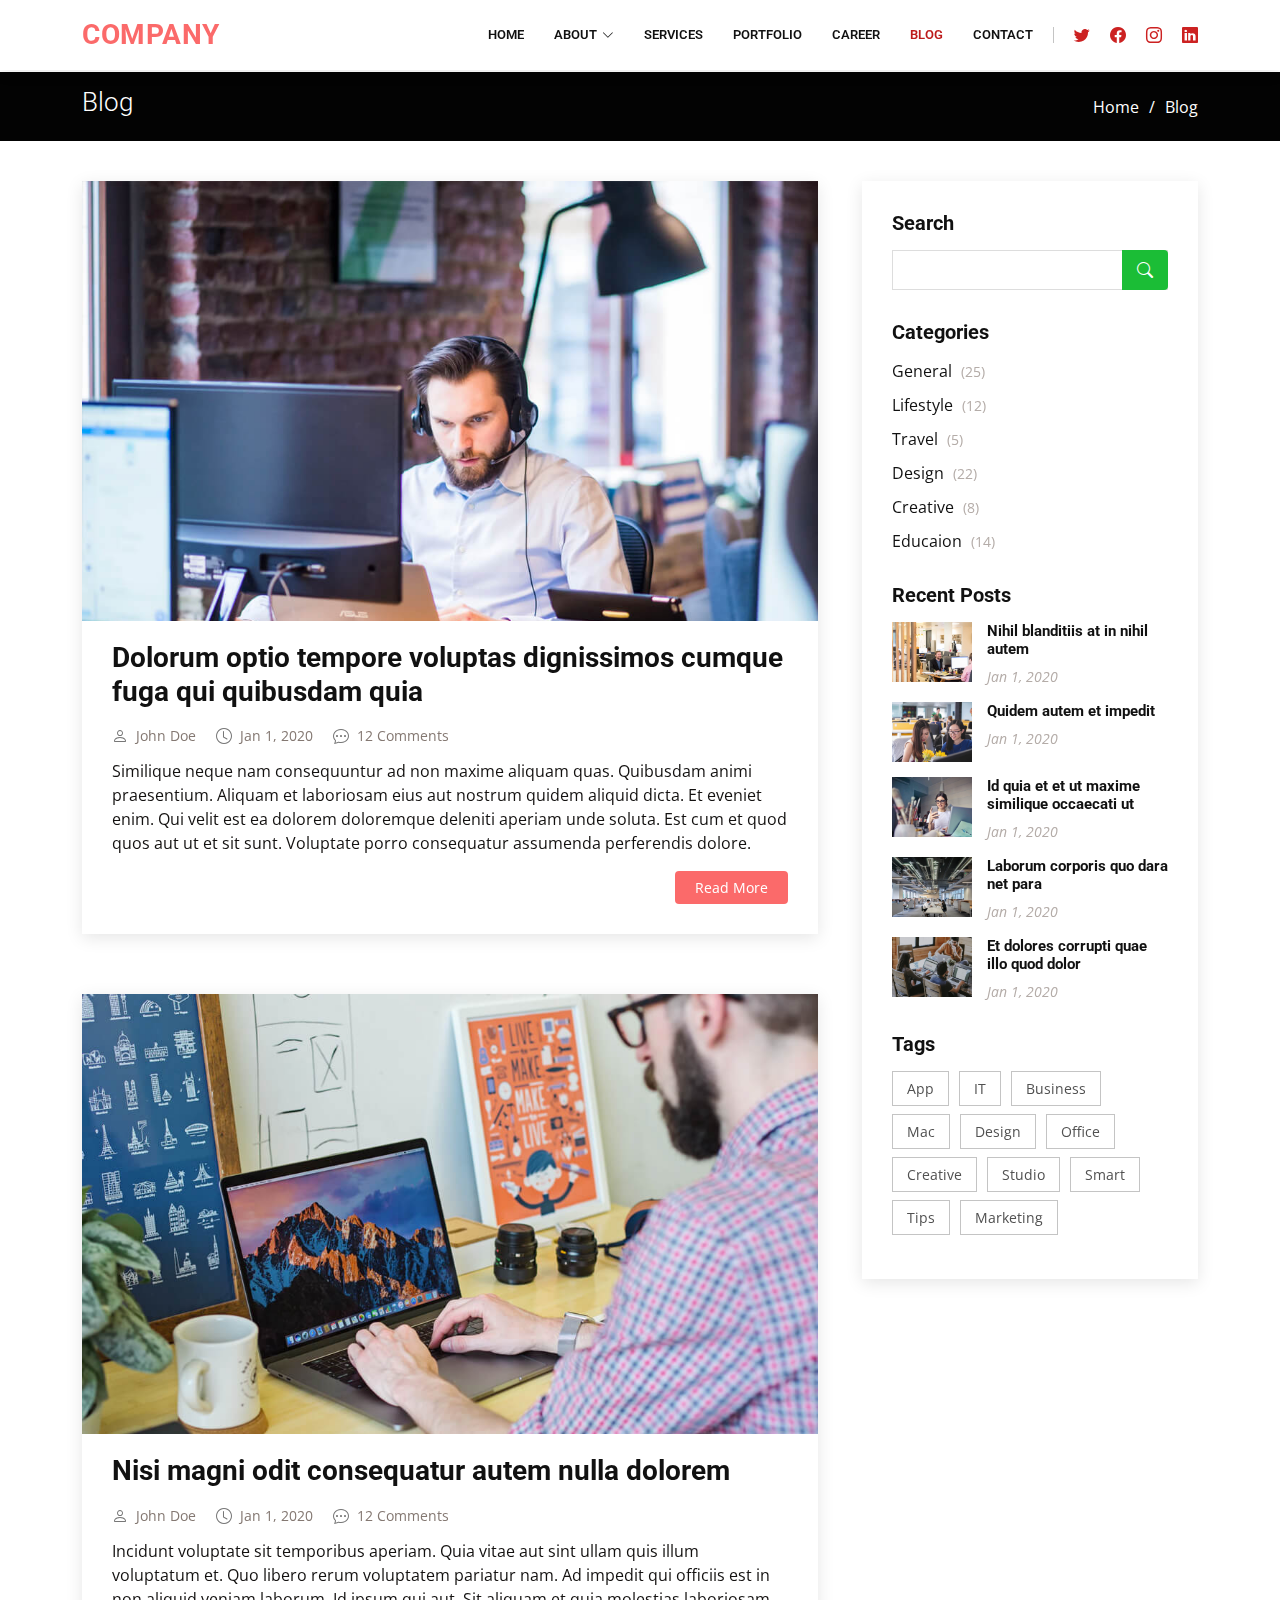
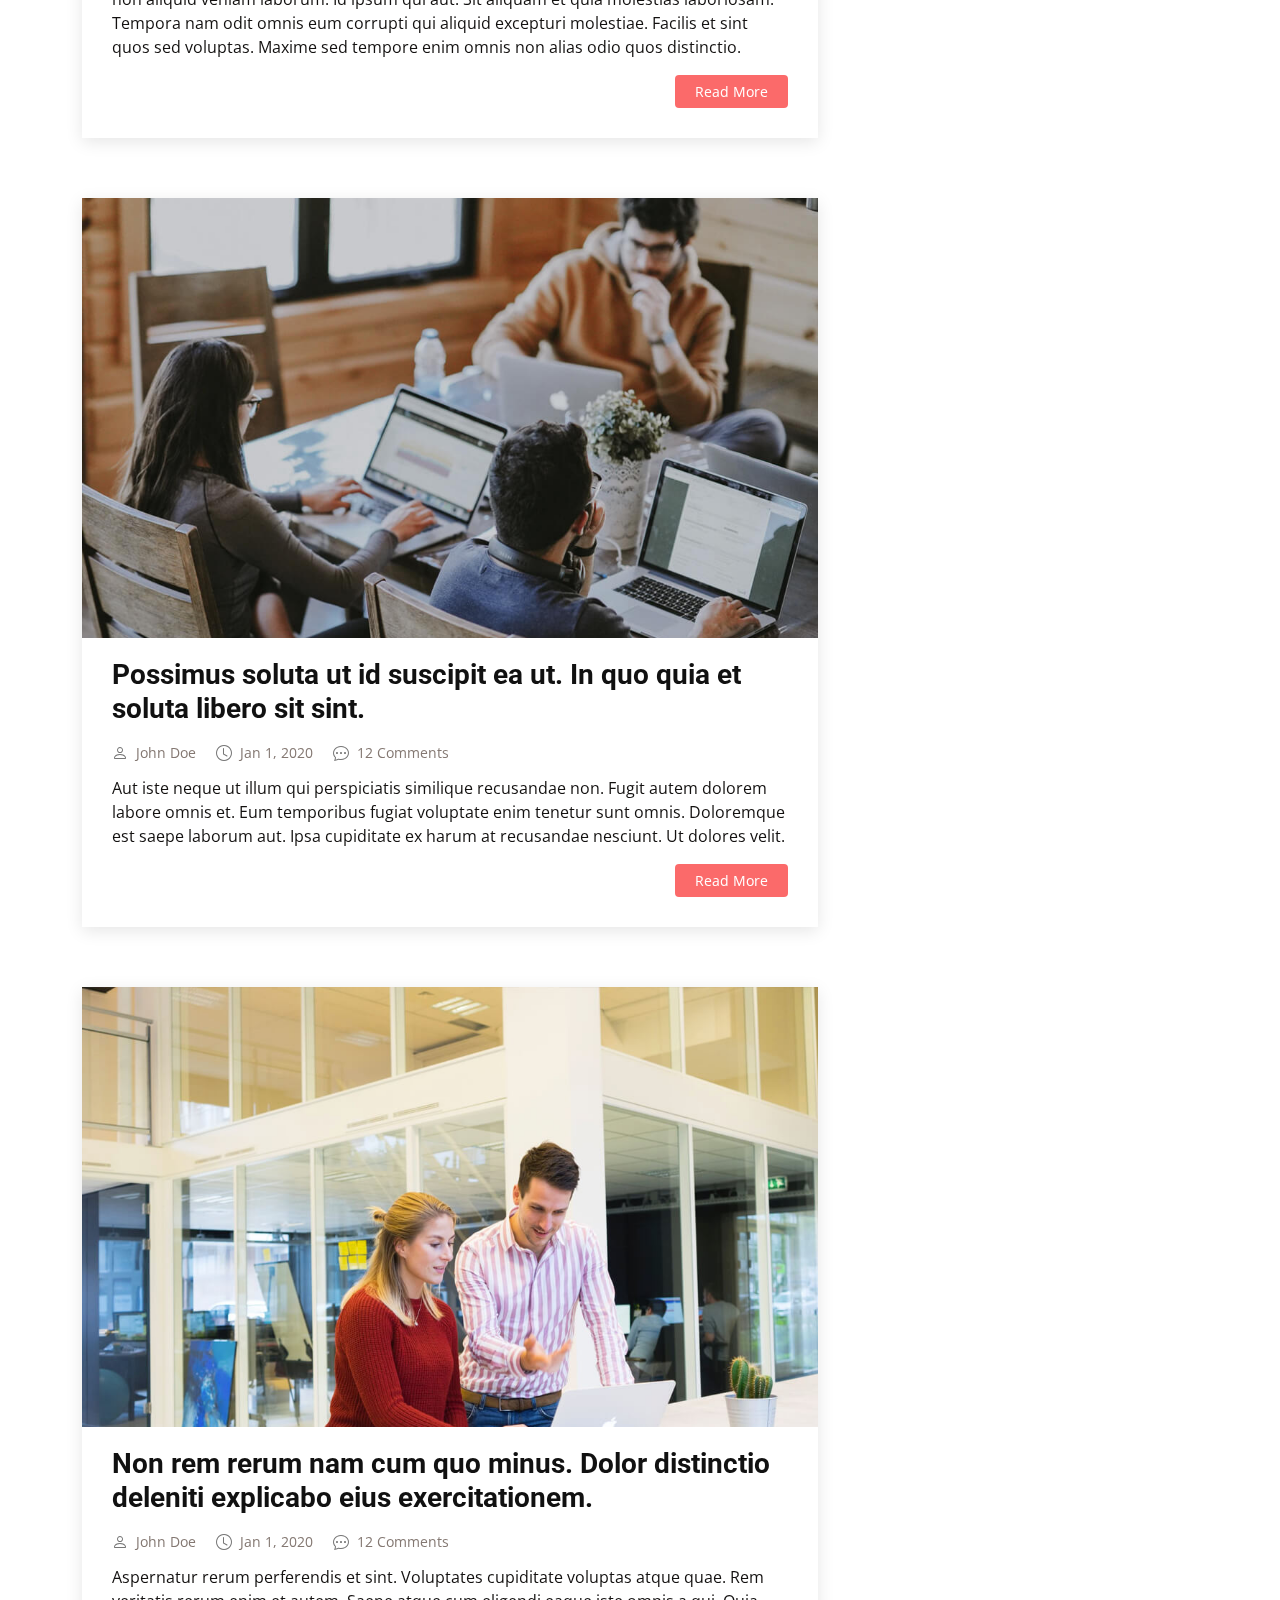
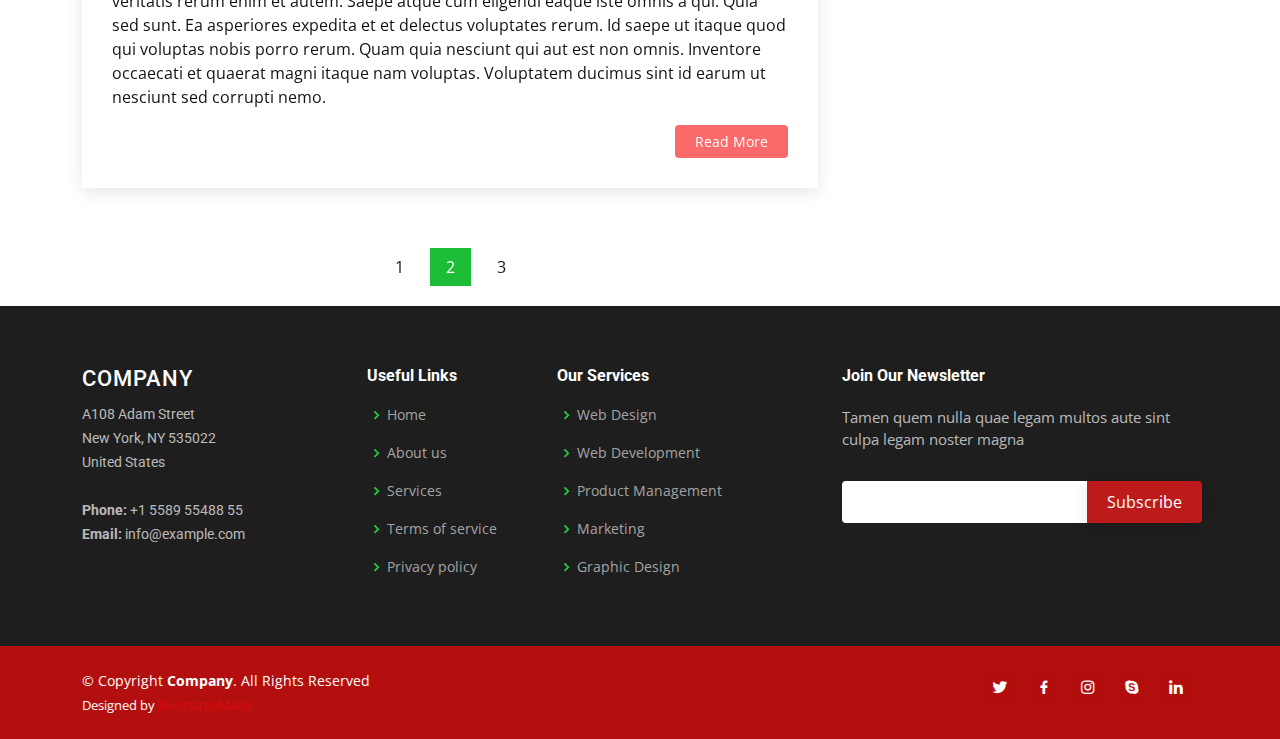
<file: blog.html>
<!DOCTYPE html>
<html lang="en">

<head>
  <meta charset="utf-8">
  <meta content="width=device-width, initial-scale=1.0" name="viewport">

  <title>Grassroots</title>
  <meta content="" name="description">
  <meta content="" name="keywords">

  <!-- Favicons -->
  <!-- <link href="assets/img/favicon.png" rel="icon">
  <link href="assets/img/apple-touch-icon.png" rel="apple-touch-icon"> -->

  <!-- Google Fonts -->
  <link href="https://fonts.googleapis.com/css?family=Open+Sans:300,300i,400,400i,600,600i,700,700i|Roboto:300,300i,400,400i,500,500i,600,600i,700,700i|Poppins:300,300i,400,400i,500,500i,600,600i,700,700i" rel="stylesheet">

  <!-- Vendor CSS Files -->
  <link href="assets/vendor/animate.css/animate.min.css" rel="stylesheet">
  <link href="assets/vendor/aos/aos.css" rel="stylesheet">
  <link href="assets/vendor/bootstrap/css/bootstrap.min.css" rel="stylesheet">
  <link href="assets/vendor/bootstrap-icons/bootstrap-icons.css" rel="stylesheet">
  <link href="assets/vendor/boxicons/css/boxicons.min.css" rel="stylesheet">
  <link href="assets/vendor/glightbox/css/glightbox.min.css" rel="stylesheet">
  <link href="assets/vendor/remixicon/remixicon.css" rel="stylesheet">
  <link href="assets/vendor/swiper/swiper-bundle.min.css" rel="stylesheet">

  <!-- Template Main CSS File -->
  <link href="assets/css/style.css" rel="stylesheet">

  <!-- =======================================================
  * Template Name: Company - v4.7.0
  * Template URL: https://bootstrapmade.com/company-free-html-bootstrap-template/
  * Author: BootstrapMade.com
  * License: https://bootstrapmade.com/license/
  ======================================================== -->
</head>

<body>

  <!-- ======= Header ======= -->
  <header id="header" class="fixed-top">
    <div class="container d-flex align-items-center">

      <h1 class="logo me-auto"><a href="index.html"><span>Com</span>pany</a></h1>
      <!-- Uncomment below if you prefer to use an image logo -->
      <!-- <a href="index.html" class="logo me-auto me-lg-0"><img src="assets/img/logo.png" alt="" class="img-fluid"></a>-->

      <nav id="navbar" class="navbar order-last order-lg-0">
        <ul>
          <li><a href="index.html">Home</a></li>

          <li class="dropdown"><a href="#"><span>About</span> <i class="bi bi-chevron-down"></i></a>
            <ul>
              <li><a href="about.html">About Us</a></li>
              <li><a href="team.html">Team</a></li>
              <li><a href="testimonials.html">Testimonials</a></li>
              <li class="dropdown"><a href="#"><span>Deep Drop Down</span> <i class="bi bi-chevron-right"></i></a>
                <ul>
                  <li><a href="#">Deep Drop Down 1</a></li>
                  <li><a href="#">Deep Drop Down 2</a></li>
                  <li><a href="#">Deep Drop Down 3</a></li>
                  <li><a href="#">Deep Drop Down 4</a></li>
                  <li><a href="#">Deep Drop Down 5</a></li>
                </ul>
              </li>
            </ul>
          </li>

          <li><a href="services.html">Services</a></li>
          <li><a href="portfolio.html">Portfolio</a></li>
          <li><a href="career.html">Career</a></li>
          <li><a href="blog.html" class="active">Blog</a></li>
          <li><a href="contact.html">Contact</a></li>

        </ul>
        <i class="bi bi-list mobile-nav-toggle"></i>
      </nav><!-- .navbar -->

      <div class="header-social-links d-flex">
        <a href="#" class="twitter"><i class="bu bi-twitter"></i></a>
        <a href="#" class="facebook"><i class="bu bi-facebook"></i></a>
        <a href="#" class="instagram"><i class="bu bi-instagram"></i></a>
        <a href="#" class="linkedin"><i class="bu bi-linkedin"></i></i></a>
      </div>

    </div>
  </header><!-- End Header -->

  <main id="main">

    <!-- ======= Breadcrumbs ======= -->
    <section id="breadcrumbs" class="breadcrumbs">
      <div class="container">

        <div class="d-flex justify-content-between align-items-center">
          <h2>Blog</h2>
          <ol>
            <li><a href="index.html">Home</a></li>
            <li>Blog</li>
          </ol>
        </div>

      </div>
    </section><!-- End Breadcrumbs -->

    <!-- ======= Blog Section ======= -->
    <section id="blog" class="blog">
      <div class="container" data-aos="fade-up">

        <div class="row">

          <div class="col-lg-8 entries">

            <article class="entry">

              <div class="entry-img">
                <img src="assets/img/blog/blog-1.jpg" alt="" class="img-fluid">
              </div>

              <h2 class="entry-title">
                <a href="blog-single.html">Dolorum optio tempore voluptas dignissimos cumque fuga qui quibusdam quia</a>
              </h2>

              <div class="entry-meta">
                <ul>
                  <li class="d-flex align-items-center"><i class="bi bi-person"></i> <a href="blog-single.html">John Doe</a></li>
                  <li class="d-flex align-items-center"><i class="bi bi-clock"></i> <a href="blog-single.html"><time datetime="2020-01-01">Jan 1, 2020</time></a></li>
                  <li class="d-flex align-items-center"><i class="bi bi-chat-dots"></i> <a href="blog-single.html">12 Comments</a></li>
                </ul>
              </div>

              <div class="entry-content">
                <p>
                  Similique neque nam consequuntur ad non maxime aliquam quas. Quibusdam animi praesentium. Aliquam et laboriosam eius aut nostrum quidem aliquid dicta.
                  Et eveniet enim. Qui velit est ea dolorem doloremque deleniti aperiam unde soluta. Est cum et quod quos aut ut et sit sunt. Voluptate porro consequatur assumenda perferendis dolore.
                </p>
                <div class="read-more">
                  <a href="blog-single.html">Read More</a>
                </div>
              </div>

            </article><!-- End blog entry -->

            <article class="entry">

              <div class="entry-img">
                <img src="assets/img/blog/blog-2.jpg" alt="" class="img-fluid">
              </div>

              <h2 class="entry-title">
                <a href="blog-single.html">Nisi magni odit consequatur autem nulla dolorem</a>
              </h2>

              <div class="entry-meta">
                <ul>
                  <li class="d-flex align-items-center"><i class="bi bi-person"></i> <a href="blog-single.html">John Doe</a></li>
                  <li class="d-flex align-items-center"><i class="bi bi-clock"></i> <a href="blog-single.html"><time datetime="2020-01-01">Jan 1, 2020</time></a></li>
                  <li class="d-flex align-items-center"><i class="bi bi-chat-dots"></i> <a href="blog-single.html">12 Comments</a></li>
                </ul>
              </div>

              <div class="entry-content">
                <p>
                  Incidunt voluptate sit temporibus aperiam. Quia vitae aut sint ullam quis illum voluptatum et. Quo libero rerum voluptatem pariatur nam.
                  Ad impedit qui officiis est in non aliquid veniam laborum. Id ipsum qui aut. Sit aliquam et quia molestias laboriosam. Tempora nam odit omnis eum corrupti qui aliquid excepturi molestiae. Facilis et sint quos sed voluptas. Maxime sed tempore enim omnis non alias odio quos distinctio.
                </p>
                <div class="read-more">
                  <a href="blog-single.html">Read More</a>
                </div>
              </div>

            </article><!-- End blog entry -->

            <article class="entry">

              <div class="entry-img">
                <img src="assets/img/blog/blog-3.jpg" alt="" class="img-fluid">
              </div>

              <h2 class="entry-title">
                <a href="blog-single.html">Possimus soluta ut id suscipit ea ut. In quo quia et soluta libero sit sint.</a>
              </h2>

              <div class="entry-meta">
                <ul>
                  <li class="d-flex align-items-center"><i class="bi bi-person"></i> <a href="blog-single.html">John Doe</a></li>
                  <li class="d-flex align-items-center"><i class="bi bi-clock"></i> <a href="blog-single.html"><time datetime="2020-01-01">Jan 1, 2020</time></a></li>
                  <li class="d-flex align-items-center"><i class="bi bi-chat-dots"></i> <a href="blog-single.html">12 Comments</a></li>
                </ul>
              </div>

              <div class="entry-content">
                <p>
                  Aut iste neque ut illum qui perspiciatis similique recusandae non. Fugit autem dolorem labore omnis et. Eum temporibus fugiat voluptate enim tenetur sunt omnis.
                  Doloremque est saepe laborum aut. Ipsa cupiditate ex harum at recusandae nesciunt. Ut dolores velit.
                </p>
                <div class="read-more">
                  <a href="blog-single.html">Read More</a>
                </div>
              </div>

            </article><!-- End blog entry -->

            <article class="entry">

              <div class="entry-img">
                <img src="assets/img/blog/blog-4.jpg" alt="" class="img-fluid">
              </div>

              <h2 class="entry-title">
                <a href="blog-single.html">Non rem rerum nam cum quo minus. Dolor distinctio deleniti explicabo eius exercitationem.</a>
              </h2>

              <div class="entry-meta">
                <ul>
                  <li class="d-flex align-items-center"><i class="bi bi-person"></i> <a href="blog-single.html">John Doe</a></li>
                  <li class="d-flex align-items-center"><i class="bi bi-clock"></i> <a href="blog-single.html"><time datetime="2020-01-01">Jan 1, 2020</time></a></li>
                  <li class="d-flex align-items-center"><i class="bi bi-chat-dots"></i> <a href="blog-single.html">12 Comments</a></li>
                </ul>
              </div>

              <div class="entry-content">
                <p>
                  Aspernatur rerum perferendis et sint. Voluptates cupiditate voluptas atque quae. Rem veritatis rerum enim et autem. Saepe atque cum eligendi eaque iste omnis a qui.
                  Quia sed sunt. Ea asperiores expedita et et delectus voluptates rerum. Id saepe ut itaque quod qui voluptas nobis porro rerum. Quam quia nesciunt qui aut est non omnis. Inventore occaecati et quaerat magni itaque nam voluptas. Voluptatem ducimus sint id earum ut nesciunt sed corrupti nemo.
                </p>
                <div class="read-more">
                  <a href="blog-single.html">Read More</a>
                </div>
              </div>

            </article><!-- End blog entry -->

            <div class="blog-pagination">
              <ul class="justify-content-center">
                <li><a href="#">1</a></li>
                <li class="active"><a href="#">2</a></li>
                <li><a href="#">3</a></li>
              </ul>
            </div>

          </div><!-- End blog entries list -->

          <div class="col-lg-4">

            <div class="sidebar">

              <h3 class="sidebar-title">Search</h3>
              <div class="sidebar-item search-form">
                <form action="">
                  <input type="text">
                  <button type="submit"><i class="bi bi-search"></i></button>
                </form>
              </div><!-- End sidebar search formn-->

              <h3 class="sidebar-title">Categories</h3>
              <div class="sidebar-item categories">
                <ul>
                  <li><a href="#">General <span>(25)</span></a></li>
                  <li><a href="#">Lifestyle <span>(12)</span></a></li>
                  <li><a href="#">Travel <span>(5)</span></a></li>
                  <li><a href="#">Design <span>(22)</span></a></li>
                  <li><a href="#">Creative <span>(8)</span></a></li>
                  <li><a href="#">Educaion <span>(14)</span></a></li>
                </ul>
              </div><!-- End sidebar categories-->

              <h3 class="sidebar-title">Recent Posts</h3>
              <div class="sidebar-item recent-posts">
                <div class="post-item clearfix">
                  <img src="assets/img/blog/blog-recent-1.jpg" alt="">
                  <h4><a href="blog-single.html">Nihil blanditiis at in nihil autem</a></h4>
                  <time datetime="2020-01-01">Jan 1, 2020</time>
                </div>

                <div class="post-item clearfix">
                  <img src="assets/img/blog/blog-recent-2.jpg" alt="">
                  <h4><a href="blog-single.html">Quidem autem et impedit</a></h4>
                  <time datetime="2020-01-01">Jan 1, 2020</time>
                </div>

                <div class="post-item clearfix">
                  <img src="assets/img/blog/blog-recent-3.jpg" alt="">
                  <h4><a href="blog-single.html">Id quia et et ut maxime similique occaecati ut</a></h4>
                  <time datetime="2020-01-01">Jan 1, 2020</time>
                </div>

                <div class="post-item clearfix">
                  <img src="assets/img/blog/blog-recent-4.jpg" alt="">
                  <h4><a href="blog-single.html">Laborum corporis quo dara net para</a></h4>
                  <time datetime="2020-01-01">Jan 1, 2020</time>
                </div>

                <div class="post-item clearfix">
                  <img src="assets/img/blog/blog-recent-5.jpg" alt="">
                  <h4><a href="blog-single.html">Et dolores corrupti quae illo quod dolor</a></h4>
                  <time datetime="2020-01-01">Jan 1, 2020</time>
                </div>

              </div><!-- End sidebar recent posts-->

              <h3 class="sidebar-title">Tags</h3>
              <div class="sidebar-item tags">
                <ul>
                  <li><a href="#">App</a></li>
                  <li><a href="#">IT</a></li>
                  <li><a href="#">Business</a></li>
                  <li><a href="#">Mac</a></li>
                  <li><a href="#">Design</a></li>
                  <li><a href="#">Office</a></li>
                  <li><a href="#">Creative</a></li>
                  <li><a href="#">Studio</a></li>
                  <li><a href="#">Smart</a></li>
                  <li><a href="#">Tips</a></li>
                  <li><a href="#">Marketing</a></li>
                </ul>
              </div><!-- End sidebar tags-->

            </div><!-- End sidebar -->

          </div><!-- End blog sidebar -->

        </div>

      </div>
    </section><!-- End Blog Section -->

  </main><!-- End #main -->

  <!-- ======= Footer ======= -->
  <footer id="footer">

    <div class="footer-top">
      <div class="container">
        <div class="row">

          <div class="col-lg-3 col-md-6 footer-contact">
            <h3>Company</h3>
            <p>
              A108 Adam Street <br>
              New York, NY 535022<br>
              United States <br><br>
              <strong>Phone:</strong> +1 5589 55488 55<br>
              <strong>Email:</strong> info@example.com<br>
            </p>
          </div>

          <div class="col-lg-2 col-md-6 footer-links">
            <h4>Useful Links</h4>
            <ul>
              <li><i class="bx bx-chevron-right"></i> <a href="#">Home</a></li>
              <li><i class="bx bx-chevron-right"></i> <a href="#">About us</a></li>
              <li><i class="bx bx-chevron-right"></i> <a href="#">Services</a></li>
              <li><i class="bx bx-chevron-right"></i> <a href="#">Terms of service</a></li>
              <li><i class="bx bx-chevron-right"></i> <a href="#">Privacy policy</a></li>
            </ul>
          </div>

          <div class="col-lg-3 col-md-6 footer-links">
            <h4>Our Services</h4>
            <ul>
              <li><i class="bx bx-chevron-right"></i> <a href="#">Web Design</a></li>
              <li><i class="bx bx-chevron-right"></i> <a href="#">Web Development</a></li>
              <li><i class="bx bx-chevron-right"></i> <a href="#">Product Management</a></li>
              <li><i class="bx bx-chevron-right"></i> <a href="#">Marketing</a></li>
              <li><i class="bx bx-chevron-right"></i> <a href="#">Graphic Design</a></li>
            </ul>
          </div>

          <div class="col-lg-4 col-md-6 footer-newsletter">
            <h4>Join Our Newsletter</h4>
            <p>Tamen quem nulla quae legam multos aute sint culpa legam noster magna</p>
            <form action="" method="post">
              <input type="email" name="email"><input type="submit" value="Subscribe">
            </form>
          </div>

        </div>
      </div>
    </div>

    <div class="container d-md-flex py-4">

      <div class="me-md-auto text-center text-md-start">
        <div class="copyright">
          &copy; Copyright <strong><span>Company</span></strong>. All Rights Reserved
        </div>
        <div class="credits">
          <!-- All the links in the footer should remain intact. -->
          <!-- You can delete the links only if you purchased the pro version. -->
          <!-- Licensing information: https://bootstrapmade.com/license/ -->
          <!-- Purchase the pro version with working PHP/AJAX contact form: https://bootstrapmade.com/company-free-html-bootstrap-template/ -->
          Designed by <a href="https://bootstrapmade.com/">BootstrapMade</a>
        </div>
      </div>
      <div class="social-links text-center text-md-right pt-3 pt-md-0">
        <a href="#" class="twitter"><i class="bx bxl-twitter"></i></a>
        <a href="#" class="facebook"><i class="bx bxl-facebook"></i></a>
        <a href="#" class="instagram"><i class="bx bxl-instagram"></i></a>
        <a href="#" class="google-plus"><i class="bx bxl-skype"></i></a>
        <a href="#" class="linkedin"><i class="bx bxl-linkedin"></i></a>
      </div>
    </div>
  </footer><!-- End Footer -->

  <a href="#" class="back-to-top d-flex align-items-center justify-content-center"><i class="bi bi-arrow-up-short"></i></a>

  <!-- Vendor JS Files -->
  <script src="assets/vendor/aos/aos.js"></script>
  <script src="assets/vendor/bootstrap/js/bootstrap.bundle.min.js"></script>
  <script src="assets/vendor/glightbox/js/glightbox.min.js"></script>
  <script src="assets/vendor/isotope-layout/isotope.pkgd.min.js"></script>
  <script src="assets/vendor/swiper/swiper-bundle.min.js"></script>
  <script src="assets/vendor/waypoints/noframework.waypoints.js"></script>
  <script src="assets/vendor/php-email-form/validate.js"></script>

  <!-- Template Main JS File -->
  <script src="assets/js/main.js"></script>

</body>

</html>
</file>
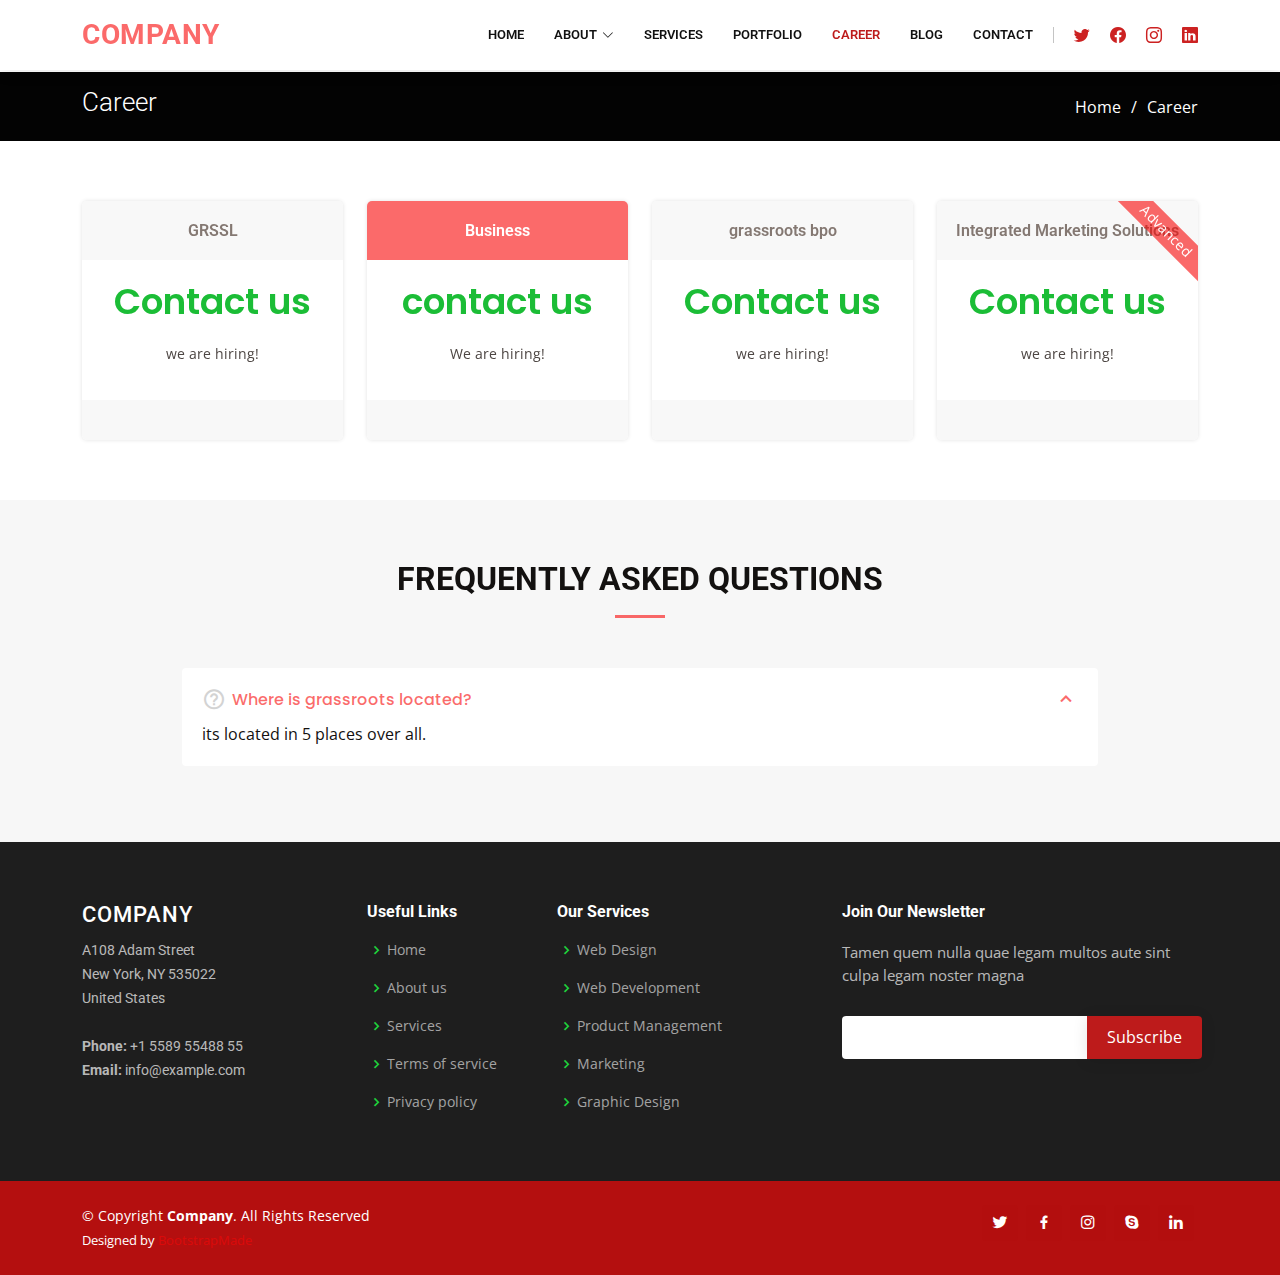
<file: career.html>
<!DOCTYPE html>
<html lang="en">

<head>
  <meta charset="utf-8">
  <meta content="width=device-width, initial-scale=1.0" name="viewport">

  <title>Grassroots</title>
  <meta content="" name="description">
  <meta content="" name="keywords">

  <!-- Favicons -->
  <link href="assets/img/favicon.png" rel="icon">
  <link href="assets/img/apple-touch-icon.png" rel="apple-touch-icon">

  <!-- Google Fonts -->
  <link href="https://fonts.googleapis.com/css?family=Open+Sans:300,300i,400,400i,600,600i,700,700i|Roboto:300,300i,400,400i,500,500i,600,600i,700,700i|Poppins:300,300i,400,400i,500,500i,600,600i,700,700i" rel="stylesheet">

  <!-- Vendor CSS Files -->
  <link href="assets/vendor/animate.css/animate.min.css" rel="stylesheet">
  <link href="assets/vendor/aos/aos.css" rel="stylesheet">
  <link href="assets/vendor/bootstrap/css/bootstrap.min.css" rel="stylesheet">
  <link href="assets/vendor/bootstrap-icons/bootstrap-icons.css" rel="stylesheet">
  <link href="assets/vendor/boxicons/css/boxicons.min.css" rel="stylesheet">
  <link href="assets/vendor/glightbox/css/glightbox.min.css" rel="stylesheet">
  <link href="assets/vendor/remixicon/remixicon.css" rel="stylesheet">
  <link href="assets/vendor/swiper/swiper-bundle.min.css" rel="stylesheet">

  <!-- Template Main CSS File -->
  <link href="assets/css/style.css" rel="stylesheet">

  <!-- =======================================================
  * Template Name: Company - v4.7.0
  * Template URL: https://bootstrapmade.com/company-free-html-bootstrap-template/
  * Author: BootstrapMade.com
  * License: https://bootstrapmade.com/license/
  ======================================================== -->
</head>

<body>

  <!-- ======= Header ======= -->
  <header id="header" class="fixed-top">
    <div class="container d-flex align-items-center">

      <h1 class="logo me-auto"><a href="index.html"><span>Com</span>pany</a></h1>
      <!-- Uncomment below if you prefer to use an image logo -->
      <!-- <a href="index.html" class="logo me-auto me-lg-0"><img src="assets/img/logo.png" alt="" class="img-fluid"></a>-->

      <nav id="navbar" class="navbar order-last order-lg-0">
        <ul>
          <li><a href="index.html">Home</a></li>

          <li class="dropdown"><a href="#"><span>About</span> <i class="bi bi-chevron-down"></i></a>
            <ul>
              <li><a href="about.html">About Us</a></li>
              <li><a href="team.html">Team</a></li>
              <li><a href="testimonials.html">Testimonials</a></li>
              <li class="dropdown"><a href="#"><span>Deep Drop Down</span> <i class="bi bi-chevron-right"></i></a>
                <ul>
                  <li><a href="#">Deep Drop Down 1</a></li>
                  <li><a href="#">Deep Drop Down 2</a></li>
                  <li><a href="#">Deep Drop Down 3</a></li>
                  <li><a href="#">Deep Drop Down 4</a></li>
                  <li><a href="#">Deep Drop Down 5</a></li>
                </ul>
              </li>
            </ul>
          </li>

          <li><a href="services.html">Services</a></li>
          <li><a href="portfolio.html">Portfolio</a></li>
          <li><a href="career.html" class="active">Career</a></li>
          <li><a href="blog.html">Blog</a></li>
          <li><a href="contact.html">Contact</a></li>

        </ul>
        <i class="bi bi-list mobile-nav-toggle"></i>
      </nav><!-- .navbar -->

      <div class="header-social-links d-flex">
        <a href="#" class="twitter"><i class="bu bi-twitter"></i></a>
        <a href="#" class="facebook"><i class="bu bi-facebook"></i></a>
        <a href="#" class="instagram"><i class="bu bi-instagram"></i></a>
        <a href="#" class="linkedin"><i class="bu bi-linkedin"></i></i></a>
      </div>

    </div>
  </header><!-- End Header -->

  <main id="main">

    <!-- ======= Breadcrumbs ======= -->
    <section id="breadcrumbs" class="breadcrumbs">
      <div class="container">

        <div class="d-flex justify-content-between align-items-center">
          <h2>Career</h2>
          <ol>
            <li><a href="index.html">Home</a></li>
            <li>Career</li>
          </ol>
        </div>

      </div>
    </section><!-- End Breadcrumbs -->

    <!-- ======= Career Section ======= -->
    <section id="Career" class="Career">
      <div class="container" data-aos="fade-up">

        <div class="row">

          <div class="col-lg-3 col-md-6">
            <div class="box">
              <h3>GRSSL</h3>
              <h4>Contact us</h4>
              <ul>
                <!-- <li>Aida dere</li> -->
                <li>we are hiring!</li>
                <!-- <li>Nulla at volutpat dola</li>
                <li class="na">Pharetra massa</li>
                <li class="na">Massa ultricies mi</li> -->
              </ul>
              <div class="btn-wrap">
                <!-- <a href="#" class="btn-buy">Buy Now</a> -->
              </div>
            </div>
          </div>

          <div class="col-lg-3 col-md-6 mt-4 mt-md-0">
            <div class="box featured">
              <h3>Business</h3>
              <h4>contact us</h4>
              <ul>
                <li>We are hiring!</li>
                <!-- <li>Nec feugiat nisl</li>
                <li>Nulla at volutpat dola</li>
                <li>Pharetra massa</li>
                <li class="na">Massa ultricies mi</li> -->
              </ul>
              <div class="btn-wrap">
                <!-- <a href="#" class="btn-buy">Buy Now</a> -->
              </div>
            </div>
          </div>

          <div class="col-lg-3 col-md-6 mt-4 mt-lg-0">
            <div class="box">
              <h3>grassroots bpo</h3>
              <h4>Contact us</h4>
              <ul>
                <li>we are hiring!</li>
                <!-- <li>Nec feugiat nisl</li>
                <li>Nulla at volutpat dola</li>
                <li>Pharetra massa</li>
                <li>Massa ultricies mi</li> -->
              </ul>
              <div class="btn-wrap">
                <!-- <a href="#" class="btn-buy">Buy Now</a> -->
              </div>
            </div>
          </div>

          <div class="col-lg-3 col-md-6 mt-4 mt-lg-0">
            <div class="box">
              <span class="advanced">Advanced</span>
              <h3>Integrated Marketing Solutions</h3>
              <h4>Contact us</h4>
              <ul>
                <li>we are hiring!</li>
                <!-- <li>Nec feugiat nisl</li>
                <li>Nulla at volutpat dola</li>
                <li>Pharetra massa</li>
                <li>Massa ultricies mi</li> -->
              </ul>
              <div class="btn-wrap">
                <!-- <a href="#" class="btn-buy">Buy Now</a> -->
              </div>
            </div>
          </div>

        </div>

      </div>
    </section><!-- End Career Section -->

    <!-- ======= Frequently Asked Questions Section ======= -->
    <section id="faq" class="faq section-bg">
      <div class="container" data-aos="fade-up">

        <div class="section-title">
          <h2>Frequently Asked Questions</h2>
        </div>

        <div class="faq-list">
          <ul>
            <li data-aos="fade-up">
              <i class="bx bx-help-circle icon-help"></i> <a data-bs-toggle="collapse" class="collapse" data-bs-target="#faq-list-1">Where is grassroots located? <i class="bx bx-chevron-down icon-show"></i><i class="bx bx-chevron-up icon-close"></i></a>
              <div id="faq-list-1" class="collapse show" data-bs-parent=".faq-list">
                <p>
                  its located in 5 places over all.
                </p>
              </div>
            </li>

            <!-- <li data-aos="fade-up" data-aos-delay="100">
              <i class="bx bx-help-circle icon-help"></i> <a data-bs-toggle="collapse" data-bs-target="#faq-list-2" class="collapsed">Feugiat scelerisque varius morbi enim nunc? <i class="bx bx-chevron-down icon-show"></i><i class="bx bx-chevron-up icon-close"></i></a>
              <div id="faq-list-2" class="collapse" data-bs-parent=".faq-list">
                <p>
                  Dolor sit amet consectetur adipiscing elit pellentesque habitant morbi. Id interdum velit laoreet id donec ultrices. Fringilla phasellus faucibus scelerisque eleifend donec pretium. Est pellentesque elit ullamcorper dignissim. Mauris ultrices eros in cursus turpis massa tincidunt dui.
                </p>
              </div>
            </li>

            <li data-aos="fade-up" data-aos-delay="200">
              <i class="bx bx-help-circle icon-help"></i> <a data-bs-toggle="collapse" data-bs-target="#faq-list-3" class="collapsed">Dolor sit amet consectetur adipiscing elit? <i class="bx bx-chevron-down icon-show"></i><i class="bx bx-chevron-up icon-close"></i></a>
              <div id="faq-list-3" class="collapse" data-bs-parent=".faq-list">
                <p>
                  Eleifend mi in nulla posuere sollicitudin aliquam ultrices sagittis orci. Faucibus pulvinar elementum integer enim. Sem nulla pharetra diam sit amet nisl suscipit. Rutrum tellus pellentesque eu tincidunt. Lectus urna duis convallis convallis tellus. Urna molestie at elementum eu facilisis sed odio morbi quis
                </p>
              </div>
            </li> -->

            <!-- <li data-aos="fade-up" data-aos-delay="300">
              <i class="bx bx-help-circle icon-help"></i> <a data-bs-toggle="collapse" data-bs-target="#faq-list-4" class="collapsed">Tempus quam pellentesque nec nam aliquam sem et tortor consequat? <i class="bx bx-chevron-down icon-show"></i><i class="bx bx-chevron-up icon-close"></i></a>
              <div id="faq-list-4" class="collapse" data-bs-parent=".faq-list">
                <p>
                  Molestie a iaculis at erat pellentesque adipiscing commodo. Dignissim suspendisse in est ante in. Nunc vel risus commodo viverra maecenas accumsan. Sit amet nisl suscipit adipiscing bibendum est. Purus gravida quis blandit turpis cursus in.
                </p>
              </div>
            </li>

            <li data-aos="fade-up" data-aos-delay="400">
              <i class="bx bx-help-circle icon-help"></i> <a data-bs-toggle="collapse" data-bs-target="#faq-list-5" class="collapsed">Tortor vitae purus faucibus ornare. Varius vel pharetra vel turpis nunc eget lorem dolor? <i class="bx bx-chevron-down icon-show"></i><i class="bx bx-chevron-up icon-close"></i></a>
              <div id="faq-list-5" class="collapse" data-bs-parent=".faq-list">
                <p>
                  Laoreet sit amet cursus sit amet dictum sit amet justo. Mauris vitae ultricies leo integer malesuada nunc vel. Tincidunt eget nullam non nisi est sit amet. Turpis nunc eget lorem dolor sed. Ut venenatis tellus in metus vulputate eu scelerisque.
                </p>
              </div>
            </li> -->

          </ul>
        </div>

      </div>
    </section><!-- End Frequently Asked Questions Section -->

  </main><!-- End #main -->

  <!-- ======= Footer ======= -->
  <footer id="footer">

    <div class="footer-top">
      <div class="container">
        <div class="row">

          <div class="col-lg-3 col-md-6 footer-contact">
            <h3>Company</h3>
            <p>
              A108 Adam Street <br>
              New York, NY 535022<br>
              United States <br><br>
              <strong>Phone:</strong> +1 5589 55488 55<br>
              <strong>Email:</strong> info@example.com<br>
            </p>
          </div>

          <div class="col-lg-2 col-md-6 footer-links">
            <h4>Useful Links</h4>
            <ul>
              <li><i class="bx bx-chevron-right"></i> <a href="#">Home</a></li>
              <li><i class="bx bx-chevron-right"></i> <a href="#">About us</a></li>
              <li><i class="bx bx-chevron-right"></i> <a href="#">Services</a></li>
              <li><i class="bx bx-chevron-right"></i> <a href="#">Terms of service</a></li>
              <li><i class="bx bx-chevron-right"></i> <a href="#">Privacy policy</a></li>
            </ul>
          </div>

          <div class="col-lg-3 col-md-6 footer-links">
            <h4>Our Services</h4>
            <ul>
              <li><i class="bx bx-chevron-right"></i> <a href="#">Web Design</a></li>
              <li><i class="bx bx-chevron-right"></i> <a href="#">Web Development</a></li>
              <li><i class="bx bx-chevron-right"></i> <a href="#">Product Management</a></li>
              <li><i class="bx bx-chevron-right"></i> <a href="#">Marketing</a></li>
              <li><i class="bx bx-chevron-right"></i> <a href="#">Graphic Design</a></li>
            </ul>
          </div>

          <div class="col-lg-4 col-md-6 footer-newsletter">
            <h4>Join Our Newsletter</h4>
            <p>Tamen quem nulla quae legam multos aute sint culpa legam noster magna</p>
            <form action="" method="post">
              <input type="email" name="email"><input type="submit" value="Subscribe">
            </form>
          </div>

        </div>
      </div>
    </div>

    <div class="container d-md-flex py-4">

      <div class="me-md-auto text-center text-md-start">
        <div class="copyright">
          &copy; Copyright <strong><span>Company</span></strong>. All Rights Reserved
        </div>
        <div class="credits">
          <!-- All the links in the footer should remain intact. -->
          <!-- You can delete the links only if you purchased the pro version. -->
          <!-- Licensing information: https://bootstrapmade.com/license/ -->
          <!-- Purchase the pro version with working PHP/AJAX contact form: https://bootstrapmade.com/company-free-html-bootstrap-template/ -->
          Designed by <a href="https://bootstrapmade.com/">BootstrapMade</a>
        </div>
      </div>
      <div class="social-links text-center text-md-right pt-3 pt-md-0">
        <a href="#" class="twitter"><i class="bx bxl-twitter"></i></a>
        <a href="#" class="facebook"><i class="bx bxl-facebook"></i></a>
        <a href="#" class="instagram"><i class="bx bxl-instagram"></i></a>
        <a href="#" class="google-plus"><i class="bx bxl-skype"></i></a>
        <a href="#" class="linkedin"><i class="bx bxl-linkedin"></i></a>
      </div>
    </div>
  </footer><!-- End Footer -->

  <a href="#" class="back-to-top d-flex align-items-center justify-content-center"><i class="bi bi-arrow-up-short"></i></a>

  <!-- Vendor JS Files -->
  <script src="assets/vendor/aos/aos.js"></script>
  <script src="assets/vendor/bootstrap/js/bootstrap.bundle.min.js"></script>
  <script src="assets/vendor/glightbox/js/glightbox.min.js"></script>
  <script src="assets/vendor/isotope-layout/isotope.pkgd.min.js"></script>
  <script src="assets/vendor/swiper/swiper-bundle.min.js"></script>
  <script src="assets/vendor/waypoints/noframework.waypoints.js"></script>
  <script src="assets/vendor/php-email-form/validate.js"></script>

  <!-- Template Main JS File -->
  <script src="assets/js/main.js"></script>

</body>

</html>
</file>
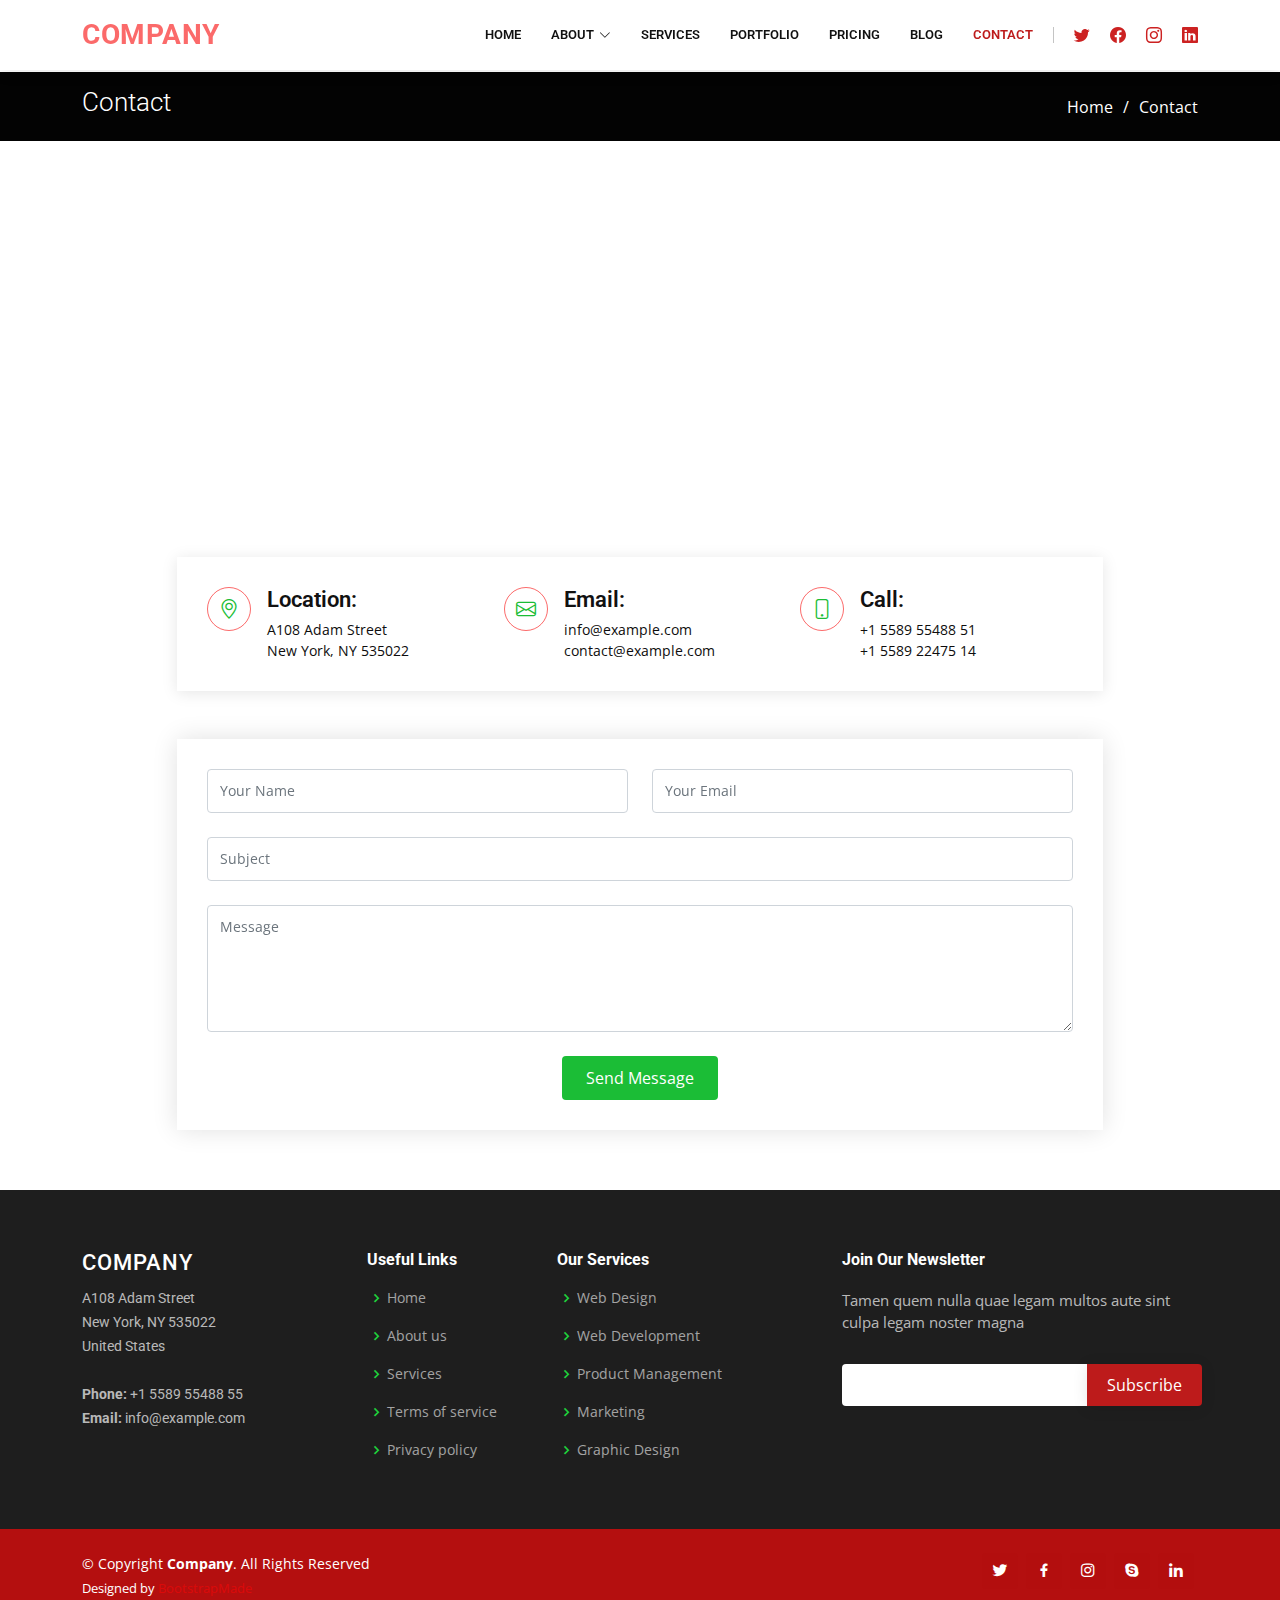
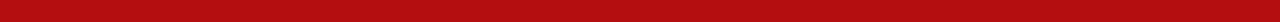
<file: contact.html>
<!DOCTYPE html>
<html lang="en">

<head>
  <meta charset="utf-8">
  <meta content="width=device-width, initial-scale=1.0" name="viewport">

  <title>Contact - Company Bootstrap Template</title>
  <meta content="" name="description">
  <meta content="" name="keywords">

  <!-- Favicons -->
  <link href="assets/img/favicon.png" rel="icon">
  <link href="assets/img/apple-touch-icon.png" rel="apple-touch-icon">

  <!-- Google Fonts -->
  <link href="https://fonts.googleapis.com/css?family=Open+Sans:300,300i,400,400i,600,600i,700,700i|Roboto:300,300i,400,400i,500,500i,600,600i,700,700i|Poppins:300,300i,400,400i,500,500i,600,600i,700,700i" rel="stylesheet">

  <!-- Vendor CSS Files -->
  <link href="assets/vendor/animate.css/animate.min.css" rel="stylesheet">
  <link href="assets/vendor/aos/aos.css" rel="stylesheet">
  <link href="assets/vendor/bootstrap/css/bootstrap.min.css" rel="stylesheet">
  <link href="assets/vendor/bootstrap-icons/bootstrap-icons.css" rel="stylesheet">
  <link href="assets/vendor/boxicons/css/boxicons.min.css" rel="stylesheet">
  <link href="assets/vendor/glightbox/css/glightbox.min.css" rel="stylesheet">
  <link href="assets/vendor/remixicon/remixicon.css" rel="stylesheet">
  <link href="assets/vendor/swiper/swiper-bundle.min.css" rel="stylesheet">

  <!-- Template Main CSS File -->
  <link href="assets/css/style.css" rel="stylesheet">

  <!-- =======================================================
  * Template Name: Company - v4.7.0
  * Template URL: https://bootstrapmade.com/company-free-html-bootstrap-template/
  * Author: BootstrapMade.com
  * License: https://bootstrapmade.com/license/
  ======================================================== -->
</head>

<body>

  <!-- ======= Header ======= -->
  <header id="header" class="fixed-top">
    <div class="container d-flex align-items-center">

      <h1 class="logo me-auto"><a href="index.html"><span>Com</span>pany</a></h1>
      <!-- Uncomment below if you prefer to use an image logo -->
      <!-- <a href="index.html" class="logo me-auto me-lg-0"><img src="assets/img/logo.png" alt="" class="img-fluid"></a>-->

      <nav id="navbar" class="navbar order-last order-lg-0">
        <ul>
          <li><a href="index.html">Home</a></li>

          <li class="dropdown"><a href="#"><span>About</span> <i class="bi bi-chevron-down"></i></a>
            <ul>
              <li><a href="about.html">About Us</a></li>
              <li><a href="team.html">Team</a></li>
              <li><a href="testimonials.html">Testimonials</a></li>
              <li class="dropdown"><a href="#"><span>Deep Drop Down</span> <i class="bi bi-chevron-right"></i></a>
                <ul>
                  <li><a href="#">Deep Drop Down 1</a></li>
                  <li><a href="#">Deep Drop Down 2</a></li>
                  <li><a href="#">Deep Drop Down 3</a></li>
                  <li><a href="#">Deep Drop Down 4</a></li>
                  <li><a href="#">Deep Drop Down 5</a></li>
                </ul>
              </li>
            </ul>
          </li>

          <li><a href="services.html">Services</a></li>
          <li><a href="portfolio.html">Portfolio</a></li>
          <li><a href="pricing.html">Pricing</a></li>
          <li><a href="blog.html">Blog</a></li>
          <li><a href="contact.html" class="active">Contact</a></li>

        </ul>
        <i class="bi bi-list mobile-nav-toggle"></i>
      </nav><!-- .navbar -->

      <div class="header-social-links d-flex">
        <a href="#" class="twitter"><i class="bu bi-twitter"></i></a>
        <a href="#" class="facebook"><i class="bu bi-facebook"></i></a>
        <a href="#" class="instagram"><i class="bu bi-instagram"></i></a>
        <a href="#" class="linkedin"><i class="bu bi-linkedin"></i></i></a>
      </div>

    </div>
  </header><!-- End Header -->

  <main id="main">

    <!-- ======= Breadcrumbs ======= -->
    <section id="breadcrumbs" class="breadcrumbs">
      <div class="container">

        <div class="d-flex justify-content-between align-items-center">
          <h2>Contact</h2>
          <ol>
            <li><a href="index.html">Home</a></li>
            <li>Contact</li>
          </ol>
        </div>

      </div>
    </section><!-- End Breadcrumbs -->

    <!-- ======= Contact Section ======= -->
    <div class="map-section">
      <iframe style="border:0; width: 100%; height: 350px;" src="https://www.google.com/maps/embed?pb=!1m14!1m8!1m3!1d12097.433213460943!2d-74.0062269!3d40.7101282!3m2!1i1024!2i768!4f13.1!3m3!1m2!1s0x0%3A0xb89d1fe6bc499443!2sDowntown+Conference+Center!5e0!3m2!1smk!2sbg!4v1539943755621" frameborder="0" allowfullscreen></iframe>
    </div>

    <section id="contact" class="contact">
      <div class="container">

        <div class="row justify-content-center" data-aos="fade-up">

          <div class="col-lg-10">

            <div class="info-wrap">
              <div class="row">
                <div class="col-lg-4 info">
                  <i class="bi bi-geo-alt"></i>
                  <h4>Location:</h4>
                  <p>A108 Adam Street<br>New York, NY 535022</p>
                </div>

                <div class="col-lg-4 info mt-4 mt-lg-0">
                  <i class="bi bi-envelope"></i>
                  <h4>Email:</h4>
                  <p>info@example.com<br>contact@example.com</p>
                </div>

                <div class="col-lg-4 info mt-4 mt-lg-0">
                  <i class="bi bi-phone"></i>
                  <h4>Call:</h4>
                  <p>+1 5589 55488 51<br>+1 5589 22475 14</p>
                </div>
              </div>
            </div>

          </div>

        </div>

        <div class="row mt-5 justify-content-center" data-aos="fade-up">
          <div class="col-lg-10">
            <form action="forms/contact.php" method="post" role="form" class="php-email-form">
              <div class="row">
                <div class="col-md-6 form-group">
                  <input type="text" name="name" class="form-control" id="name" placeholder="Your Name" required>
                </div>
                <div class="col-md-6 form-group mt-3 mt-md-0">
                  <input type="email" class="form-control" name="email" id="email" placeholder="Your Email" required>
                </div>
              </div>
              <div class="form-group mt-3">
                <input type="text" class="form-control" name="subject" id="subject" placeholder="Subject" required>
              </div>
              <div class="form-group mt-3">
                <textarea class="form-control" name="message" rows="5" placeholder="Message" required></textarea>
              </div>
              <div class="my-3">
                <div class="loading">Loading</div>
                <div class="error-message"></div>
                <div class="sent-message">Your message has been sent. Thank you!</div>
              </div>
              <div class="text-center"><button type="submit">Send Message</button></div>
            </form>
          </div>

        </div>

      </div>
    </section><!-- End Contact Section -->

  </main><!-- End #main -->

  <!-- ======= Footer ======= -->
  <footer id="footer">

    <div class="footer-top">
      <div class="container">
        <div class="row">

          <div class="col-lg-3 col-md-6 footer-contact">
            <h3>Company</h3>
            <p>
              A108 Adam Street <br>
              New York, NY 535022<br>
              United States <br><br>
              <strong>Phone:</strong> +1 5589 55488 55<br>
              <strong>Email:</strong> info@example.com<br>
            </p>
          </div>

          <div class="col-lg-2 col-md-6 footer-links">
            <h4>Useful Links</h4>
            <ul>
              <li><i class="bx bx-chevron-right"></i> <a href="#">Home</a></li>
              <li><i class="bx bx-chevron-right"></i> <a href="#">About us</a></li>
              <li><i class="bx bx-chevron-right"></i> <a href="#">Services</a></li>
              <li><i class="bx bx-chevron-right"></i> <a href="#">Terms of service</a></li>
              <li><i class="bx bx-chevron-right"></i> <a href="#">Privacy policy</a></li>
            </ul>
          </div>

          <div class="col-lg-3 col-md-6 footer-links">
            <h4>Our Services</h4>
            <ul>
              <li><i class="bx bx-chevron-right"></i> <a href="#">Web Design</a></li>
              <li><i class="bx bx-chevron-right"></i> <a href="#">Web Development</a></li>
              <li><i class="bx bx-chevron-right"></i> <a href="#">Product Management</a></li>
              <li><i class="bx bx-chevron-right"></i> <a href="#">Marketing</a></li>
              <li><i class="bx bx-chevron-right"></i> <a href="#">Graphic Design</a></li>
            </ul>
          </div>

          <div class="col-lg-4 col-md-6 footer-newsletter">
            <h4>Join Our Newsletter</h4>
            <p>Tamen quem nulla quae legam multos aute sint culpa legam noster magna</p>
            <form action="" method="post">
              <input type="email" name="email"><input type="submit" value="Subscribe">
            </form>
          </div>

        </div>
      </div>
    </div>

    <div class="container d-md-flex py-4">

      <div class="me-md-auto text-center text-md-start">
        <div class="copyright">
          &copy; Copyright <strong><span>Company</span></strong>. All Rights Reserved
        </div>
        <div class="credits">
          <!-- All the links in the footer should remain intact. -->
          <!-- You can delete the links only if you purchased the pro version. -->
          <!-- Licensing information: https://bootstrapmade.com/license/ -->
          <!-- Purchase the pro version with working PHP/AJAX contact form: https://bootstrapmade.com/company-free-html-bootstrap-template/ -->
          Designed by <a href="https://bootstrapmade.com/">BootstrapMade</a>
        </div>
      </div>
      <div class="social-links text-center text-md-right pt-3 pt-md-0">
        <a href="#" class="twitter"><i class="bx bxl-twitter"></i></a>
        <a href="#" class="facebook"><i class="bx bxl-facebook"></i></a>
        <a href="#" class="instagram"><i class="bx bxl-instagram"></i></a>
        <a href="#" class="google-plus"><i class="bx bxl-skype"></i></a>
        <a href="#" class="linkedin"><i class="bx bxl-linkedin"></i></a>
      </div>
    </div>
  </footer><!-- End Footer -->

  <a href="#" class="back-to-top d-flex align-items-center justify-content-center"><i class="bi bi-arrow-up-short"></i></a>

  <!-- Vendor JS Files -->
  <script src="assets/vendor/aos/aos.js"></script>
  <script src="assets/vendor/bootstrap/js/bootstrap.bundle.min.js"></script>
  <script src="assets/vendor/glightbox/js/glightbox.min.js"></script>
  <script src="assets/vendor/isotope-layout/isotope.pkgd.min.js"></script>
  <script src="assets/vendor/swiper/swiper-bundle.min.js"></script>
  <script src="assets/vendor/waypoints/noframework.waypoints.js"></script>
  <script src="assets/vendor/php-email-form/validate.js"></script>

  <!-- Template Main JS File -->
  <script src="assets/js/main.js"></script>

</body>

</html>
</file>
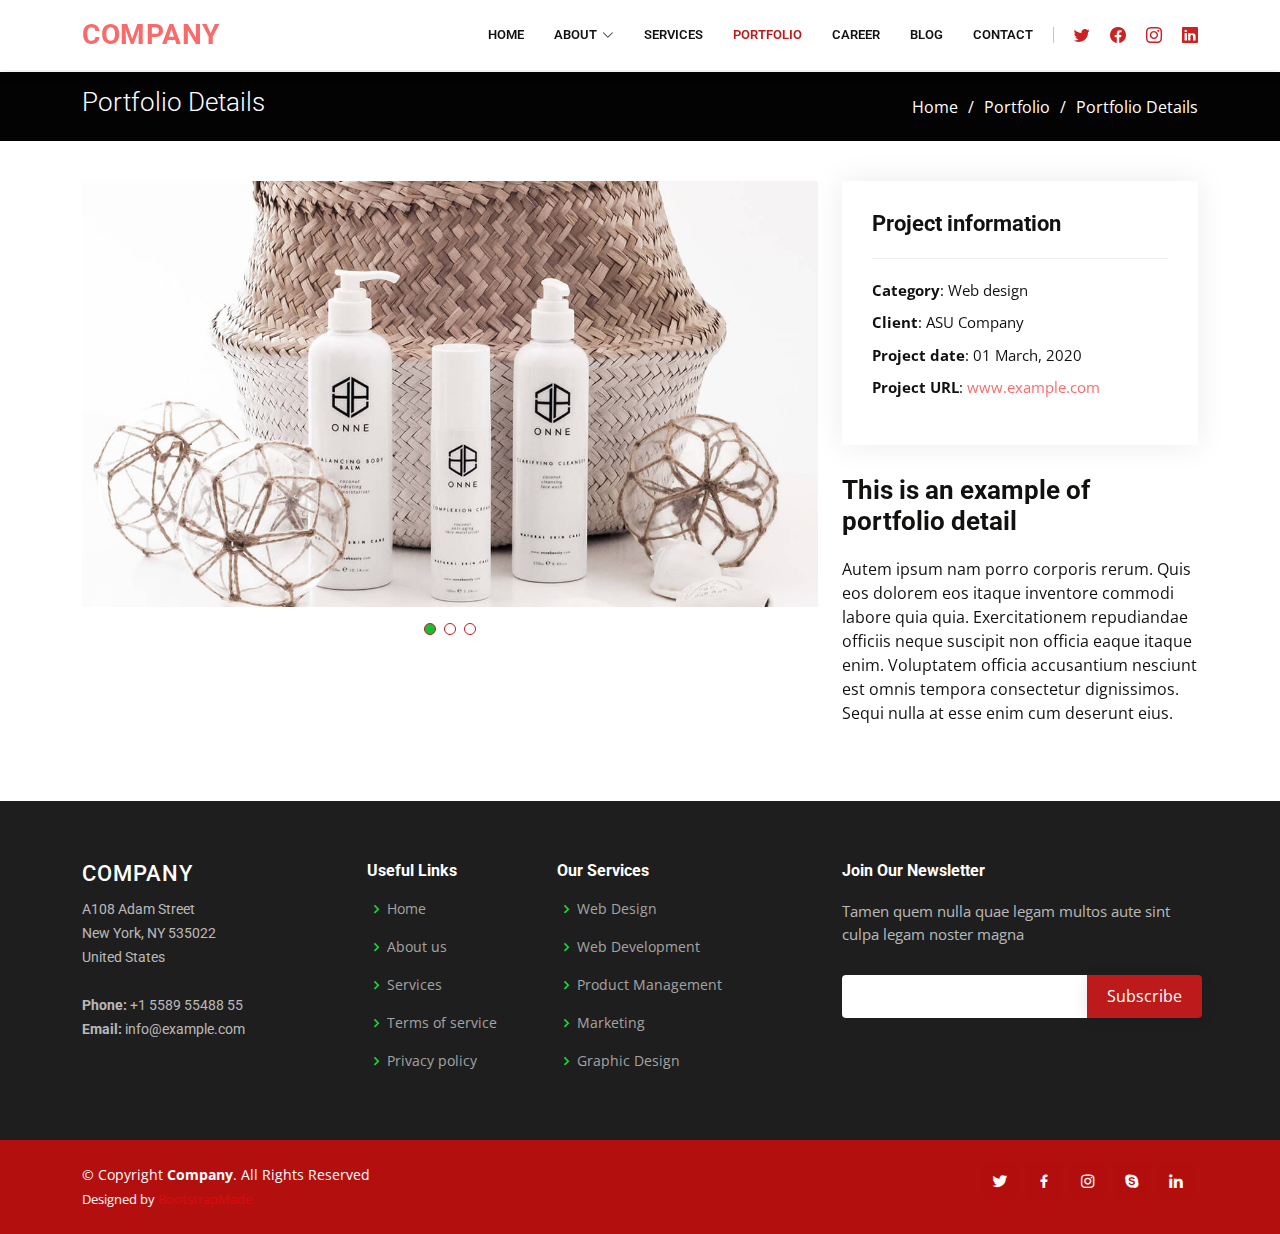
<file: portfolio-details.html>
<!DOCTYPE html>
<html lang="en">

<head>
  <meta charset="utf-8">
  <meta content="width=device-width, initial-scale=1.0" name="viewport">

  <title>Grassroots</title>
  <meta content="" name="description">
  <meta content="" name="keywords">

  <!-- Favicons -->
  <!-- <link href="assets/img/favicon.png" rel="icon">
  <link href="assets/img/apple-touch-icon.png" rel="apple-touch-icon"> -->

  <!-- Google Fonts -->
  <link href="https://fonts.googleapis.com/css?family=Open+Sans:300,300i,400,400i,600,600i,700,700i|Roboto:300,300i,400,400i,500,500i,600,600i,700,700i|Poppins:300,300i,400,400i,500,500i,600,600i,700,700i" rel="stylesheet">

  <!-- Vendor CSS Files -->
  <link href="assets/vendor/animate.css/animate.min.css" rel="stylesheet">
  <link href="assets/vendor/aos/aos.css" rel="stylesheet">
  <link href="assets/vendor/bootstrap/css/bootstrap.min.css" rel="stylesheet">
  <link href="assets/vendor/bootstrap-icons/bootstrap-icons.css" rel="stylesheet">
  <link href="assets/vendor/boxicons/css/boxicons.min.css" rel="stylesheet">
  <link href="assets/vendor/glightbox/css/glightbox.min.css" rel="stylesheet">
  <link href="assets/vendor/remixicon/remixicon.css" rel="stylesheet">
  <link href="assets/vendor/swiper/swiper-bundle.min.css" rel="stylesheet">

  <!-- Template Main CSS File -->
  <link href="assets/css/style.css" rel="stylesheet">

  <!-- =======================================================
  * Template Name: Company - v4.7.0
  * Template URL: https://bootstrapmade.com/company-free-html-bootstrap-template/
  * Author: BootstrapMade.com
  * License: https://bootstrapmade.com/license/
  ======================================================== -->
</head>

<body>

  <!-- ======= Header ======= -->
  <header id="header" class="fixed-top">
    <div class="container d-flex align-items-center">

      <h1 class="logo me-auto"><a href="index.html"><span>Com</span>pany</a></h1>
      <!-- Uncomment below if you prefer to use an image logo -->
      <!-- <a href="index.html" class="logo me-auto me-lg-0"><img src="assets/img/logo.png" alt="" class="img-fluid"></a>-->

      <nav id="navbar" class="navbar order-last order-lg-0">
        <ul>
          <li><a href="index.html">Home</a></li>

          <li class="dropdown"><a href="#"><span>About</span> <i class="bi bi-chevron-down"></i></a>
            <ul>
              <li><a href="about.html">About Us</a></li>
              <li><a href="team.html">Team</a></li>
              <li><a href="testimonials.html">Testimonials</a></li>
              <li class="dropdown"><a href="#"><span>Deep Drop Down</span> <i class="bi bi-chevron-right"></i></a>
                <ul>
                  <li><a href="#">Deep Drop Down 1</a></li>
                  <li><a href="#">Deep Drop Down 2</a></li>
                  <li><a href="#">Deep Drop Down 3</a></li>
                  <li><a href="#">Deep Drop Down 4</a></li>
                  <li><a href="#">Deep Drop Down 5</a></li>
                </ul>
              </li>
            </ul>
          </li>

          <li><a href="services.html">Services</a></li>
          <li><a href="portfolio.html" class="active">Portfolio</a></li>
          <li><a href="career.html">Career</a></li>
          <li><a href="blog.html">Blog</a></li>
          <li><a href="contact.html">Contact</a></li>

        </ul>
        <i class="bi bi-list mobile-nav-toggle"></i>
      </nav><!-- .navbar -->

      <div class="header-social-links d-flex">
        <a href="#" class="twitter"><i class="bu bi-twitter"></i></a>
        <a href="#" class="facebook"><i class="bu bi-facebook"></i></a>
        <a href="#" class="instagram"><i class="bu bi-instagram"></i></a>
        <a href="#" class="linkedin"><i class="bu bi-linkedin"></i></i></a>
      </div>

    </div>
  </header><!-- End Header -->

  <main id="main">

    <!-- ======= Breadcrumbs ======= -->
    <section id="breadcrumbs" class="breadcrumbs">
      <div class="container">

        <div class="d-flex justify-content-between align-items-center">
          <h2>Portfolio Details</h2>
          <ol>
            <li><a href="index.html">Home</a></li>
            <li><a href="portfolio.html">Portfolio</a></li>
            <li>Portfolio Details</li>
          </ol>
        </div>

      </div>
    </section><!-- End Breadcrumbs -->

    <!-- ======= Portfolio Details Section ======= -->
    <section id="portfolio-details" class="portfolio-details">
      <div class="container" data-aos="fade-up">

        <div class="row gy-4">

          <div class="col-lg-8">
            <div class="portfolio-details-slider swiper">
              <div class="swiper-wrapper align-items-center">

                <div class="swiper-slide">
                  <img src="assets/img/portfolio/portfolio-details-1.jpg" alt="">
                </div>

                <div class="swiper-slide">
                  <img src="assets/img/portfolio/portfolio-details-2.jpg" alt="">
                </div>

                <div class="swiper-slide">
                  <img src="assets/img/portfolio/portfolio-details-3.jpg" alt="">
                </div>

              </div>
              <div class="swiper-pagination"></div>
            </div>
          </div>

          <div class="col-lg-4">
            <div class="portfolio-info">
              <h3>Project information</h3>
              <ul>
                <li><strong>Category</strong>: Web design</li>
                <li><strong>Client</strong>: ASU Company</li>
                <li><strong>Project date</strong>: 01 March, 2020</li>
                <li><strong>Project URL</strong>: <a href="#">www.example.com</a></li>
              </ul>
            </div>
            <div class="portfolio-description">
              <h2>This is an example of portfolio detail</h2>
              <p>
                Autem ipsum nam porro corporis rerum. Quis eos dolorem eos itaque inventore commodi labore quia quia. Exercitationem repudiandae officiis neque suscipit non officia eaque itaque enim. Voluptatem officia accusantium nesciunt est omnis tempora consectetur dignissimos. Sequi nulla at esse enim cum deserunt eius.
              </p>
            </div>
          </div>

        </div>

      </div>
    </section><!-- End Portfolio Details Section -->

  </main><!-- End #main -->

  <!-- ======= Footer ======= -->
  <footer id="footer">

    <div class="footer-top">
      <div class="container">
        <div class="row">

          <div class="col-lg-3 col-md-6 footer-contact">
            <h3>Company</h3>
            <p>
              A108 Adam Street <br>
              New York, NY 535022<br>
              United States <br><br>
              <strong>Phone:</strong> +1 5589 55488 55<br>
              <strong>Email:</strong> info@example.com<br>
            </p>
          </div>

          <div class="col-lg-2 col-md-6 footer-links">
            <h4>Useful Links</h4>
            <ul>
              <li><i class="bx bx-chevron-right"></i> <a href="#">Home</a></li>
              <li><i class="bx bx-chevron-right"></i> <a href="#">About us</a></li>
              <li><i class="bx bx-chevron-right"></i> <a href="#">Services</a></li>
              <li><i class="bx bx-chevron-right"></i> <a href="#">Terms of service</a></li>
              <li><i class="bx bx-chevron-right"></i> <a href="#">Privacy policy</a></li>
            </ul>
          </div>

          <div class="col-lg-3 col-md-6 footer-links">
            <h4>Our Services</h4>
            <ul>
              <li><i class="bx bx-chevron-right"></i> <a href="#">Web Design</a></li>
              <li><i class="bx bx-chevron-right"></i> <a href="#">Web Development</a></li>
              <li><i class="bx bx-chevron-right"></i> <a href="#">Product Management</a></li>
              <li><i class="bx bx-chevron-right"></i> <a href="#">Marketing</a></li>
              <li><i class="bx bx-chevron-right"></i> <a href="#">Graphic Design</a></li>
            </ul>
          </div>

          <div class="col-lg-4 col-md-6 footer-newsletter">
            <h4>Join Our Newsletter</h4>
            <p>Tamen quem nulla quae legam multos aute sint culpa legam noster magna</p>
            <form action="" method="post">
              <input type="email" name="email"><input type="submit" value="Subscribe">
            </form>
          </div>

        </div>
      </div>
    </div>

    <div class="container d-md-flex py-4">

      <div class="me-md-auto text-center text-md-start">
        <div class="copyright">
          &copy; Copyright <strong><span>Company</span></strong>. All Rights Reserved
        </div>
        <div class="credits">
          <!-- All the links in the footer should remain intact. -->
          <!-- You can delete the links only if you purchased the pro version. -->
          <!-- Licensing information: https://bootstrapmade.com/license/ -->
          <!-- Purchase the pro version with working PHP/AJAX contact form: https://bootstrapmade.com/company-free-html-bootstrap-template/ -->
          Designed by <a href="https://bootstrapmade.com/">BootstrapMade</a>
        </div>
      </div>
      <div class="social-links text-center text-md-right pt-3 pt-md-0">
        <a href="#" class="twitter"><i class="bx bxl-twitter"></i></a>
        <a href="#" class="facebook"><i class="bx bxl-facebook"></i></a>
        <a href="#" class="instagram"><i class="bx bxl-instagram"></i></a>
        <a href="#" class="google-plus"><i class="bx bxl-skype"></i></a>
        <a href="#" class="linkedin"><i class="bx bxl-linkedin"></i></a>
      </div>
    </div>
  </footer><!-- End Footer -->

  <a href="#" class="back-to-top d-flex align-items-center justify-content-center"><i class="bi bi-arrow-up-short"></i></a>

  <!-- Vendor JS Files -->
  <script src="assets/vendor/aos/aos.js"></script>
  <script src="assets/vendor/bootstrap/js/bootstrap.bundle.min.js"></script>
  <script src="assets/vendor/glightbox/js/glightbox.min.js"></script>
  <script src="assets/vendor/isotope-layout/isotope.pkgd.min.js"></script>
  <script src="assets/vendor/swiper/swiper-bundle.min.js"></script>
  <script src="assets/vendor/waypoints/noframework.waypoints.js"></script>
  <script src="assets/vendor/php-email-form/validate.js"></script>

  <!-- Template Main JS File -->
  <script src="assets/js/main.js"></script>

</body>

</html>
</file>
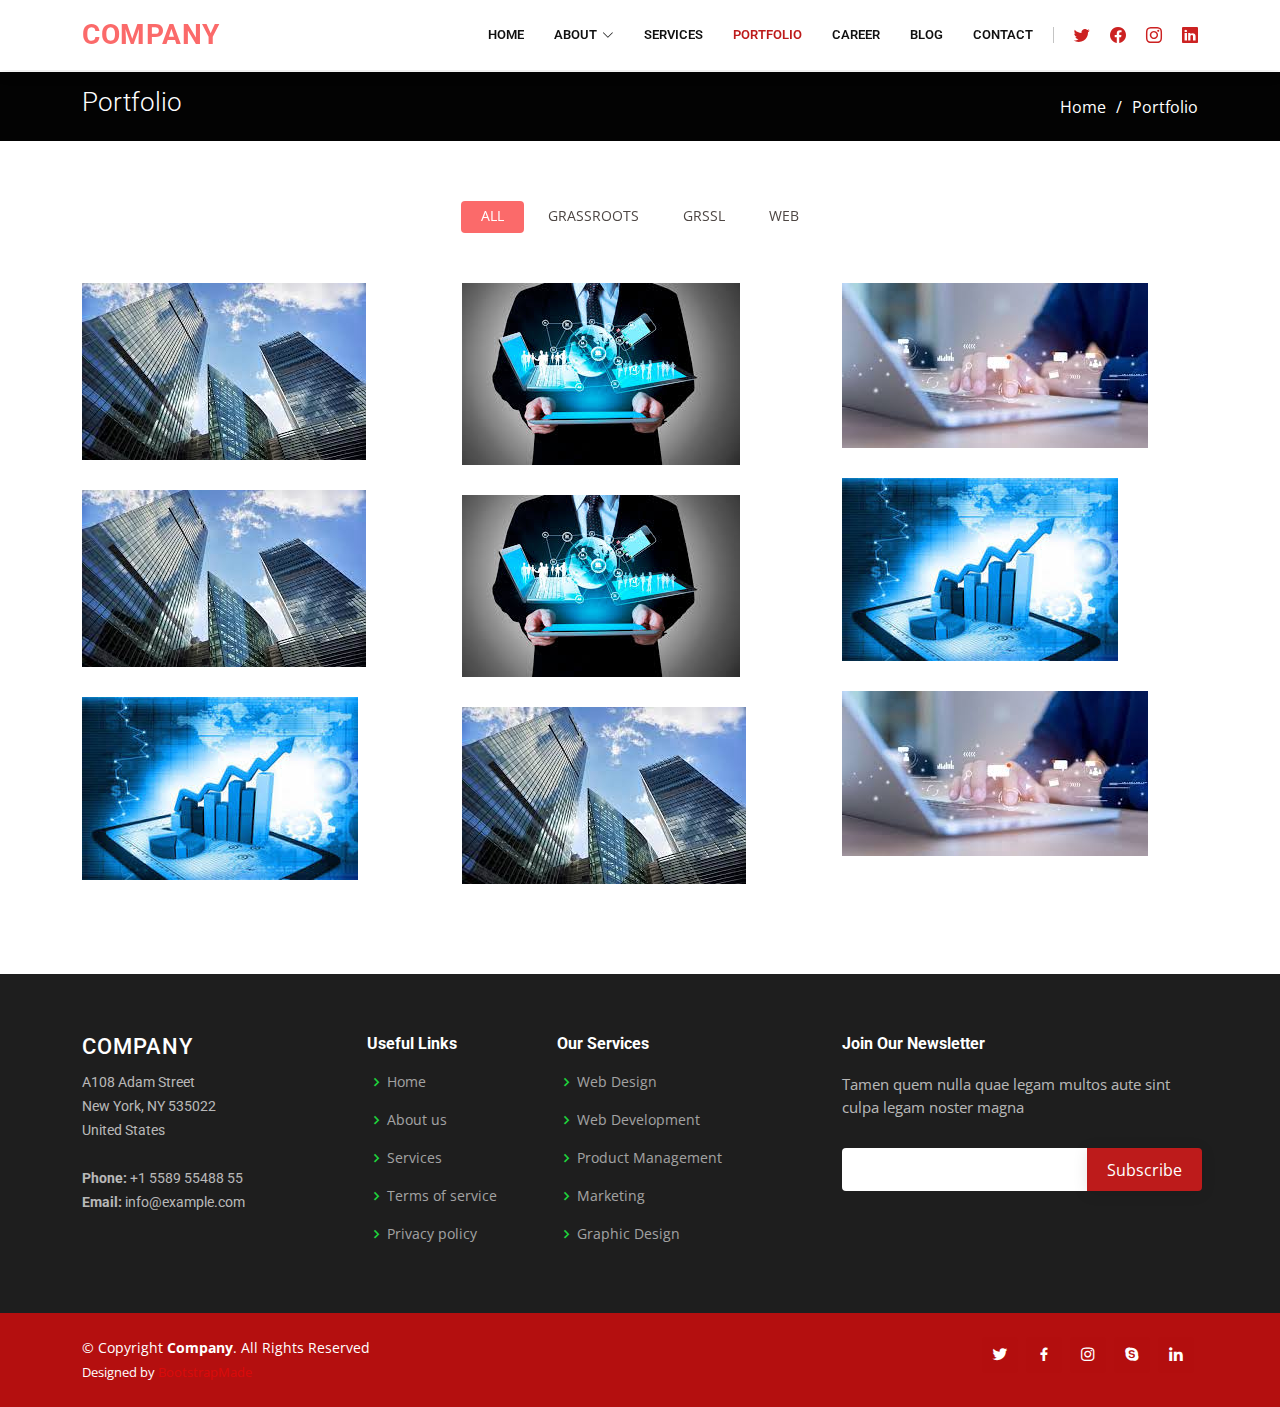
<file: portfolio.html>
<!DOCTYPE html>
<html lang="en">

<head>
  <meta charset="utf-8">
  <meta content="width=device-width, initial-scale=1.0" name="viewport">

  <title>Grassroots</title>
  <meta content="" name="description">
  <meta content="" name="keywords">

  <!-- Favicons -->
  <!-- <link href="assets/img/favicon.png" rel="icon">
  <link href="assets/img/apple-touch-icon.png" rel="apple-touch-icon"> -->

  <!-- Google Fonts -->
  <link href="https://fonts.googleapis.com/css?family=Open+Sans:300,300i,400,400i,600,600i,700,700i|Roboto:300,300i,400,400i,500,500i,600,600i,700,700i|Poppins:300,300i,400,400i,500,500i,600,600i,700,700i" rel="stylesheet">

  <!-- Vendor CSS Files -->
  <link href="assets/vendor/animate.css/animate.min.css" rel="stylesheet">
  <link href="assets/vendor/aos/aos.css" rel="stylesheet">
  <link href="assets/vendor/bootstrap/css/bootstrap.min.css" rel="stylesheet">
  <link href="assets/vendor/bootstrap-icons/bootstrap-icons.css" rel="stylesheet">
  <link href="assets/vendor/boxicons/css/boxicons.min.css" rel="stylesheet">
  <link href="assets/vendor/glightbox/css/glightbox.min.css" rel="stylesheet">
  <link href="assets/vendor/remixicon/remixicon.css" rel="stylesheet">
  <link href="assets/vendor/swiper/swiper-bundle.min.css" rel="stylesheet">

  <!-- Template Main CSS File -->
  <link href="assets/css/style.css" rel="stylesheet">

  <!-- =======================================================
  * Template Name: Company - v4.7.0
  * Template URL: https://bootstrapmade.com/company-free-html-bootstrap-template/
  * Author: BootstrapMade.com
  * License: https://bootstrapmade.com/license/
  ======================================================== -->
</head>

<body>

  <!-- ======= Header ======= -->
  <header id="header" class="fixed-top">
    <div class="container d-flex align-items-center">

      <h1 class="logo me-auto"><a href="index.html"><span>Com</span>pany</a></h1>
      <!-- Uncomment below if you prefer to use an image logo -->
      <!-- <a href="index.html" class="logo me-auto me-lg-0"><img src="assets/img/logo.png" alt="" class="img-fluid"></a>-->

      <nav id="navbar" class="navbar order-last order-lg-0">
        <ul>
          <li><a href="index.html">Home</a></li>

          <li class="dropdown"><a href="#"><span>About</span> <i class="bi bi-chevron-down"></i></a>
            <ul>
              <li><a href="about.html">About Us</a></li>
              <li><a href="team.html">Team</a></li>
              <li><a href="testimonials.html">Testimonials</a></li>
              <li class="dropdown"><a href="#"><span>Deep Drop Down</span> <i class="bi bi-chevron-right"></i></a>
                <ul>
                  <li><a href="#">Deep Drop Down 1</a></li>
                  <li><a href="#">Deep Drop Down 2</a></li>
                  <li><a href="#">Deep Drop Down 3</a></li>
                  <li><a href="#">Deep Drop Down 4</a></li>
                  <li><a href="#">Deep Drop Down 5</a></li>
                </ul>
              </li>
            </ul>
          </li>

          <li><a href="services.html">Services</a></li>
          <li><a href="portfolio.html" class="active">Portfolio</a></li>
          <li><a href="career.html">Career</a></li>
          <li><a href="blog.html">Blog</a></li>
          <li><a href="contact.html">Contact</a></li>

        </ul>
        <i class="bi bi-list mobile-nav-toggle"></i>
      </nav><!-- .navbar -->

      <div class="header-social-links d-flex">
        <a href="#" class="twitter"><i class="bu bi-twitter"></i></a>
        <a href="#" class="facebook"><i class="bu bi-facebook"></i></a>
        <a href="#" class="instagram"><i class="bu bi-instagram"></i></a>
        <a href="#" class="linkedin"><i class="bu bi-linkedin"></i></i></a>
      </div>

    </div>
  </header><!-- End Header -->

  <main id="main">

    <!-- ======= Breadcrumbs ======= -->
    <section id="breadcrumbs" class="breadcrumbs">
      <div class="container">

        <div class="d-flex justify-content-between align-items-center">
          <h2>Portfolio</h2>
          <ol>
            <li><a href="index.html">Home</a></li>
            <li>Portfolio</li>
          </ol>
        </div>

      </div>
    </section><!-- End Breadcrumbs -->

    <!-- ======= Portfolio Section ======= -->
    <section id="portfolio" class="portfolio">
      <div class="container">

        <div class="row" data-aos="fade-up">
          <div class="col-lg-12 d-flex justify-content-center">
            <ul id="portfolio-flters">
              <li data-filter="*" class="filter-active">All</li>
              <li data-filter=".filter-app">Grassroots</li>
              <li data-filter=".filter-card">GRSSL</li>
              <li data-filter=".filter-web">Web</li>
            </ul>
          </div>
        </div>

        <div class="row portfolio-container" data-aos="fade-up">

          <div class="col-lg-4 col-md-6 portfolio-item filter-app">
            <img src="assets/img/portfo.jpeg" class="img-fluid" alt="">
            <div class="portfolio-info">
              <h4>Grassroots 1</h4>
              <p>Grassroots</p>
              <a href="assets/img/portfo.jpeg" data-gallery="portfolioGallery" class="portfolio-lightbox preview-link" title="App 1"><i class="bx bx-plus"></i></a>
              <a href="portfolio-details.html" class="details-link" title="More Details"><i class="bx bx-link"></i></a>
            </div>
          </div>

          <div class="col-lg-4 col-md-6 portfolio-item filter-web">
            <img src="assets/img/portfo1.jpeg" class="img-fluid" alt="">
            <div class="portfolio-info">
              <h4>Web 3</h4>
              <p>Web</p>
              <a href="assets/img/portfo1.jpeg" data-gallery="portfolioGallery" class="portfolio-lightbox preview-link" title="Web 3"><i class="bx bx-plus"></i></a>
              <a href="portfolio-details.html" class="details-link" title="More Details"><i class="bx bx-link"></i></a>
            </div>
          </div>

          <div class="col-lg-4 col-md-6 portfolio-item filter-app">
            <img src="assets/img/portfo2.jpeg" class="img-fluid" alt="">
            <div class="portfolio-info">
              <h4>Grassroots 2</h4>
              <p>Grassroots</p>
              <a href="assets/img/portfo2.jpeg" data-gallery="portfolioGallery" class="portfolio-lightbox preview-link" title="App 2"><i class="bx bx-plus"></i></a>
              <a href="portfolio-details.html" class="details-link" title="More Details"><i class="bx bx-link"></i></a>
            </div>
          </div>

          <div class="col-lg-4 col-md-6 portfolio-item filter-card">
            <img src="assets/img/porfo3.jpeg" class="img-fluid" alt="">
            <div class="portfolio-info">
              <h4>GRSSL 2</h4>
              <p>GRSSL</p>
              <a href="assets/img/porfo3.jpeg" data-gallery="portfolioGallery" class="portfolio-lightbox preview-link" title="Card 2"><i class="bx bx-plus"></i></a>
              <a href="portfolio-details.html" class="details-link" title="More Details"><i class="bx bx-link"></i></a>
            </div>
          </div>

          <div class="col-lg-4 col-md-6 portfolio-item filter-web">
            <img src="assets/img/portfo.jpeg" class="img-fluid" alt="">
            <div class="portfolio-info">
              <h4>Web 2</h4>
              <p>Web</p>
              <a href="assets/img/portfo.jpeg" data-gallery="portfolioGallery" class="portfolio-lightbox preview-link" title="Web 2"><i class="bx bx-plus"></i></a>
              <a href="portfolio-details.html" class="details-link" title="More Details"><i class="bx bx-link"></i></a>
            </div>
          </div>

          <div class="col-lg-4 col-md-6 portfolio-item filter-app">
            <img src="assets/img/portfo1.jpeg" class="img-fluid" alt="">
            <div class="portfolio-info">
              <h4>Grassroots 3</h4>
              <p>Grassroots</p>
              <a href="assets/img/portfo1.jpeg" data-gallery="portfolioGallery" class="portfolio-lightbox preview-link" title="App 3"><i class="bx bx-plus"></i></a>
              <a href="portfolio-details.html" class="details-link" title="More Details"><i class="bx bx-link"></i></a>
            </div>
          </div>

          <div class="col-lg-4 col-md-6 portfolio-item filter-card">
            <img src="assets/img/portfo2.jpeg" class="img-fluid" alt="">
            <div class="portfolio-info">
              <h4>GRSSL 1</h4>
              <p>GRSSL</p>
              <a href="assets/img/portfo2.jpeg" data-gallery="portfolioGallery" class="portfolio-lightbox preview-link" title="Card 1"><i class="bx bx-plus"></i></a>
              <a href="portfolio-details.html" class="details-link" title="More Details"><i class="bx bx-link"></i></a>
            </div>
          </div>

          <div class="col-lg-4 col-md-6 portfolio-item filter-card">
            <img src="assets/img/porfo3.jpeg" class="img-fluid" alt="">
            <div class="portfolio-info">
              <h4>GRSSL 3</h4>
              <p>GRSSL</p>
              <a href="assets/img/porfo3.jpeg" data-gallery="portfolioGallery" class="portfolio-lightbox preview-link" title="Card 3"><i class="bx bx-plus"></i></a>
              <a href="portfolio-details.html" class="details-link" title="More Details"><i class="bx bx-link"></i></a>
            </div>
          </div>

          <div class="col-lg-4 col-md-6 portfolio-item filter-web">
            <img src="assets/img/portfo.jpeg" class="img-fluid" alt="">
            <div class="portfolio-info">
              <h4>Web 3</h4>
              <p>Web</p>
              <a href="assets/img/portfo.jpeg" data-gallery="portfolioGallery" class="portfolio-lightbox preview-link" title="Web 3"><i class="bx bx-plus"></i></a>
              <a href="portfolio-details.html" class="details-link" title="More Details"><i class="bx bx-link"></i></a>
            </div>
          </div>

        </div>

      </div>
    </section><!-- End Portfolio Section -->

  </main><!-- End #main -->

  <!-- ======= Footer ======= -->
  <footer id="footer">

    <div class="footer-top">
      <div class="container">
        <div class="row">

          <div class="col-lg-3 col-md-6 footer-contact">
            <h3>Company</h3>
            <p>
              A108 Adam Street <br>
              New York, NY 535022<br>
              United States <br><br>
              <strong>Phone:</strong> +1 5589 55488 55<br>
              <strong>Email:</strong> info@example.com<br>
            </p>
          </div>

          <div class="col-lg-2 col-md-6 footer-links">
            <h4>Useful Links</h4>
            <ul>
              <li><i class="bx bx-chevron-right"></i> <a href="#">Home</a></li>
              <li><i class="bx bx-chevron-right"></i> <a href="#">About us</a></li>
              <li><i class="bx bx-chevron-right"></i> <a href="#">Services</a></li>
              <li><i class="bx bx-chevron-right"></i> <a href="#">Terms of service</a></li>
              <li><i class="bx bx-chevron-right"></i> <a href="#">Privacy policy</a></li>
            </ul>
          </div>

          <div class="col-lg-3 col-md-6 footer-links">
            <h4>Our Services</h4>
            <ul>
              <li><i class="bx bx-chevron-right"></i> <a href="#">Web Design</a></li>
              <li><i class="bx bx-chevron-right"></i> <a href="#">Web Development</a></li>
              <li><i class="bx bx-chevron-right"></i> <a href="#">Product Management</a></li>
              <li><i class="bx bx-chevron-right"></i> <a href="#">Marketing</a></li>
              <li><i class="bx bx-chevron-right"></i> <a href="#">Graphic Design</a></li>
            </ul>
          </div>

          <div class="col-lg-4 col-md-6 footer-newsletter">
            <h4>Join Our Newsletter</h4>
            <p>Tamen quem nulla quae legam multos aute sint culpa legam noster magna</p>
            <form action="" method="post">
              <input type="email" name="email"><input type="submit" value="Subscribe">
            </form>
          </div>

        </div>
      </div>
    </div>

    <div class="container d-md-flex py-4">

      <div class="me-md-auto text-center text-md-start">
        <div class="copyright">
          &copy; Copyright <strong><span>Company</span></strong>. All Rights Reserved
        </div>
        <div class="credits">
          <!-- All the links in the footer should remain intact. -->
          <!-- You can delete the links only if you purchased the pro version. -->
          <!-- Licensing information: https://bootstrapmade.com/license/ -->
          <!-- Purchase the pro version with working PHP/AJAX contact form: https://bootstrapmade.com/company-free-html-bootstrap-template/ -->
          Designed by <a href="https://bootstrapmade.com/">BootstrapMade</a>
        </div>
      </div>
      <div class="social-links text-center text-md-right pt-3 pt-md-0">
        <a href="#" class="twitter"><i class="bx bxl-twitter"></i></a>
        <a href="#" class="facebook"><i class="bx bxl-facebook"></i></a>
        <a href="#" class="instagram"><i class="bx bxl-instagram"></i></a>
        <a href="#" class="google-plus"><i class="bx bxl-skype"></i></a>
        <a href="#" class="linkedin"><i class="bx bxl-linkedin"></i></a>
      </div>
    </div>
  </footer><!-- End Footer -->

  <a href="#" class="back-to-top d-flex align-items-center justify-content-center"><i class="bi bi-arrow-up-short"></i></a>

  <!-- Vendor JS Files -->
  <script src="assets/vendor/aos/aos.js"></script>
  <script src="assets/vendor/bootstrap/js/bootstrap.bundle.min.js"></script>
  <script src="assets/vendor/glightbox/js/glightbox.min.js"></script>
  <script src="assets/vendor/isotope-layout/isotope.pkgd.min.js"></script>
  <script src="assets/vendor/swiper/swiper-bundle.min.js"></script>
  <script src="assets/vendor/waypoints/noframework.waypoints.js"></script>
  <script src="assets/vendor/php-email-form/validate.js"></script>

  <!-- Template Main JS File -->
  <script src="assets/js/main.js"></script>

</body>

</html>
</file>
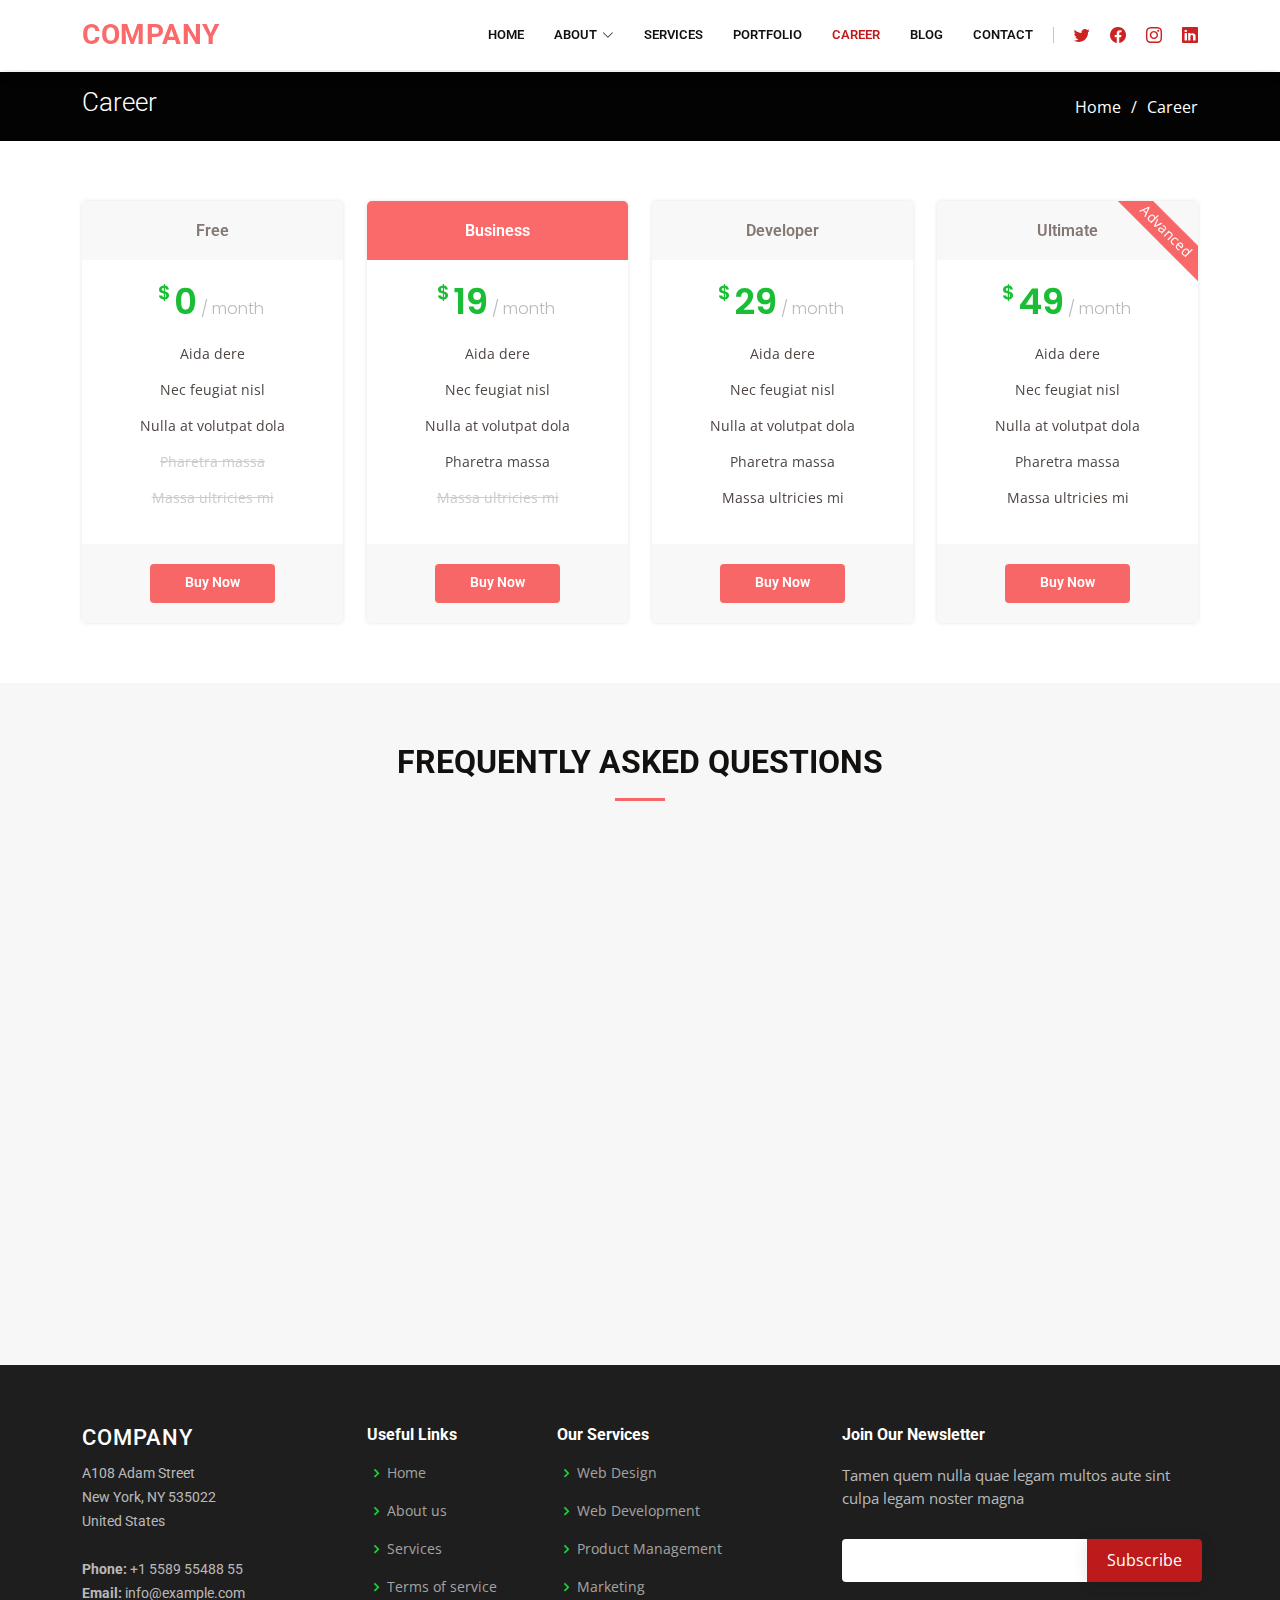
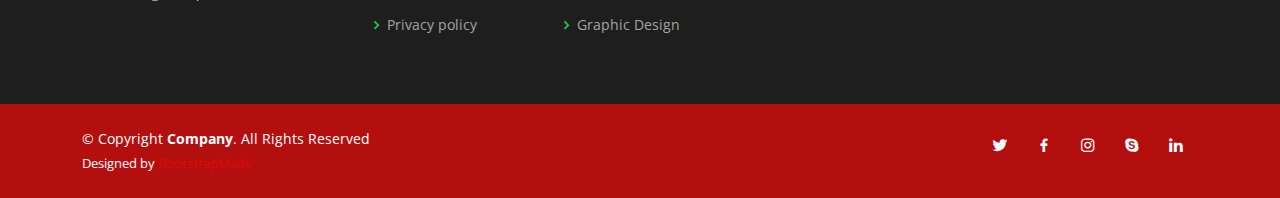
<file: pricing.html>
<!DOCTYPE html>
<html lang="en">

<head>
  <meta charset="utf-8">
  <meta content="width=device-width, initial-scale=1.0" name="viewport">

  <title>Grassroots</title>
  <meta content="" name="description">
  <meta content="" name="keywords">

  <!-- Favicons -->
  <!-- <link href="assets/img/favicon.png" rel="icon">
  <link href="assets/img/apple-touch-icon.png" rel="apple-touch-icon"> -->

  <!-- Google Fonts -->
  <link href="https://fonts.googleapis.com/css?family=Open+Sans:300,300i,400,400i,600,600i,700,700i|Roboto:300,300i,400,400i,500,500i,600,600i,700,700i|Poppins:300,300i,400,400i,500,500i,600,600i,700,700i" rel="stylesheet">

  <!-- Vendor CSS Files -->
  <link href="assets/vendor/animate.css/animate.min.css" rel="stylesheet">
  <link href="assets/vendor/aos/aos.css" rel="stylesheet">
  <link href="assets/vendor/bootstrap/css/bootstrap.min.css" rel="stylesheet">
  <link href="assets/vendor/bootstrap-icons/bootstrap-icons.css" rel="stylesheet">
  <link href="assets/vendor/boxicons/css/boxicons.min.css" rel="stylesheet">
  <link href="assets/vendor/glightbox/css/glightbox.min.css" rel="stylesheet">
  <link href="assets/vendor/remixicon/remixicon.css" rel="stylesheet">
  <link href="assets/vendor/swiper/swiper-bundle.min.css" rel="stylesheet">

  <!-- Template Main CSS File -->
  <link href="assets/css/style.css" rel="stylesheet">

  <!-- =======================================================
  * Template Name: Company - v4.7.0
  * Template URL: https://bootstrapmade.com/company-free-html-bootstrap-template/
  * Author: BootstrapMade.com
  * License: https://bootstrapmade.com/license/
  ======================================================== -->
</head>

<body>

  <!-- ======= Header ======= -->
  <header id="header" class="fixed-top">
    <div class="container d-flex align-items-center">

      <h1 class="logo me-auto"><a href="index.html"><span>Com</span>pany</a></h1>
      <!-- Uncomment below if you prefer to use an image logo -->
      <!-- <a href="index.html" class="logo me-auto me-lg-0"><img src="assets/img/logo.png" alt="" class="img-fluid"></a>-->

      <nav id="navbar" class="navbar order-last order-lg-0">
        <ul>
          <li><a href="index.html">Home</a></li>

          <li class="dropdown"><a href="#"><span>About</span> <i class="bi bi-chevron-down"></i></a>
            <ul>
              <li><a href="about.html">About Us</a></li>
              <li><a href="team.html">Team</a></li>
              <li><a href="testimonials.html">Testimonials</a></li>
              <li class="dropdown"><a href="#"><span>Deep Drop Down</span> <i class="bi bi-chevron-right"></i></a>
                <ul>
                  <li><a href="#">Deep Drop Down 1</a></li>
                  <li><a href="#">Deep Drop Down 2</a></li>
                  <li><a href="#">Deep Drop Down 3</a></li>
                  <li><a href="#">Deep Drop Down 4</a></li>
                  <li><a href="#">Deep Drop Down 5</a></li>
                </ul>
              </li>
            </ul>
          </li>

          <li><a href="services.html">Services</a></li>
          <li><a href="portfolio.html">Portfolio</a></li>
          <li><a href="career.html" class="active">Career</a></li>
          <li><a href="blog.html">Blog</a></li>
          <li><a href="contact.html">Contact</a></li>

        </ul>
        <i class="bi bi-list mobile-nav-toggle"></i>
      </nav><!-- .navbar -->

      <div class="header-social-links d-flex">
        <a href="#" class="twitter"><i class="bu bi-twitter"></i></a>
        <a href="#" class="facebook"><i class="bu bi-facebook"></i></a>
        <a href="#" class="instagram"><i class="bu bi-instagram"></i></a>
        <a href="#" class="linkedin"><i class="bu bi-linkedin"></i></i></a>
      </div>

    </div>
  </header><!-- End Header -->

  <main id="main">

    <!-- ======= Breadcrumbs ======= -->
    <section id="breadcrumbs" class="breadcrumbs">
      <div class="container">

        <div class="d-flex justify-content-between align-items-center">
          <h2>Career</h2>
          <ol>
            <li><a href="index.html">Home</a></li>
            <li>Career</li>
          </ol>
        </div>

      </div>
    </section><!-- End Breadcrumbs -->

    <!-- ======= Career Section ======= -->
    <section id="Career" class="Career">
      <div class="container" data-aos="fade-up">

        <div class="row">

          <div class="col-lg-3 col-md-6">
            <div class="box">
              <h3>Free</h3>
              <h4><sup>$</sup>0<span> / month</span></h4>
              <ul>
                <li>Aida dere</li>
                <li>Nec feugiat nisl</li>
                <li>Nulla at volutpat dola</li>
                <li class="na">Pharetra massa</li>
                <li class="na">Massa ultricies mi</li>
              </ul>
              <div class="btn-wrap">
                <a href="#" class="btn-buy">Buy Now</a>
              </div>
            </div>
          </div>

          <div class="col-lg-3 col-md-6 mt-4 mt-md-0">
            <div class="box featured">
              <h3>Business</h3>
              <h4><sup>$</sup>19<span> / month</span></h4>
              <ul>
                <li>Aida dere</li>
                <li>Nec feugiat nisl</li>
                <li>Nulla at volutpat dola</li>
                <li>Pharetra massa</li>
                <li class="na">Massa ultricies mi</li>
              </ul>
              <div class="btn-wrap">
                <a href="#" class="btn-buy">Buy Now</a>
              </div>
            </div>
          </div>

          <div class="col-lg-3 col-md-6 mt-4 mt-lg-0">
            <div class="box">
              <h3>Developer</h3>
              <h4><sup>$</sup>29<span> / month</span></h4>
              <ul>
                <li>Aida dere</li>
                <li>Nec feugiat nisl</li>
                <li>Nulla at volutpat dola</li>
                <li>Pharetra massa</li>
                <li>Massa ultricies mi</li>
              </ul>
              <div class="btn-wrap">
                <a href="#" class="btn-buy">Buy Now</a>
              </div>
            </div>
          </div>

          <div class="col-lg-3 col-md-6 mt-4 mt-lg-0">
            <div class="box">
              <span class="advanced">Advanced</span>
              <h3>Ultimate</h3>
              <h4><sup>$</sup>49<span> / month</span></h4>
              <ul>
                <li>Aida dere</li>
                <li>Nec feugiat nisl</li>
                <li>Nulla at volutpat dola</li>
                <li>Pharetra massa</li>
                <li>Massa ultricies mi</li>
              </ul>
              <div class="btn-wrap">
                <a href="#" class="btn-buy">Buy Now</a>
              </div>
            </div>
          </div>

        </div>

      </div>
    </section><!-- End Career Section -->

    <!-- ======= Frequently Asked Questions Section ======= -->
    <section id="faq" class="faq section-bg">
      <div class="container" data-aos="fade-up">

        <div class="section-title">
          <h2>Frequently Asked Questions</h2>
        </div>

        <div class="faq-list">
          <ul>
            <li data-aos="fade-up">
              <i class="bx bx-help-circle icon-help"></i> <a data-bs-toggle="collapse" class="collapse" data-bs-target="#faq-list-1">Non consectetur a erat nam at lectus urna duis? <i class="bx bx-chevron-down icon-show"></i><i class="bx bx-chevron-up icon-close"></i></a>
              <div id="faq-list-1" class="collapse show" data-bs-parent=".faq-list">
                <p>
                  Feugiat pretium nibh ipsum consequat. Tempus iaculis urna id volutpat lacus laoreet non curabitur gravida. Venenatis lectus magna fringilla urna porttitor rhoncus dolor purus non.
                </p>
              </div>
            </li>

            <li data-aos="fade-up" data-aos-delay="100">
              <i class="bx bx-help-circle icon-help"></i> <a data-bs-toggle="collapse" data-bs-target="#faq-list-2" class="collapsed">Feugiat scelerisque varius morbi enim nunc? <i class="bx bx-chevron-down icon-show"></i><i class="bx bx-chevron-up icon-close"></i></a>
              <div id="faq-list-2" class="collapse" data-bs-parent=".faq-list">
                <p>
                  Dolor sit amet consectetur adipiscing elit pellentesque habitant morbi. Id interdum velit laoreet id donec ultrices. Fringilla phasellus faucibus scelerisque eleifend donec pretium. Est pellentesque elit ullamcorper dignissim. Mauris ultrices eros in cursus turpis massa tincidunt dui.
                </p>
              </div>
            </li>

            <li data-aos="fade-up" data-aos-delay="200">
              <i class="bx bx-help-circle icon-help"></i> <a data-bs-toggle="collapse" data-bs-target="#faq-list-3" class="collapsed">Dolor sit amet consectetur adipiscing elit? <i class="bx bx-chevron-down icon-show"></i><i class="bx bx-chevron-up icon-close"></i></a>
              <div id="faq-list-3" class="collapse" data-bs-parent=".faq-list">
                <p>
                  Eleifend mi in nulla posuere sollicitudin aliquam ultrices sagittis orci. Faucibus pulvinar elementum integer enim. Sem nulla pharetra diam sit amet nisl suscipit. Rutrum tellus pellentesque eu tincidunt. Lectus urna duis convallis convallis tellus. Urna molestie at elementum eu facilisis sed odio morbi quis
                </p>
              </div>
            </li>

            <li data-aos="fade-up" data-aos-delay="300">
              <i class="bx bx-help-circle icon-help"></i> <a data-bs-toggle="collapse" data-bs-target="#faq-list-4" class="collapsed">Tempus quam pellentesque nec nam aliquam sem et tortor consequat? <i class="bx bx-chevron-down icon-show"></i><i class="bx bx-chevron-up icon-close"></i></a>
              <div id="faq-list-4" class="collapse" data-bs-parent=".faq-list">
                <p>
                  Molestie a iaculis at erat pellentesque adipiscing commodo. Dignissim suspendisse in est ante in. Nunc vel risus commodo viverra maecenas accumsan. Sit amet nisl suscipit adipiscing bibendum est. Purus gravida quis blandit turpis cursus in.
                </p>
              </div>
            </li>

            <li data-aos="fade-up" data-aos-delay="400">
              <i class="bx bx-help-circle icon-help"></i> <a data-bs-toggle="collapse" data-bs-target="#faq-list-5" class="collapsed">Tortor vitae purus faucibus ornare. Varius vel pharetra vel turpis nunc eget lorem dolor? <i class="bx bx-chevron-down icon-show"></i><i class="bx bx-chevron-up icon-close"></i></a>
              <div id="faq-list-5" class="collapse" data-bs-parent=".faq-list">
                <p>
                  Laoreet sit amet cursus sit amet dictum sit amet justo. Mauris vitae ultricies leo integer malesuada nunc vel. Tincidunt eget nullam non nisi est sit amet. Turpis nunc eget lorem dolor sed. Ut venenatis tellus in metus vulputate eu scelerisque.
                </p>
              </div>
            </li>

          </ul>
        </div>

      </div>
    </section><!-- End Frequently Asked Questions Section -->

  </main><!-- End #main -->

  <!-- ======= Footer ======= -->
  <footer id="footer">

    <div class="footer-top">
      <div class="container">
        <div class="row">

          <div class="col-lg-3 col-md-6 footer-contact">
            <h3>Company</h3>
            <p>
              A108 Adam Street <br>
              New York, NY 535022<br>
              United States <br><br>
              <strong>Phone:</strong> +1 5589 55488 55<br>
              <strong>Email:</strong> info@example.com<br>
            </p>
          </div>

          <div class="col-lg-2 col-md-6 footer-links">
            <h4>Useful Links</h4>
            <ul>
              <li><i class="bx bx-chevron-right"></i> <a href="#">Home</a></li>
              <li><i class="bx bx-chevron-right"></i> <a href="#">About us</a></li>
              <li><i class="bx bx-chevron-right"></i> <a href="#">Services</a></li>
              <li><i class="bx bx-chevron-right"></i> <a href="#">Terms of service</a></li>
              <li><i class="bx bx-chevron-right"></i> <a href="#">Privacy policy</a></li>
            </ul>
          </div>

          <div class="col-lg-3 col-md-6 footer-links">
            <h4>Our Services</h4>
            <ul>
              <li><i class="bx bx-chevron-right"></i> <a href="#">Web Design</a></li>
              <li><i class="bx bx-chevron-right"></i> <a href="#">Web Development</a></li>
              <li><i class="bx bx-chevron-right"></i> <a href="#">Product Management</a></li>
              <li><i class="bx bx-chevron-right"></i> <a href="#">Marketing</a></li>
              <li><i class="bx bx-chevron-right"></i> <a href="#">Graphic Design</a></li>
            </ul>
          </div>

          <div class="col-lg-4 col-md-6 footer-newsletter">
            <h4>Join Our Newsletter</h4>
            <p>Tamen quem nulla quae legam multos aute sint culpa legam noster magna</p>
            <form action="" method="post">
              <input type="email" name="email"><input type="submit" value="Subscribe">
            </form>
          </div>

        </div>
      </div>
    </div>

    <div class="container d-md-flex py-4">

      <div class="me-md-auto text-center text-md-start">
        <div class="copyright">
          &copy; Copyright <strong><span>Company</span></strong>. All Rights Reserved
        </div>
        <div class="credits">
          <!-- All the links in the footer should remain intact. -->
          <!-- You can delete the links only if you purchased the pro version. -->
          <!-- Licensing information: https://bootstrapmade.com/license/ -->
          <!-- Purchase the pro version with working PHP/AJAX contact form: https://bootstrapmade.com/company-free-html-bootstrap-template/ -->
          Designed by <a href="https://bootstrapmade.com/">BootstrapMade</a>
        </div>
      </div>
      <div class="social-links text-center text-md-right pt-3 pt-md-0">
        <a href="#" class="twitter"><i class="bx bxl-twitter"></i></a>
        <a href="#" class="facebook"><i class="bx bxl-facebook"></i></a>
        <a href="#" class="instagram"><i class="bx bxl-instagram"></i></a>
        <a href="#" class="google-plus"><i class="bx bxl-skype"></i></a>
        <a href="#" class="linkedin"><i class="bx bxl-linkedin"></i></a>
      </div>
    </div>
  </footer><!-- End Footer -->

  <a href="#" class="back-to-top d-flex align-items-center justify-content-center"><i class="bi bi-arrow-up-short"></i></a>

  <!-- Vendor JS Files -->
  <script src="assets/vendor/aos/aos.js"></script>
  <script src="assets/vendor/bootstrap/js/bootstrap.bundle.min.js"></script>
  <script src="assets/vendor/glightbox/js/glightbox.min.js"></script>
  <script src="assets/vendor/isotope-layout/isotope.pkgd.min.js"></script>
  <script src="assets/vendor/swiper/swiper-bundle.min.js"></script>
  <script src="assets/vendor/waypoints/noframework.waypoints.js"></script>
  <script src="assets/vendor/php-email-form/validate.js"></script>

  <!-- Template Main JS File -->
  <script src="assets/js/main.js"></script>

</body>

</html>
</file>
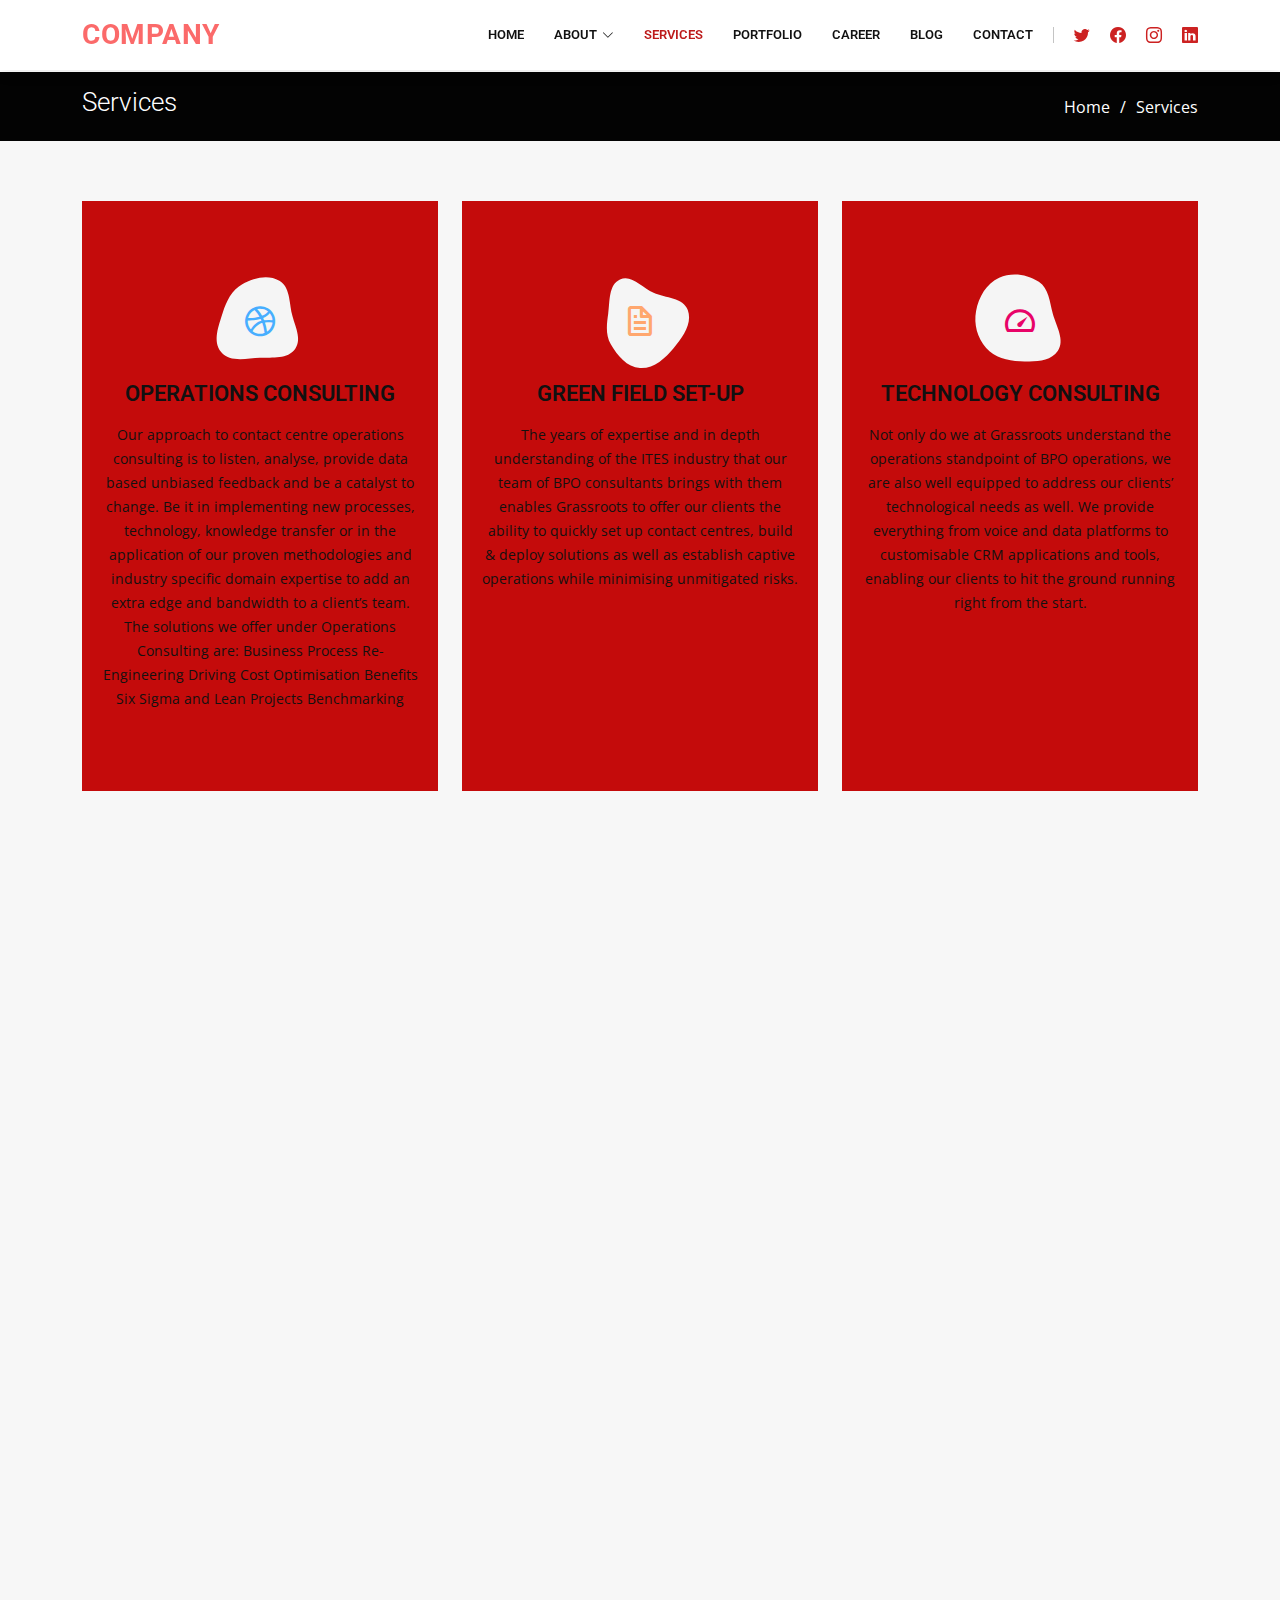
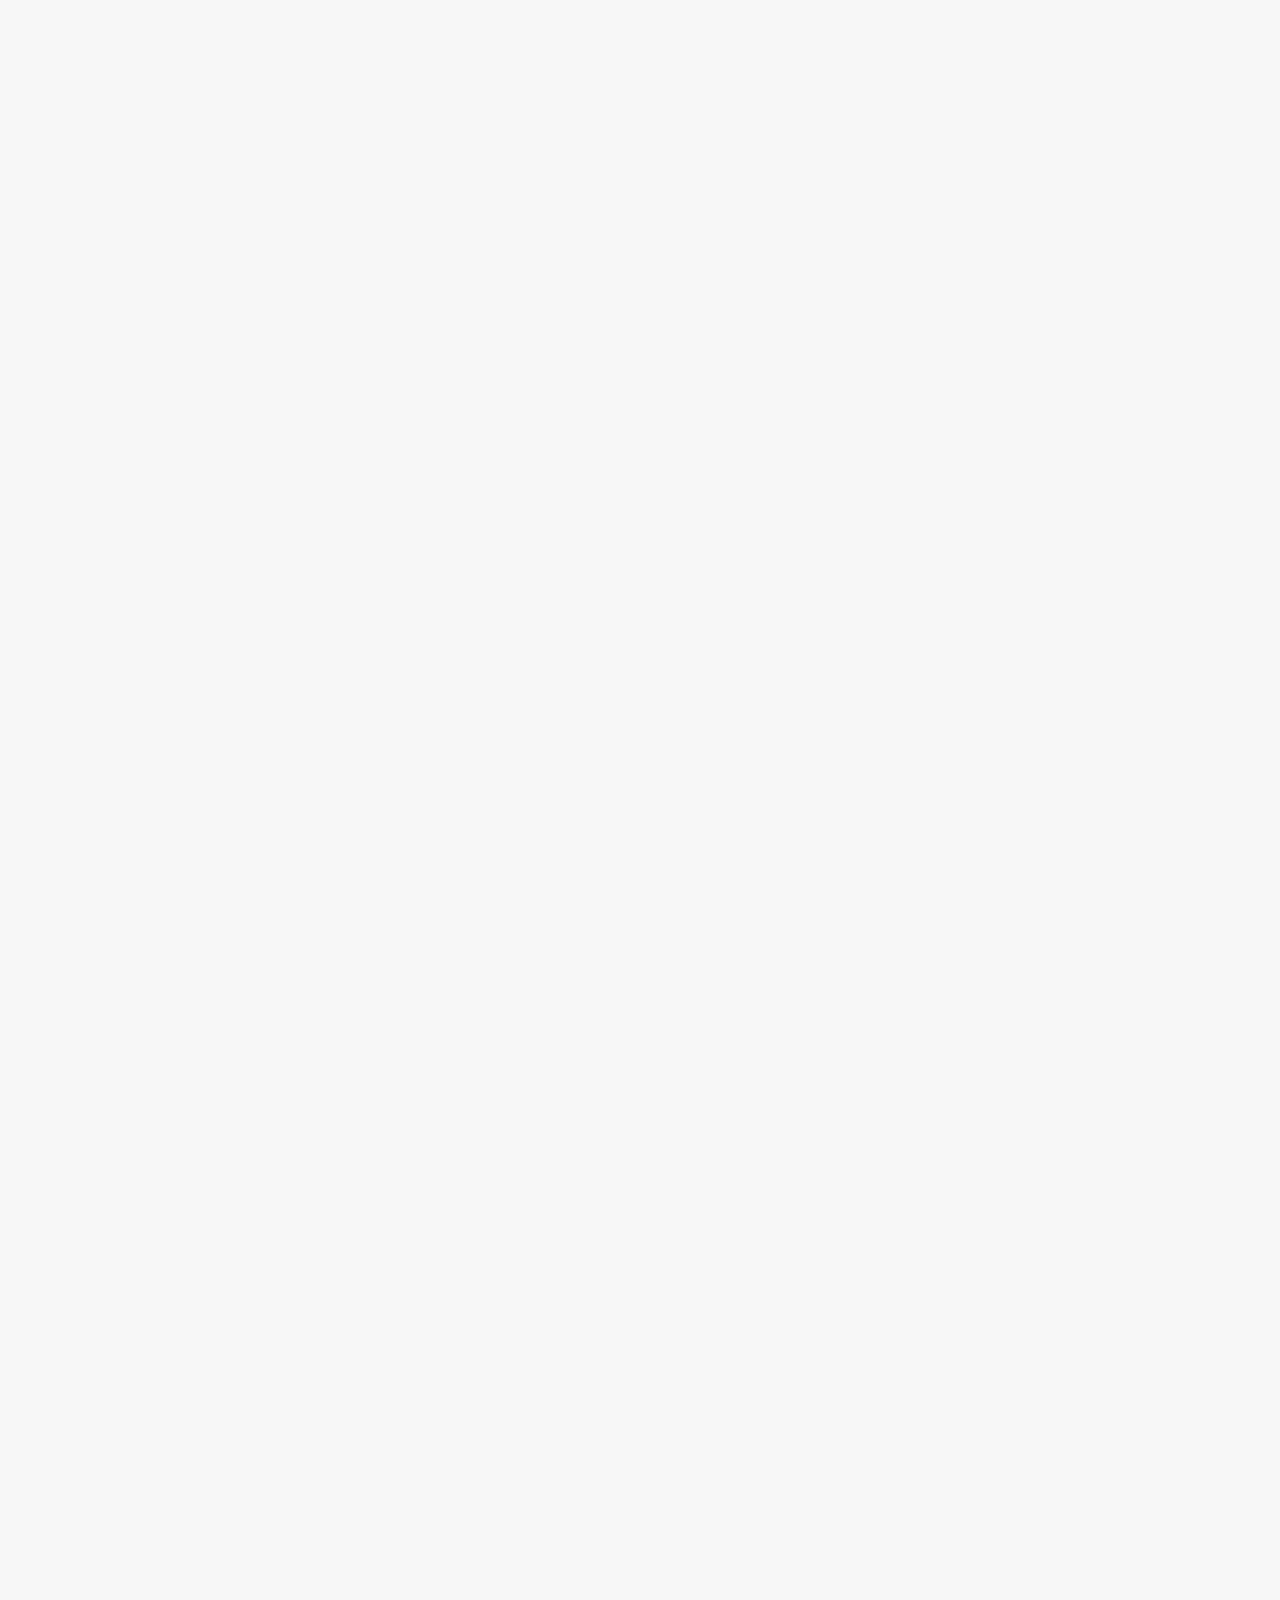
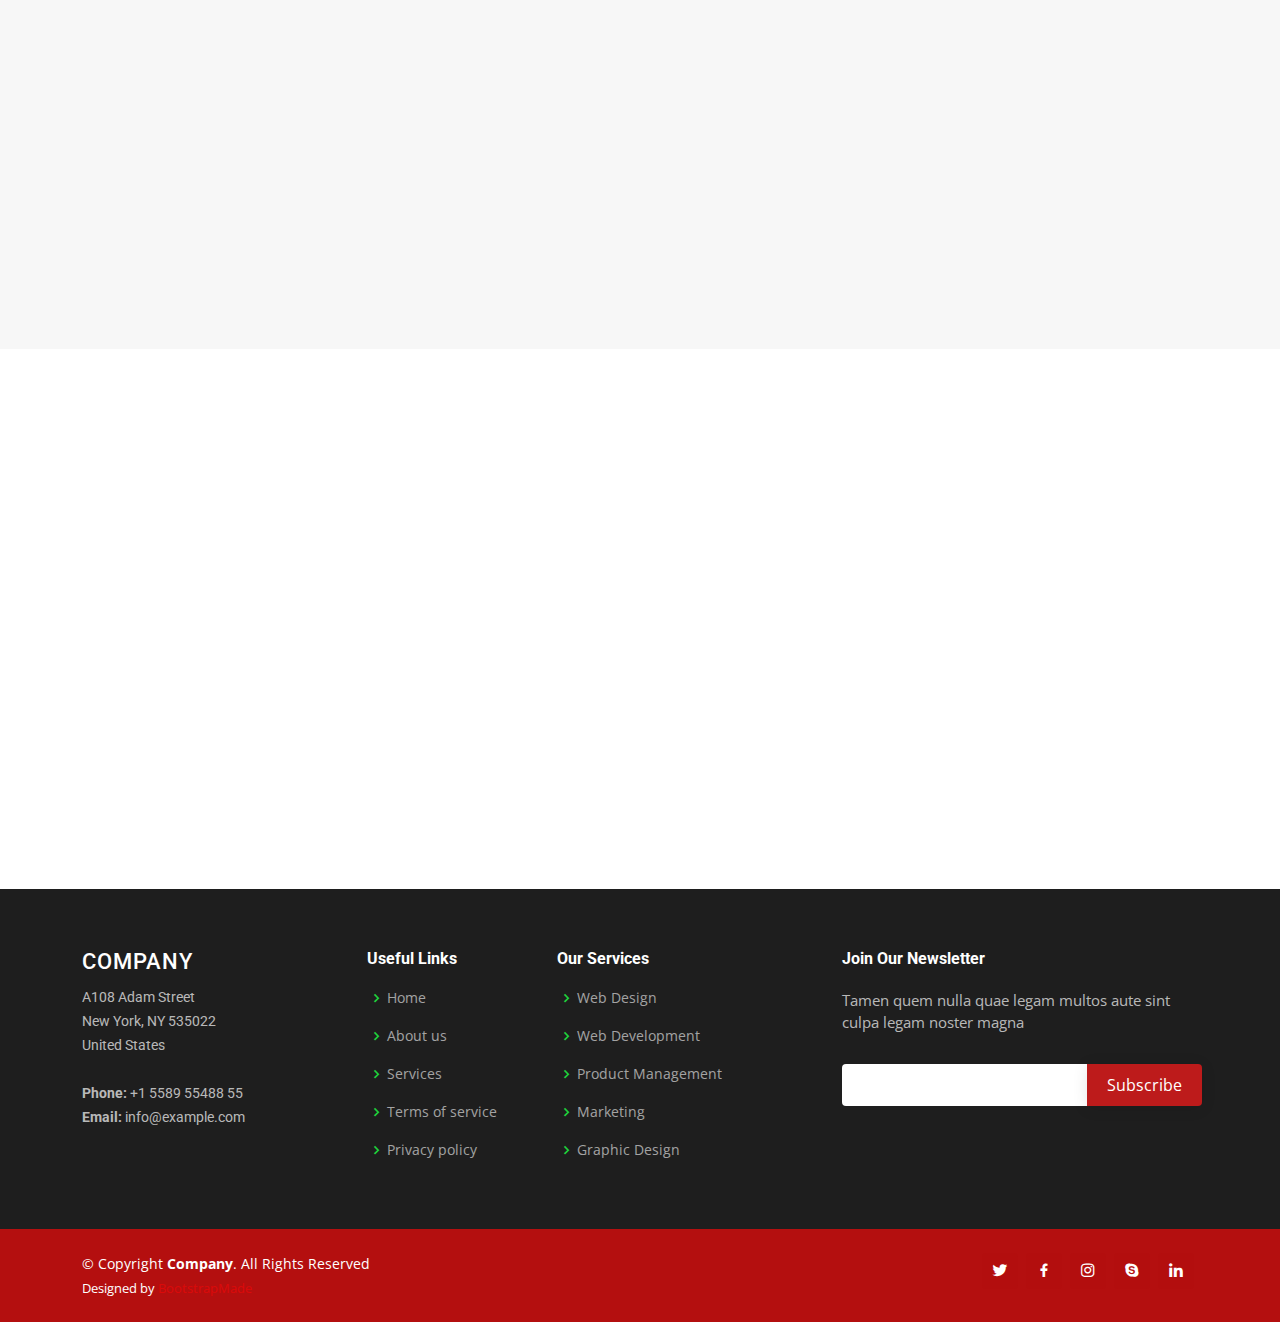
<file: services.html>
<!DOCTYPE html>
<html lang="en">

<head>
  <meta charset="utf-8">
  <meta content="width=device-width, initial-scale=1.0" name="viewport">

  <title>Grassroots</title>
  <meta content="" name="description">
  <meta content="" name="keywords">

  <!-- Favicons -->
  <!-- <link href="assets/img/favicon.png" rel="icon">
  <link href="assets/img/apple-touch-icon.png" rel="apple-touch-icon"> -->

  <!-- Google Fonts -->
  <link href="https://fonts.googleapis.com/css?family=Open+Sans:300,300i,400,400i,600,600i,700,700i|Roboto:300,300i,400,400i,500,500i,600,600i,700,700i|Poppins:300,300i,400,400i,500,500i,600,600i,700,700i" rel="stylesheet">

  <!-- Vendor CSS Files -->
  <link href="assets/vendor/animate.css/animate.min.css" rel="stylesheet">
  <link href="assets/vendor/aos/aos.css" rel="stylesheet">
  <link href="assets/vendor/bootstrap/css/bootstrap.min.css" rel="stylesheet">
  <link href="assets/vendor/bootstrap-icons/bootstrap-icons.css" rel="stylesheet">
  <link href="assets/vendor/boxicons/css/boxicons.min.css" rel="stylesheet">
  <link href="assets/vendor/glightbox/css/glightbox.min.css" rel="stylesheet">
  <link href="assets/vendor/remixicon/remixicon.css" rel="stylesheet">
  <link href="assets/vendor/swiper/swiper-bundle.min.css" rel="stylesheet">

  <!-- Template Main CSS File -->
  <link href="assets/css/style.css" rel="stylesheet">

  <!-- =======================================================
  * Template Name: Company - v4.7.0
  * Template URL: https://bootstrapmade.com/company-free-html-bootstrap-template/
  * Author: BootstrapMade.com
  * License: https://bootstrapmade.com/license/
  ======================================================== -->
</head>

<body>

  <!-- ======= Header ======= -->
  <header id="header" class="fixed-top">
    <div class="container d-flex align-items-center">

      <h1 class="logo me-auto"><a href="index.html"><span>Com</span>pany</a></h1>
      <!-- Uncomment below if you prefer to use an image logo -->
      <!-- <a href="index.html" class="logo me-auto me-lg-0"><img src="assets/img/logo.png" alt="" class="img-fluid"></a>-->

      <nav id="navbar" class="navbar order-last order-lg-0">
        <ul>
          <li><a href="index.html">Home</a></li>

          <li class="dropdown"><a href="#"><span>About</span> <i class="bi bi-chevron-down"></i></a>
            <ul>
              <li><a href="about.html">About Us</a></li>
              <li><a href="team.html">Team</a></li>
              <li><a href="testimonials.html">Testimonials</a></li>
              <li class="dropdown"><a href="#"><span>Deep Drop Down</span> <i class="bi bi-chevron-right"></i></a>
                <ul>
                  <li><a href="#">Deep Drop Down 1</a></li>
                  <li><a href="#">Deep Drop Down 2</a></li>
                  <li><a href="#">Deep Drop Down 3</a></li>
                  <li><a href="#">Deep Drop Down 4</a></li>
                  <li><a href="#">Deep Drop Down 5</a></li>
                </ul>
              </li>
            </ul>
          </li>

          <li><a href="services.html" class="active">Services</a></li>
          <li><a href="portfolio.html">Portfolio</a></li>
          <li><a href="career.html">Career</a></li>
          <li><a href="blog.html">Blog</a></li>
          <li><a href="contact.html">Contact</a></li>

        </ul>
        <i class="bi bi-list mobile-nav-toggle"></i>
      </nav><!-- .navbar -->

      <div class="header-social-links d-flex">
        <a href="#" class="twitter"><i class="bu bi-twitter"></i></a>
        <a href="#" class="facebook"><i class="bu bi-facebook"></i></a>
        <a href="#" class="instagram"><i class="bu bi-instagram"></i></a>
        <a href="#" class="linkedin"><i class="bu bi-linkedin"></i></i></a>
      </div>

    </div>
  </header><!-- End Header -->

  <main id="main">

    <!-- ======= Breadcrumbs ======= -->
    <section id="breadcrumbs" class="breadcrumbs">
      <div class="container">

        <div class="d-flex justify-content-between align-items-center">
          <h2>Services</h2>
          <ol>
            <li><a href="index.html">Home</a></li>
            <li>Services</li>
          </ol>
        </div>

      </div>
    </section><!-- End Breadcrumbs -->

    <!-- ======= Services Section ======= -->
    <section id="services" class="services section-bg">
      <div class="container" data-aos="fade-up">

        <div class="row">
          <div class="col-lg-4 col-md-6 d-flex align-items-stretch" data-aos="zoom-in" data-aos-delay="100">
            <div class="icon-box iconbox-blue">
              <div class="icon">
                <svg width="100" height="100" viewBox="0 0 600 600" xmlns="http://www.w3.org/2000/svg">
                  <path stroke="none" stroke-width="0" fill="#f5f5f5" d="M300,521.0016835830174C376.1290562159157,517.8887921683347,466.0731472004068,529.7835943286574,510.70327084640275,468.03025145048787C554.3714126377745,407.6079735673963,508.03601936045806,328.9844924480964,491.2728898941984,256.3432110539036C474.5976632858925,184.082847569629,479.9380746630129,96.60480741107993,416.23090153303,58.64404602377083C348.86323505073057,18.502131276798302,261.93793281208167,40.57373210992963,193.5410806939664,78.93577620505333C130.42746243093433,114.334589627462,98.30271207620316,179.96522072025542,76.75703585869454,249.04625023123273C51.97151888228291,328.5150500222984,13.704378332031375,421.85034740162234,66.52175969318436,486.19268352777647C119.04800174914682,550.1803526380478,217.28368757567262,524.383925680826,300,521.0016835830174"></path>
                </svg>
                <i class="bx bxl-dribbble"></i>
              </div>
              <h4><a href="">OPERATIONS CONSULTING
              </a></h4>
              <p>Our approach to contact centre operations consulting is to listen, analyse, provide data based unbiased feedback and be a catalyst to change. Be it in implementing new processes, technology, knowledge transfer or in the application of our proven methodologies and industry specific domain expertise to add an extra edge and bandwidth to a client’s team.

                The solutions we offer under Operations Consulting are:
                
                Business Process Re-Engineering
                Driving Cost Optimisation Benefits
                Six Sigma and Lean Projects
                Benchmarking</p>
            </div>
          </div>

          <div class="col-lg-4 col-md-6 d-flex align-items-stretch mt-4 mt-md-0" data-aos="zoom-in" data-aos-delay="200">
            <div class="icon-box iconbox-orange ">
              <div class="icon">
                <svg width="100" height="100" viewBox="0 0 600 600" xmlns="http://www.w3.org/2000/svg">
                  <path stroke="none" stroke-width="0" fill="#f5f5f5" d="M300,582.0697525312426C382.5290701553225,586.8405444964366,449.9789794690241,525.3245884688669,502.5850820975895,461.55621195738473C556.606425686781,396.0723002908107,615.8543463187945,314.28637112970534,586.6730223649479,234.56875336149918C558.9533121215079,158.8439757836574,454.9685369536778,164.00468322053177,381.49747125262974,130.76875717737553C312.15926192815925,99.40240125094834,248.97055460311594,18.661163978235184,179.8680185752513,50.54337015887873C110.5421016452524,82.52863877960104,119.82277516462835,180.83849132639028,109.12597500060166,256.43424936330496C100.08760227029461,320.3096726198365,92.17705696193138,384.0621239912766,124.79988738764834,439.7174275375508C164.83382741302287,508.01625554203684,220.96474134820875,577.5009287672846,300,582.0697525312426"></path>
                </svg>
                <i class="bx bx-file"></i>
              </div>
              <h4><a href="">GREEN FIELD SET-UP</a></h4>
              <p>The years of expertise and in depth understanding of the ITES industry that our team of BPO consultants brings with them enables Grassroots to offer our clients the ability to quickly set up contact centres, build & deploy solutions as well as establish captive operations while minimising unmitigated risks.</p>
            </div>
          </div>

          <div class="col-lg-4 col-md-6 d-flex align-items-stretch mt-4 mt-lg-0" data-aos="zoom-in" data-aos-delay="300">
            <div class="icon-box iconbox-pink">
              <div class="icon">
                <svg width="100" height="100" viewBox="0 0 600 600" xmlns="http://www.w3.org/2000/svg">
                  <path stroke="none" stroke-width="0" fill="#f5f5f5" d="M300,541.5067337569781C382.14930387511276,545.0595476570109,479.8736841581634,548.3450877840088,526.4010558755058,480.5488172755941C571.5218469581645,414.80211281144784,517.5187510058486,332.0715597781072,496.52539010469104,255.14436215662573C477.37192572678356,184.95920475031193,473.57363656557914,105.61284051026155,413.0603344069578,65.22779650032875C343.27470386102294,18.654635553484475,251.2091493199835,5.337323636656869,175.0934190732945,40.62881213300186C97.87086631185822,76.43348514350839,51.98124368387456,156.15599469081315,36.44837278890362,239.84606092416172C21.716077023791087,319.22268207091537,43.775223500013084,401.1760424656574,96.891909868211,461.97329694683043C147.22146801428983,519.5804099606455,223.5754009179313,538.201503339737,300,541.5067337569781"></path>
                </svg>
                <i class="bx bx-tachometer"></i>
              </div>
              <h4><a href="">TECHNOLOGY CONSULTING</a></h4>
              <p>Not only do we at Grassroots understand the operations standpoint of BPO operations, we are also well equipped to address our clients’ technological needs as well. We provide everything from voice and data platforms to customisable CRM applications and tools, enabling our clients to hit the ground running right from the start.</p>
            </div>
          </div>

          <div class="col-lg-4 col-md-6 d-flex align-items-stretch mt-4" data-aos="zoom-in" data-aos-delay="100">
            <div class="icon-box iconbox-yellow">
              <div class="icon">
                <svg width="100" height="100" viewBox="0 0 600 600" xmlns="http://www.w3.org/2000/svg">
                  <path stroke="none" stroke-width="0" fill="#f5f5f5" d="M300,503.46388370962813C374.79870501325706,506.71871716319447,464.8034551963731,527.1746412648533,510.4981551193396,467.86667711651364C555.9287308511215,408.9015244558933,512.6030010748507,327.5744911775523,490.211057578863,256.5855673507754C471.097692560561,195.9906835881958,447.69079081568157,138.11976852964426,395.19560036434837,102.3242989838813C329.3053358748298,57.3949838291264,248.02791733380457,8.279543830951368,175.87071277845988,42.242879143198664C103.41431057327972,76.34704239035025,93.79494320519305,170.9812938413882,81.28167332365135,250.07896920659033C70.17666984294237,320.27484674793965,64.84698225790005,396.69656628748305,111.28512138212992,450.4950937839243C156.20124167950087,502.5303643271138,231.32542653798444,500.4755392045468,300,503.46388370962813"></path>
                </svg>
                <i class="bx bx-layer"></i>
              </div>
              <h4><a href=""> OMNI-CHANNEL BUSINESS PROCESS MANAGEMENT
              </a></h4>
              <p>Grassroots has a proven track record for successful business transitions and process governance, which, when coupled with our strategic software solutions and workflow management tools, gives our clients the momentum they require to propel forward. Our Hub and spoke business model allows clients to offer services across both, urban and non-urban marketplaces using our stellar business practices and delivery mechanisms.</p>
            </div>
          </div>

          <div class="col-lg-4 col-md-6 d-flex align-items-stretch mt-4" data-aos="zoom-in" data-aos-delay="200">
            <div class="icon-box iconbox-red">
              <div class="icon">
                <svg width="100" height="100" viewBox="0 0 600 600" xmlns="http://www.w3.org/2000/svg">
                  <path stroke="none" stroke-width="0" fill="#f5f5f5" d="M300,532.3542879108572C369.38199826031484,532.3153073249985,429.10787420159085,491.63046689027357,474.5244479745417,439.17860296908856C522.8885846962883,383.3225815378663,569.1668002868075,314.3205725914397,550.7432151929288,242.7694973846089C532.6665558377875,172.5657663291529,456.2379748765914,142.6223662098291,390.3689995646985,112.34683881706744C326.66090330228417,83.06452184765237,258.84405631176094,53.51806209861945,193.32584062364296,78.48882559362697C121.61183558270385,105.82097193414197,62.805066853699245,167.19869350419734,48.57481801355237,242.6138429142374C34.843463184063346,315.3850353017275,76.69343916112496,383.4422959591041,125.22947124332185,439.3748458443577C170.7312796277747,491.8107796887764,230.57421082200815,532.3932930995766,300,532.3542879108572"></path>
                </svg>
                <i class="bx bx-slideshow"></i>
              </div>
              <h4><a href="">CUSTOMER LIFECYCLE MANAGEMENT
              </a></h4>
              <p>Our teams follow industry standard best practices and customer interaction methodologies to ensure our service levels remain consistent across all customer touch points, irrespective of the channel of communication.</p>
            </div>
            </div>

            <div class="col-lg-4 col-md-6 d-flex align-items-stretch mt-4" data-aos="zoom-in" data-aos-delay="200">
              <div class="icon-box iconbox-red">
                <div class="icon">
                  <svg width="100" height="100" viewBox="0 0 600 600" xmlns="http://www.w3.org/2000/svg">
                    <path stroke="none" stroke-width="0" fill="#f5f5f5" d="M300,532.3542879108572C369.38199826031484,532.3153073249985,429.10787420159085,491.63046689027357,474.5244479745417,439.17860296908856C522.8885846962883,383.3225815378663,569.1668002868075,314.3205725914397,550.7432151929288,242.7694973846089C532.6665558377875,172.5657663291529,456.2379748765914,142.6223662098291,390.3689995646985,112.34683881706744C326.66090330228417,83.06452184765237,258.84405631176094,53.51806209861945,193.32584062364296,78.48882559362697C121.61183558270385,105.82097193414197,62.805066853699245,167.19869350419734,48.57481801355237,242.6138429142374C34.843463184063346,315.3850353017275,76.69343916112496,383.4422959591041,125.22947124332185,439.3748458443577C170.7312796277747,491.8107796887764,230.57421082200815,532.3932930995766,300,532.3542879108572"></path>
                  </svg>
                  <i class="bx bx-slideshow"></i>
                </div>
                <h4><a href="">VOICE PLATFORMS
                </a></h4>
                <p>A large part of the contact centre operations revolves around efficient voice capabilities and Grassroots has just the solution to address that need. Asterisk is an open source telephony platform that is deployed via IP BPX and is integrated with E1 PRI, predictive dialer capabilities, SIP Trunks, Automated Call Distribution, IVR broadcasting capabilities, missed call service and an automated dialer for improved efficiency. Asterisk is capable of being integrated with databases and customised CRMs for information availability and effective transaction management. touch points, irrespective of the channel of communication.</p>
              </div>
            </div>

            <div class="col-lg-4 col-md-6 d-flex align-items-stretch mt-4" data-aos="zoom-in" data-aos-delay="300">
              <div class="icon-box iconbox-teal">
                <div class="icon">
                  <svg width="100" height="100" viewBox="0 0 600 600" xmlns="http://www.w3.org/2000/svg">
                    <path stroke="none" stroke-width="0" fill="#f5f5f5" d="M300,566.797414625762C385.7384707136149,576.1784315230908,478.7894351017131,552.8928747891023,531.9192734346935,484.94944893311C584.6109503024035,417.5663521118492,582.489472248146,322.67544863468447,553.9536738515405,242.03673114598146C529.1557734026468,171.96086150256528,465.24506316201064,127.66468636344209,395.9583748389544,100.7403814666027C334.2173773831606,76.7482773500951,269.4350130405921,84.62216499799875,207.1952322260088,107.2889140133804C132.92018162631612,134.33871894543012,41.79353780512637,160.00259165414826,22.644507872594943,236.69541883565114C3.319112789854554,314.0945973066697,72.72355303640163,379.243833228382,124.04198916343866,440.3218312028393C172.9286146004772,498.5055451809895,224.45579914871206,558.5317968840102,300,566.797414625762"></path>
                  </svg>
                  <i class="bx bx-arch"></i>
                </div>
                <h4><a href="">REVENUE
                  MANAGEMENT
                  </a></h4>
                <p>We provide our clients with tools and solutions that enable them to successfully run revenue enhancement campaigns for activities like up-selling and cross-selling.</p>
              </div>
            </div>

            <div class="col-lg-4 col-md-6 d-flex align-items-stretch mt-4" data-aos="zoom-in" data-aos-delay="300">
              <div class="icon-box iconbox-teal">
                <div class="icon">
                  <svg width="100" height="100" viewBox="0 0 600 600" xmlns="http://www.w3.org/2000/svg">
                    <path stroke="none" stroke-width="0" fill="#f5f5f5" d="M300,566.797414625762C385.7384707136149,576.1784315230908,478.7894351017131,552.8928747891023,531.9192734346935,484.94944893311C584.6109503024035,417.5663521118492,582.489472248146,322.67544863468447,553.9536738515405,242.03673114598146C529.1557734026468,171.96086150256528,465.24506316201064,127.66468636344209,395.9583748389544,100.7403814666027C334.2173773831606,76.7482773500951,269.4350130405921,84.62216499799875,207.1952322260088,107.2889140133804C132.92018162631612,134.33871894543012,41.79353780512637,160.00259165414826,22.644507872594943,236.69541883565114C3.319112789854554,314.0945973066697,72.72355303640163,379.243833228382,124.04198916343866,440.3218312028393C172.9286146004772,498.5055451809895,224.45579914871206,558.5317968840102,300,566.797414625762"></path>
                  </svg>
                  <i class="bx bx-arch"></i>
                </div>
                <h4><a href="">DATA AND CRM PLATFORMS
                  </a></h4>
                <p>The availability of intelligent data is vital for any business to be able to judge the health of their operations. Grassroots offers this and more to clients via customisable CRM solutions capable of collating, processing and routing data real-time, show casing every stage of a process lifecycle. These CRM solutions also offer chat and email support capabilities to help clients manage non-voice customer interactions. The functionality of these solutions is not limited to desktops, but can be extended to Android mobile devices as well. Our team is also adept at developing Android apps to manage various customer interfacing processes.-selling.</p>
              </div>
            </div>

            <div class="col-lg-4 col-md-6 d-flex align-items-stretch mt-4" data-aos="zoom-in" data-aos-delay="300">
              <div class="icon-box iconbox-teal">
                <div class="icon">
                  <svg width="100" height="100" viewBox="0 0 600 600" xmlns="http://www.w3.org/2000/svg">
                    <path stroke="none" stroke-width="0" fill="#f5f5f5" d="M300,566.797414625762C385.7384707136149,576.1784315230908,478.7894351017131,552.8928747891023,531.9192734346935,484.94944893311C584.6109503024035,417.5663521118492,582.489472248146,322.67544863468447,553.9536738515405,242.03673114598146C529.1557734026468,171.96086150256528,465.24506316201064,127.66468636344209,395.9583748389544,100.7403814666027C334.2173773831606,76.7482773500951,269.4350130405921,84.62216499799875,207.1952322260088,107.2889140133804C132.92018162631612,134.33871894543012,41.79353780512637,160.00259165414826,22.644507872594943,236.69541883565114C3.319112789854554,314.0945973066697,72.72355303640163,379.243833228382,124.04198916343866,440.3218312028393C172.9286146004772,498.5055451809895,224.45579914871206,558.5317968840102,300,566.797414625762"></path>
                  </svg>
                  <i class="bx bx-arch"></i>
                </div>
                <h4><a href="">GRASSROOTS SERVICES AND SOLUTIONS
                  </a></h4>
                <p>Grassroots Solutions and Services Ltd. is an offshoot of Grassroots BPO headquartered in Reading, England with a delivery center in Bengaluru, India. Our certified and experienced Digital Solutions team of architects, developers and engineers are capable of building world-class solutions in areas such as Robotic Process Automation, Intelligent Communication Solutions, Blockchain as well as Data Solutions.
  
                  The Digital Services vertical of Grassroots offers niche services that include Extended Research and Development Centres, Soft Landing services, Digital Incubation services and Digital Transformation services.-selling.</p>
              </div>
            </div>

            <div class="col-lg-4 col-md-6 d-flex align-items-stretch mt-4" data-aos="zoom-in" data-aos-delay="300">
              <div class="icon-box iconbox-teal">
                <div class="icon">
                  <svg width="100" height="100" viewBox="0 0 600 600" xmlns="http://www.w3.org/2000/svg">
                    <path stroke="none" stroke-width="0" fill="#f5f5f5" d="M300,566.797414625762C385.7384707136149,576.1784315230908,478.7894351017131,552.8928747891023,531.9192734346935,484.94944893311C584.6109503024035,417.5663521118492,582.489472248146,322.67544863468447,553.9536738515405,242.03673114598146C529.1557734026468,171.96086150256528,465.24506316201064,127.66468636344209,395.9583748389544,100.7403814666027C334.2173773831606,76.7482773500951,269.4350130405921,84.62216499799875,207.1952322260088,107.2889140133804C132.92018162631612,134.33871894543012,41.79353780512637,160.00259165414826,22.644507872594943,236.69541883565114C3.319112789854554,314.0945973066697,72.72355303640163,379.243833228382,124.04198916343866,440.3218312028393C172.9286146004772,498.5055451809895,224.45579914871206,558.5317968840102,300,566.797414625762"></path>
                  </svg>
                  <i class="bx bx-arch"></i>
                </div>
                <h4><a href="">Robotic Process Automation (RPA)
                  </a></h4>
                <p>Grassroots offers clients the benefits of reduced costs and increased productivity by automating redundant tasks in their enterprises through the application of Robotic Process Automation Artificial and Artificial Intelligence (AI).
  
                  Our team has expertise in automating tasks like processing transactions, data management, triggering responses and communicating with other digital systems. Our subject matter experts are certified in the implementation, maintenance and operational support of RPA products like Uipath and Automation Anywhere.</p>
              </div>
            </div>

            <div class="col-lg-4 col-md-6 d-flex align-items-stretch mt-4" data-aos="zoom-in" data-aos-delay="300">
              <div class="icon-box iconbox-teal">
                <div class="icon">
                  <svg width="100" height="100" viewBox="0 0 600 600" xmlns="http://www.w3.org/2000/svg">
                    <path stroke="none" stroke-width="0" fill="#f5f5f5" d="M300,566.797414625762C385.7384707136149,576.1784315230908,478.7894351017131,552.8928747891023,531.9192734346935,484.94944893311C584.6109503024035,417.5663521118492,582.489472248146,322.67544863468447,553.9536738515405,242.03673114598146C529.1557734026468,171.96086150256528,465.24506316201064,127.66468636344209,395.9583748389544,100.7403814666027C334.2173773831606,76.7482773500951,269.4350130405921,84.62216499799875,207.1952322260088,107.2889140133804C132.92018162631612,134.33871894543012,41.79353780512637,160.00259165414826,22.644507872594943,236.69541883565114C3.319112789854554,314.0945973066697,72.72355303640163,379.243833228382,124.04198916343866,440.3218312028393C172.9286146004772,498.5055451809895,224.45579914871206,558.5317968840102,300,566.797414625762"></path>
                  </svg>
                  <i class="bx bx-arch"></i>
                </div>
                <h4><a href="">Smart Connected Solutions - Internet of Things
                  </a></h4>
                <p>Grassroots’ enable clients to increase productivity and improve the quality of their deliverables based on Industry 4.0 by connecting their devices to the digital world and implementing IoT based solutions. These solutions are applicable across verticals and scales, be it Smart Factories, Smart Cities, Energy Efficiency, Supply Chain Optimization, etc.. Our subject matter experts are certified in the implementation, maintenance and operational support of RPA products like Uipath and Automation Anywhere.</p>
              </div>
            </div>

            <div class="col-lg-4 col-md-6 d-flex align-items-stretch mt-4" data-aos="zoom-in" data-aos-delay="300">
              <div class="icon-box iconbox-teal">
                <div class="icon">
                  <svg width="100" height="100" viewBox="0 0 600 600" xmlns="http://www.w3.org/2000/svg">
                    <path stroke="none" stroke-width="0" fill="#f5f5f5" d="M300,566.797414625762C385.7384707136149,576.1784315230908,478.7894351017131,552.8928747891023,531.9192734346935,484.94944893311C584.6109503024035,417.5663521118492,582.489472248146,322.67544863468447,553.9536738515405,242.03673114598146C529.1557734026468,171.96086150256528,465.24506316201064,127.66468636344209,395.9583748389544,100.7403814666027C334.2173773831606,76.7482773500951,269.4350130405921,84.62216499799875,207.1952322260088,107.2889140133804C132.92018162631612,134.33871894543012,41.79353780512637,160.00259165414826,22.644507872594943,236.69541883565114C3.319112789854554,314.0945973066697,72.72355303640163,379.243833228382,124.04198916343866,440.3218312028393C172.9286146004772,498.5055451809895,224.45579914871206,558.5317968840102,300,566.797414625762"></path>
                  </svg>
                  <i class="bx bx-arch"></i>
                </div>
                <h4><a href="">Blockchain Solutions
                  </a></h4>
                <p>Grassroots has considerable expertise in Blockchain and its functions like Shared Ledger, Distributed Ledger and Smart Contacts.
  
                  Our solutions are designed to enable our clients to achieve the adoption, integration and successfully realization of Blockchain networks. Our fluency in Digital Services that are compatible with Blockchain and help amplify its functionality comes as a value addition to our clients.</p>
              </div>
            </div>

            <div class="col-lg-4 col-md-6 d-flex align-items-stretch mt-4" data-aos="zoom-in" data-aos-delay="300">
              <div class="icon-box iconbox-teal">
                <div class="icon">
                  <svg width="100" height="100" viewBox="0 0 600 600" xmlns="http://www.w3.org/2000/svg">
                    <path stroke="none" stroke-width="0" fill="#f5f5f5" d="M300,566.797414625762C385.7384707136149,576.1784315230908,478.7894351017131,552.8928747891023,531.9192734346935,484.94944893311C584.6109503024035,417.5663521118492,582.489472248146,322.67544863468447,553.9536738515405,242.03673114598146C529.1557734026468,171.96086150256528,465.24506316201064,127.66468636344209,395.9583748389544,100.7403814666027C334.2173773831606,76.7482773500951,269.4350130405921,84.62216499799875,207.1952322260088,107.2889140133804C132.92018162631612,134.33871894543012,41.79353780512637,160.00259165414826,22.644507872594943,236.69541883565114C3.319112789854554,314.0945973066697,72.72355303640163,379.243833228382,124.04198916343866,440.3218312028393C172.9286146004772,498.5055451809895,224.45579914871206,558.5317968840102,300,566.797414625762"></path>
                  </svg>
                  <i class="bx bx-arch"></i>
                </div>
                <h4><a href="">Data Solutions
                  </a></h4>
                <p>The availability and management of intelligent data is of paramount importance to the success of any organization. We at Grassroots offer our clients this advantage in the form of two comprehensive solutions: Customer Analytics and Operations Analytics.
  
                  Grassroots’ Customer Analytics gives our clients a comprehensive look into customer behavior, needs and pain points, paving the way to boost bottom line performance. Our services include implementation of Customer 360, Campaign Analytics, Churn Management as well as Segmentation and Targeting..</p>
              </div>
            </div>
  
  

        </div>

      </div>
    </section><!-- End Services Section -->

    <!-- ======= Features Section ======= -->
    <section id="features" class="features">
      <div class="container" data-aos="fade-up">

        <div class="section-title">
          <h2>Features</h2>
          <p>Magnam dolores commodi suscipit. Necessitatibus eius consequatur ex aliquid fuga eum quidem. Sit sint consectetur velit. Quisquam quos quisquam cupiditate. Et nemo qui impedit suscipit alias ea. Quia fugiat sit in iste officiis commodi quidem hic quas.</p>
        </div>

        <div class="row">
          <div class="col-lg-3 col-md-4">
            <div class="icon-box">
              <i class="ri-store-line" style="color: #ffbb2c;"></i>
              <h3><a href="">Lorem Ipsum</a></h3>
            </div>
          </div>
          <div class="col-lg-3 col-md-4 mt-4 mt-md-0">
            <div class="icon-box">
              <i class="ri-bar-chart-box-line" style="color: #5578ff;"></i>
              <h3><a href="">Dolor Sitema</a></h3>
            </div>
          </div>
          <div class="col-lg-3 col-md-4 mt-4 mt-md-0">
            <div class="icon-box">
              <i class="ri-calendar-todo-line" style="color: #e80368;"></i>
              <h3><a href="">Sed perspiciatis</a></h3>
            </div>
          </div>
          <div class="col-lg-3 col-md-4 mt-4 mt-lg-0">
            <div class="icon-box">
              <i class="ri-paint-brush-line" style="color: #e361ff;"></i>
              <h3><a href="">Magni Dolores</a></h3>
            </div>
          </div>
          <div class="col-lg-3 col-md-4 mt-4">
            <div class="icon-box">
              <i class="ri-database-2-line" style="color: #47aeff;"></i>
              <h3><a href="">Nemo Enim</a></h3>
            </div>
          </div>
          <div class="col-lg-3 col-md-4 mt-4">
            <div class="icon-box">
              <i class="ri-gradienter-line" style="color: #ffa76e;"></i>
              <h3><a href="">Eiusmod Tempor</a></h3>
            </div>
          </div>
          <div class="col-lg-3 col-md-4 mt-4">
            <div class="icon-box">
              <i class="ri-file-list-3-line" style="color: #11dbcf;"></i>
              <h3><a href="">Midela Teren</a></h3>
            </div>
          </div>
          <div class="col-lg-3 col-md-4 mt-4">
            <div class="icon-box">
              <i class="ri-price-tag-2-line" style="color: #4233ff;"></i>
              <h3><a href="">Pira Neve</a></h3>
            </div>
          </div>
          <div class="col-lg-3 col-md-4 mt-4">
            <div class="icon-box">
              <i class="ri-anchor-line" style="color: #b2904f;"></i>
              <h3><a href="">Dirada Pack</a></h3>
            </div>
          </div>
          <div class="col-lg-3 col-md-4 mt-4">
            <div class="icon-box">
              <i class="ri-disc-line" style="color: #b20969;"></i>
              <h3><a href="">Moton Ideal</a></h3>
            </div>
          </div>
          <div class="col-lg-3 col-md-4 mt-4">
            <div class="icon-box">
              <i class="ri-base-station-line" style="color: #ff5828;"></i>
              <h3><a href="">Verdo Park</a></h3>
            </div>
          </div>
          <div class="col-lg-3 col-md-4 mt-4">
            <div class="icon-box">
              <i class="ri-fingerprint-line" style="color: #29cc61;"></i>
              <h3><a href="">Flavor Nivelanda</a></h3>
            </div>
          </div>
        </div>

      </div>
    </section><!-- End Features Section -->

  </main><!-- End #main -->

  <!-- ======= Footer ======= -->
  <footer id="footer">

    <div class="footer-top">
      <div class="container">
        <div class="row">

          <div class="col-lg-3 col-md-6 footer-contact">
            <h3>Company</h3>
            <p>
              A108 Adam Street <br>
              New York, NY 535022<br>
              United States <br><br>
              <strong>Phone:</strong> +1 5589 55488 55<br>
              <strong>Email:</strong> info@example.com<br>
            </p>
          </div>

          <div class="col-lg-2 col-md-6 footer-links">
            <h4>Useful Links</h4>
            <ul>
              <li><i class="bx bx-chevron-right"></i> <a href="#">Home</a></li>
              <li><i class="bx bx-chevron-right"></i> <a href="#">About us</a></li>
              <li><i class="bx bx-chevron-right"></i> <a href="#">Services</a></li>
              <li><i class="bx bx-chevron-right"></i> <a href="#">Terms of service</a></li>
              <li><i class="bx bx-chevron-right"></i> <a href="#">Privacy policy</a></li>
            </ul>
          </div>

          <div class="col-lg-3 col-md-6 footer-links">
            <h4>Our Services</h4>
            <ul>
              <li><i class="bx bx-chevron-right"></i> <a href="#">Web Design</a></li>
              <li><i class="bx bx-chevron-right"></i> <a href="#">Web Development</a></li>
              <li><i class="bx bx-chevron-right"></i> <a href="#">Product Management</a></li>
              <li><i class="bx bx-chevron-right"></i> <a href="#">Marketing</a></li>
              <li><i class="bx bx-chevron-right"></i> <a href="#">Graphic Design</a></li>
            </ul>
          </div>

          <div class="col-lg-4 col-md-6 footer-newsletter">
            <h4>Join Our Newsletter</h4>
            <p>Tamen quem nulla quae legam multos aute sint culpa legam noster magna</p>
            <form action="" method="post">
              <input type="email" name="email"><input type="submit" value="Subscribe">
            </form>
          </div>

        </div>
      </div>
    </div>

    <div class="container d-md-flex py-4">

      <div class="me-md-auto text-center text-md-start">
        <div class="copyright">
          &copy; Copyright <strong><span>Company</span></strong>. All Rights Reserved
        </div>
        <div class="credits">
          <!-- All the links in the footer should remain intact. -->
          <!-- You can delete the links only if you purchased the pro version. -->
          <!-- Licensing information: https://bootstrapmade.com/license/ -->
          <!-- Purchase the pro version with working PHP/AJAX contact form: https://bootstrapmade.com/company-free-html-bootstrap-template/ -->
          Designed by <a href="https://bootstrapmade.com/">BootstrapMade</a>
        </div>
      </div>
      <div class="social-links text-center text-md-right pt-3 pt-md-0">
        <a href="#" class="twitter"><i class="bx bxl-twitter"></i></a>
        <a href="#" class="facebook"><i class="bx bxl-facebook"></i></a>
        <a href="#" class="instagram"><i class="bx bxl-instagram"></i></a>
        <a href="#" class="google-plus"><i class="bx bxl-skype"></i></a>
        <a href="#" class="linkedin"><i class="bx bxl-linkedin"></i></a>
      </div>
    </div>
  </footer><!-- End Footer -->

  <a href="#" class="back-to-top d-flex align-items-center justify-content-center"><i class="bi bi-arrow-up-short"></i></a>

  <!-- Vendor JS Files -->
  <script src="assets/vendor/aos/aos.js"></script>
  <script src="assets/vendor/bootstrap/js/bootstrap.bundle.min.js"></script>
  <script src="assets/vendor/glightbox/js/glightbox.min.js"></script>
  <script src="assets/vendor/isotope-layout/isotope.pkgd.min.js"></script>
  <script src="assets/vendor/swiper/swiper-bundle.min.js"></script>
  <script src="assets/vendor/waypoints/noframework.waypoints.js"></script>
  <script src="assets/vendor/php-email-form/validate.js"></script>

  <!-- Template Main JS File -->
  <script src="assets/js/main.js"></script>

</body>

</html>
</file>
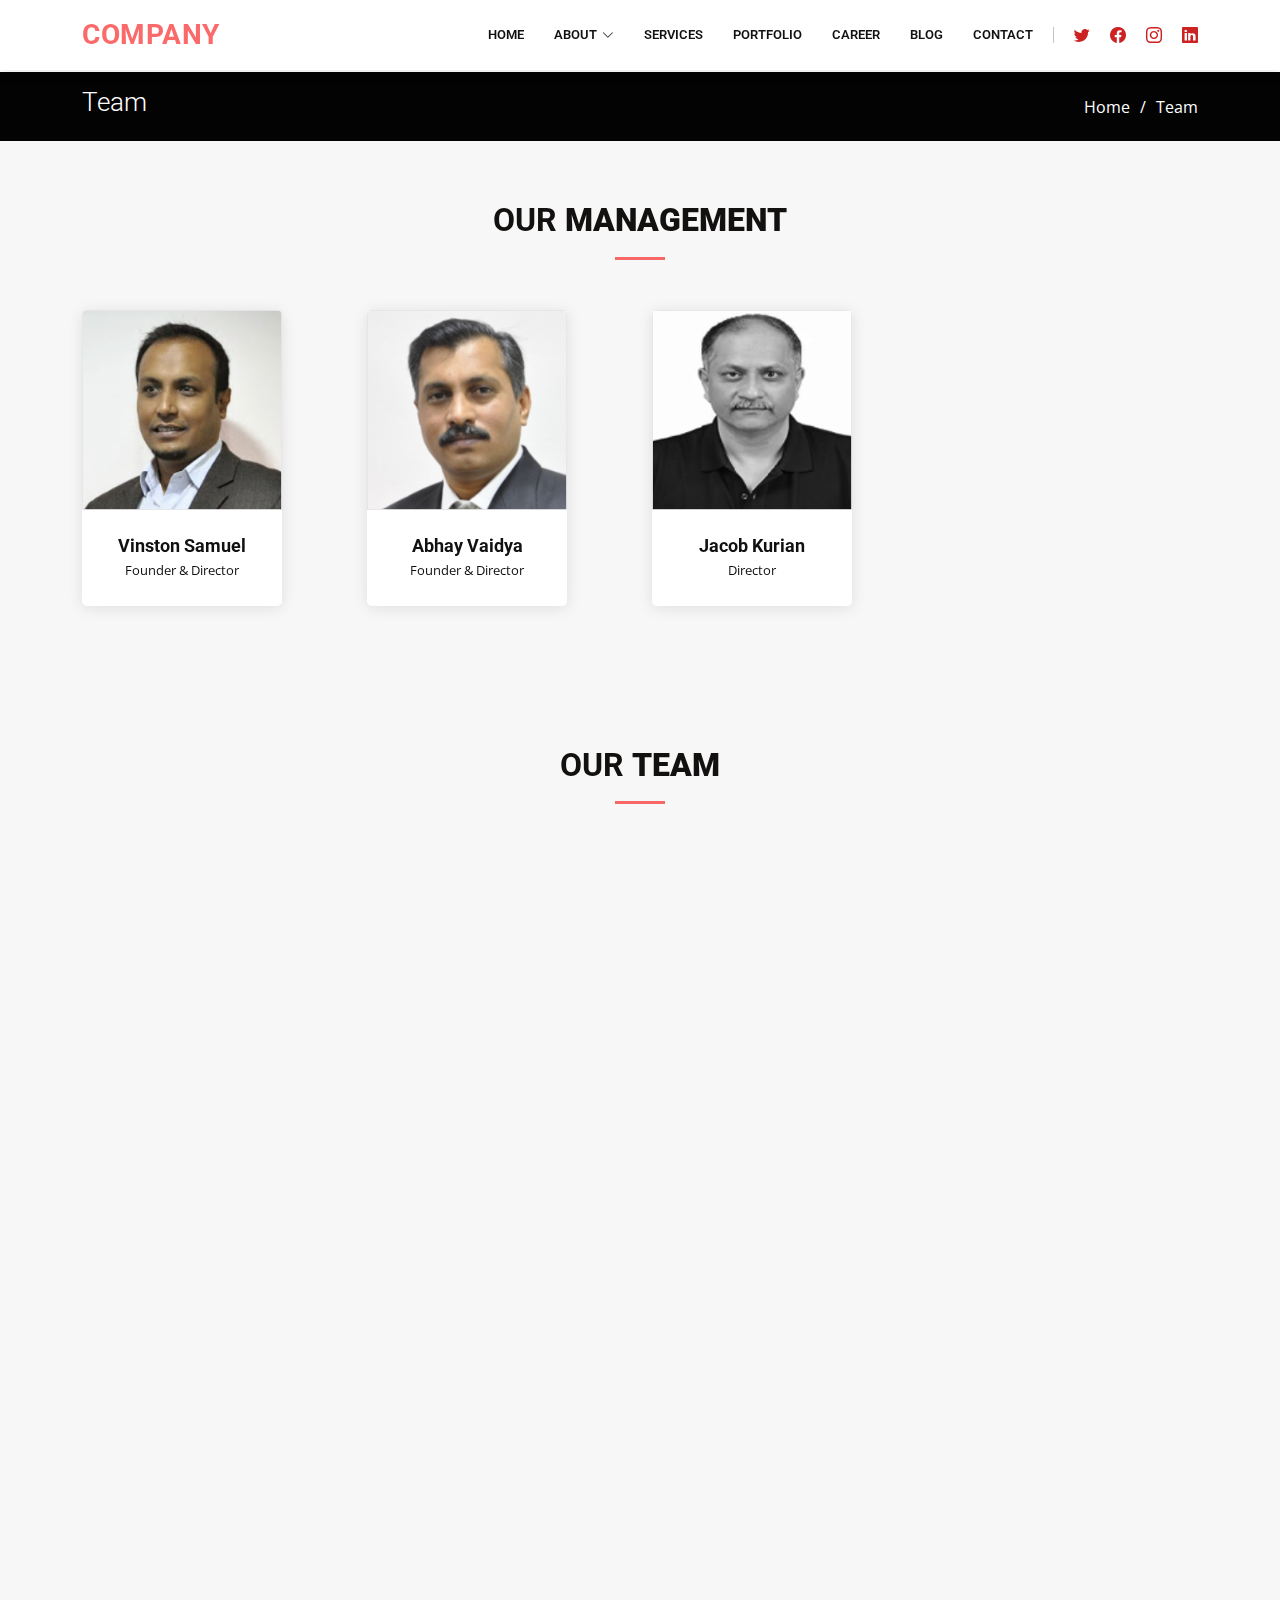
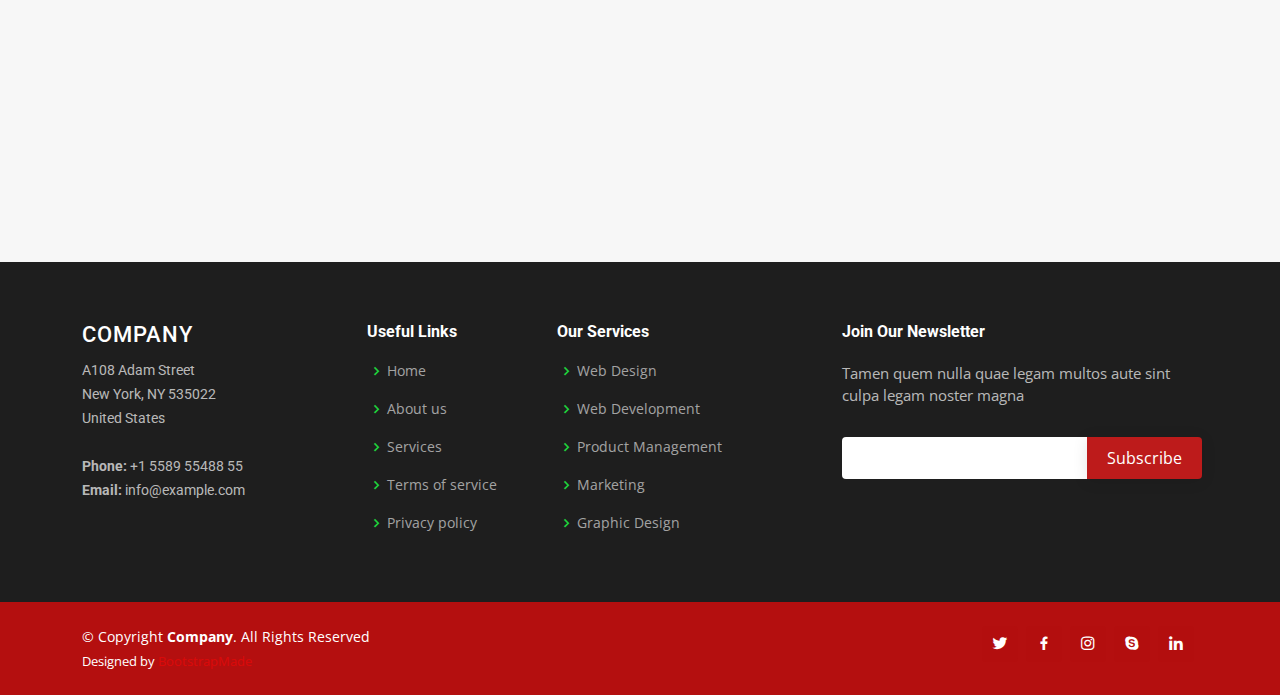
<file: team.html>
<!DOCTYPE html>
<html lang="en">

<head>
  <meta charset="utf-8">
  <meta content="width=device-width, initial-scale=1.0" name="viewport">

  <title>Grassroots</title>
  <meta content="" name="description">
  <meta content="" name="keywords">

  <!-- Favicons -->
  <!-- <link href="assets/img/favicon.png" rel="icon">
  <link href="assets/img/apple-touch-icon.png" rel="apple-touch-icon"> -->

  <!-- Google Fonts -->
  <link href="https://fonts.googleapis.com/css?family=Open+Sans:300,300i,400,400i,600,600i,700,700i|Roboto:300,300i,400,400i,500,500i,600,600i,700,700i|Poppins:300,300i,400,400i,500,500i,600,600i,700,700i" rel="stylesheet">

  <!-- Vendor CSS Files -->
  <link href="assets/vendor/animate.css/animate.min.css" rel="stylesheet">
  <link href="assets/vendor/aos/aos.css" rel="stylesheet">
  <link href="assets/vendor/bootstrap/css/bootstrap.min.css" rel="stylesheet">
  <link href="assets/vendor/bootstrap-icons/bootstrap-icons.css" rel="stylesheet">
  <link href="assets/vendor/boxicons/css/boxicons.min.css" rel="stylesheet">
  <link href="assets/vendor/glightbox/css/glightbox.min.css" rel="stylesheet">
  <link href="assets/vendor/remixicon/remixicon.css" rel="stylesheet">
  <link href="assets/vendor/swiper/swiper-bundle.min.css" rel="stylesheet">

  <!-- Template Main CSS File -->
  <link href="assets/css/style.css" rel="stylesheet">

  <!-- =======================================================
  * Template Name: Company - v4.7.0
  * Template URL: https://bootstrapmade.com/company-free-html-bootstrap-template/
  * Author: BootstrapMade.com
  * License: https://bootstrapmade.com/license/
  ======================================================== -->
</head>

<body>

  <!-- ======= Header ======= -->
  <header id="header" class="fixed-top">
    <div class="container d-flex align-items-center">

      <h1 class="logo me-auto"><a href="index.html"><span>Com</span>pany</a></h1>
      <!-- Uncomment below if you prefer to use an image logo -->
      <!-- <a href="index.html" class="logo me-auto me-lg-0"><img src="assets/img/logo.png" alt="" class="img-fluid"></a>-->

      <nav id="navbar" class="navbar order-last order-lg-0">
        <ul>
          <li><a href="index.html">Home</a></li>

          <li class="dropdown"><a href="#"><span>About</span> <i class="bi bi-chevron-down"></i></a>
            <ul>
              <li><a href="about.html">About Us</a></li>
              <li><a href="team.html" class="active">Team</a></li>
              <li><a href="testimonials.html">Testimonials</a></li>
              <li class="dropdown"><a href="#"><span>Deep Drop Down</span> <i class="bi bi-chevron-right"></i></a>
                <ul>
                  <li><a href="#">Deep Drop Down 1</a></li>
                  <li><a href="#">Deep Drop Down 2</a></li>
                  <li><a href="#">Deep Drop Down 3</a></li>
                  <li><a href="#">Deep Drop Down 4</a></li>
                  <li><a href="#">Deep Drop Down 5</a></li>
                </ul>
              </li>
            </ul>
          </li>

          <li><a href="services.html">Services</a></li>
          <li><a href="portfolio.html">Portfolio</a></li>
          <li><a href="career.html">Career</a></li>
          <li><a href="blog.html">Blog</a></li>
          <li><a href="contact.html">Contact</a></li>

        </ul>
        <i class="bi bi-list mobile-nav-toggle"></i>
      </nav><!-- .navbar -->

      <div class="header-social-links d-flex">
        <a href="#" class="twitter"><i class="bu bi-twitter"></i></a>
        <a href="#" class="facebook"><i class="bu bi-facebook"></i></a>
        <a href="#" class="instagram"><i class="bu bi-instagram"></i></a>
        <a href="#" class="linkedin"><i class="bu bi-linkedin"></i></i></a>
      </div>

    </div>
  </header><!-- End Header -->

  <main id="main">

    <!-- ======= Breadcrumbs ======= -->
    <section id="breadcrumbs" class="breadcrumbs">
      <div class="container">

        <div class="d-flex justify-content-between align-items-center">
          <h2>Team</h2>
          <ol>
            <li><a href="index.html">Home</a></li>
            <li>Team</li>
          </ol>
        </div>

      </div>
    </section><!-- End Breadcrumbs -->

    <!-- ======= Our Team Section ======= -->
    <section id="team" class="team section-bg">
      <div class="container">

        <div class="section-title" data-aos="fade-up">
          <h2>Our <strong>Management</strong></h2>
          <!-- <p>Magnam dolores commodi suscipit. Necessitatibus eius consequatur ex aliquid fuga eum quidem. Sit sint consectetur velit. Quisquam quos quisquam cupiditate. Et nemo qui impedit suscipit alias ea. Quia fugiat sit in iste officiis commodi quidem hic quas.</p> -->
        </div>

        <div class="row">

          <div class="col-lg-3 col-md-6 d-flex align-items-stretch">
            <div class="member" data-aos="fade-up">
              <div class="member-img">
               
                <img src="assets/img/vinston.png" class="img-fluid" alt="" style="max-height: 200px;max-width: 200px;align-items: center;">
                <div class="social">
                  
                  <a href=""><i class="bi bi-twitter"></i></a>
                  <a href=""><i class="bi bi-facebook"></i></a>
                  <a href=""><i class="bi bi-instagram"></i></a>
                  <a href=""><i class="bi bi-linkedin"></i></a>
                </div>
              </div>
              <div class="member-info">
                <h4>Vinston Samuel</h4>
                <span>Founder & Director</span>
              </div>
            </div>
          </div>

          <div class="col-lg-3 col-md-6 d-flex align-items-stretch">
            <div class="member" data-aos="fade-up" data-aos-delay="100">
              <div class="member-img">
                <img src="assets/img/abhay.png" class="img-fluid" alt="" style="max-height: 200px;max-width: 200px;align-items: center;">
                <div class="social">
                  <a href=""><i class="bi bi-twitter"></i></a>
                  <a href=""><i class="bi bi-facebook"></i></a>
                  <a href=""><i class="bi bi-instagram"></i></a>
                  <a href=""><i class="bi bi-linkedin"></i></a>
                </div>
              </div>
              <div class="member-info">
                <h4>Abhay Vaidya
                </h4>
                <span>Founder & Director</span>
              </div>
            </div>
          </div>

          <div class="col-lg-3 col-md-6 d-flex align-items-stretch">
            <div class="member" data-aos="fade-up" data-aos-delay="200">
              <div class="member-img">
                <img src="assets/img/jacob.png" class="img-fluid" alt=""  style="max-height: 200px;max-width: 200px; align-items: center;">
                <div class="social">
                  <a href=""><i class="bi bi-twitter"></i></a>
                  <a href=""><i class="bi bi-facebook"></i></a>
                  <a href=""><i class="bi bi-instagram"></i></a>
                  <a href=""><i class="bi bi-linkedin"></i></a>
                </div>
              </div>
              <div class="member-info">
                <h4>Jacob Kurian</h4>
                <span>Director</span>
              </div>
            </div>
          </div>

          <!-- <div class="col-lg-3 col-md-6 d-flex align-items-stretch">
            <div class="member" data-aos="fade-up" data-aos-delay="300">
              <div class="member-img">
                <img src="assets/img/team/team-4.jpg" class="img-fluid" alt="">
                <div class="social">
                  <a href=""><i class="bi bi-twitter"></i></a>
                  <a href=""><i class="bi bi-facebook"></i></a>
                  <a href=""><i class="bi bi-instagram"></i></a>
                  <a href=""><i class="bi bi-linkedin"></i></a>
                </div>
              </div>
              <div class="member-info">
                <h4>Amanda Jepson</h4>
                <span>Accountant</span>
              </div>
            </div>
          </div>

        </div> -->

      </div>
    </section><!-- End Our Team Section -->

    <section id="team" class="team section-bg">
      <div class="container">

        <div class="section-title" data-aos="fade-up">
          <h2>Our <strong>Team</strong></h2>
          <!-- <p>Magnam dolores commodi suscipit. Necessitatibus eius consequatur ex aliquid fuga eum quidem. Sit sint consectetur velit. Quisquam quos quisquam cupiditate. Et nemo qui impedit suscipit alias ea. Quia fugiat sit in iste officiis commodi quidem hic quas.</p> -->
        </div>

        <div class="row">

          <div class="col-lg-3 col-md-6 d-flex align-items-stretch">
            <div class="member" data-aos="fade-up">
              <div class="member-img">
                <img src="assets/img/sharath.png" class="img-fluid" alt="" style="max-width: 200px; max-height:200px;">
                <div class="social">
                  <a href=""><i class="bi bi-twitter"></i></a>
                  <a href=""><i class="bi bi-facebook"></i></a>
                  <a href=""><i class="bi bi-instagram"></i></a>
                  <a href=""><i class="bi bi-linkedin"></i></a>
                </div>
              </div>
              <div class="member-info">
                <h4>Sharath Kumar
                  </h4>
                <span>Vice President - Operations</span>
              </div>
            </div>
          </div>

          <div class="col-lg-3 col-md-6 d-flex align-items-stretch">
            <div class="member" data-aos="fade-up" data-aos-delay="100">
              <div class="member-img">
                <img src="assets/img/shiv.jpg" class="img-fluid" alt="" style="max-width: 200px; max-height:200px;min-height: 200px;">
                <div class="social">
                  <a href=""><i class="bi bi-twitter"></i></a>
                  <a href=""><i class="bi bi-facebook"></i></a>
                  <a href=""><i class="bi bi-instagram"></i></a>
                  <a href=""><i class="bi bi-linkedin"></i></a>
                </div>
              </div>
              <div class="member-info">
                <h4>Shivprasad Kadoor 

                </h4>
                <span>Business Head</span>
              </div>
            </div>
          </div>

          <div class="col-lg-3 col-md-6 d-flex align-items-stretch">
            <div class="member" data-aos="fade-up" data-aos-delay="200">
              <div class="member-img">
                <img src="assets/img/Gajendra.jpg" class="img-fluid" alt="" style="min-width: 200px; min-height:200px;">
                <div class="social">
                  <a href=""><i class="bi bi-twitter"></i></a>
                  <a href=""><i class="bi bi-facebook"></i></a>
                  <a href=""><i class="bi bi-instagram"></i></a>
                  <a href=""><i class="bi bi-linkedin"></i></a>
                </div>
              </div>
              <div class="member-info">
                <h4>Gajendra Singh
                  </h4>
                <span>Head - IT</span>
              </div>
            </div>
          </div>

          <div class="col-lg-3 col-md-6 d-flex align-items-stretch">
            <div class="member" data-aos="fade-up" data-aos-delay="300">
              <div class="member-img">
                <img src="assets/img/gs.png" class="img-fluid" alt="" style="min-width: 200px; min-height:200px;">
                <div class="social">
                  <a href=""><i class="bi bi-twitter"></i></a>
                  <a href=""><i class="bi bi-facebook"></i></a>
                  <a href=""><i class="bi bi-instagram"></i></a>
                  <a href=""><i class="bi bi-linkedin"></i></a>
                </div>
              </div>
              <div class="member-info">
                <h4>Gautam S
                  </h4>
                <span>Head - Accounts</span>
              </div>
            </div>
          </div>

          <div class="col-lg-3 col-md-6 d-flex align-items-stretch">
            <div class="member" data-aos="fade-up" data-aos-delay="100">
              <div class="member-img">
                <img src="assets/img/ravikanth.png" class="img-fluid" alt="" style="min-width: 200px; min-height:200px;">
                <div class="social">
                  <a href=""><i class="bi bi-twitter"></i></a>
                  <a href=""><i class="bi bi-facebook"></i></a>
                  <a href=""><i class="bi bi-instagram"></i></a>
                  <a href=""><i class="bi bi-linkedin"></i></a>
                </div>
              </div>
              <div class="member-info">
                <h4>Ravikanth
                  

                </h4>
                <span>Head - Operations</span>
              </div>
            </div>
          </div>

          <div class="col-lg-3 col-md-6 d-flex align-items-stretch">
            <div class="member" data-aos="fade-up" data-aos-delay="100">
              <div class="member-img">
                <img src="assets/img/ramesh.png" class="img-fluid" alt="" style="min-width: 200px; min-height:200px;">
                <div class="social">
                  <a href=""><i class="bi bi-twitter"></i></a>
                  <a href=""><i class="bi bi-facebook"></i></a>
                  <a href=""><i class="bi bi-instagram"></i></a>
                  <a href=""><i class="bi bi-linkedin"></i></a>
                </div>
              </div>
              <div class="member-info">
                <h4>Ramesh
                  
                </h4>
                <span>Head - Administration
                </span>
              </div>
            </div>
          </div>

          <div class="col-lg-3 col-md-6 d-flex align-items-stretch">
            <div class="member" data-aos="fade-up" data-aos-delay="100">
              <div class="member-img" >
                <img src="assets/img/veema.png" class="img-fluid" alt="" style="min-width: 200px; min-height:200px;">
                <div class="social">
                  <a href=""><i class="bi bi-twitter"></i></a>
                  <a href=""><i class="bi bi-facebook"></i></a>
                  <a href=""><i class="bi bi-instagram"></i></a>
                  <a href=""><i class="bi bi-linkedin"></i></a>
                </div>
              </div>
              <div class="member-info" >
                <h4>Veema T
                  
                </h4>
                <span>Head - Site HR
                  
                </span>
              </div>
            </div>
          </div>

          <div class="col-lg-3 col-md-6 d-flex align-items-stretch">
            <div class="member" data-aos="fade-up" data-aos-delay="100">
              <div class="member-img">
                <img src="assets/img/ss.png" class="img-fluid" alt="" style="min-width: 200px; min-height:200px;">
                <div class="social">
                  <a href=""><i class="bi bi-twitter"></i></a>
                  <a href=""><i class="bi bi-facebook"></i></a>
                  <a href=""><i class="bi bi-instagram"></i></a>
                  <a href=""><i class="bi bi-linkedin"></i></a>
                </div>
              </div>
              <div class="member-info">
                <h4>Shree Sudha
                 
                  
                </h4>
                <span> Head - Finance
                  
                </span>
              </div>
            </div>
          </div>

          <div class="col-lg-3 col-md-6 d-flex align-items-stretch">
            <div class="member" data-aos="fade-up" data-aos-delay="100">
              <div class="member-img">
                <img src="assets/img/ben.png" class="img-fluid" alt="" style="min-width: 200px; min-height:200px;">
                <div class="social">
                  <a href=""><i class="bi bi-twitter"></i></a>
                  <a href=""><i class="bi bi-facebook"></i></a>
                  <a href=""><i class="bi bi-instagram"></i></a>
                  <a href=""><i class="bi bi-linkedin"></i></a>
                </div>
              </div>
              <div class="member-info">
                <h4>Ben Subbarao
                  
                 
                  
                </h4>
                <span> Head - HR, Training & Compliance
                  
                </span>
              </div>
            </div>
          </div>

          <div class="col-lg-3 col-md-6 d-flex align-items-stretch">
            <div class="member" data-aos="fade-up" data-aos-delay="100">
              <div class="member-img">
                <img src="assets/img/sudeer-reddy.png" class="img-fluid" alt="" style="min-width: 200px; min-height:200px;">
                <div class="social">
                  <a href=""><i class="bi bi-twitter"></i></a>
                  <a href=""><i class="bi bi-facebook"></i></a>
                  <a href=""><i class="bi bi-instagram"></i></a>
                  <a href=""><i class="bi bi-linkedin"></i></a>
                </div>
              </div>
              <div class="member-info">
                <h4>Sudhir Reddy </h4>
                <span>  Head - Client Relations </span>
              </div>
            </div>
          </div>
          <div class="col-lg-3 col-md-6 d-flex align-items-stretch">
            <div class="member" data-aos="fade-up" data-aos-delay="100">
              <div class="member-img">
                <img src="assets/img/Lloyd-Dvaz (1).png" class="img-fluid" alt="" style="min-width: 200px; min-height:200px;">
                <div class="social">
                  <a href=""><i class="bi bi-twitter"></i></a>
                  <a href=""><i class="bi bi-facebook"></i></a>
                  <a href=""><i class="bi bi-instagram"></i></a>
                  <a href=""><i class="bi bi-linkedin"></i></a>
                </div>
              </div>
              <div class="member-info">
                <h4>Lyoyd Dvaz </h4>
                <span>  Head - Marcom </span>
              </div>
            </div>
          </div>

          <div class="col-lg-3 col-md-6 d-flex align-items-stretch">
            <div class="member" data-aos="fade-up" data-aos-delay="100">
              <div class="member-img">
                <img src="assets/img/naveen-mithra.png" class="img-fluid" alt="" style="min-width: 200px; min-height:200px;">
                <div class="social">
                  <a href=""><i class="bi bi-twitter"></i></a>
                  <a href=""><i class="bi bi-facebook"></i></a>
                  <a href=""><i class="bi bi-instagram"></i></a>
                  <a href=""><i class="bi bi-linkedin"></i></a>
                </div>
              </div>
              <div class="member-info">
                <h4>Naveen Mithra
                  
                  
                </h4>
                <span> Head - Client Relations
                 
                  
                </span>
              </div>
            </div>
          </div>

        </div>

      </div>
    </section><!-- End Our Team Section -->

  </main><!-- End #main -->

  
  <!-- ======= Footer ======= -->
  <footer id="footer">

    <div class="footer-top">
      <div class="container">
        <div class="row">

          <div class="col-lg-3 col-md-6 footer-contact">
            <h3>Company</h3>
            <p>
              A108 Adam Street <br>
              New York, NY 535022<br>
              United States <br><br>
              <strong>Phone:</strong> +1 5589 55488 55<br>
              <strong>Email:</strong> info@example.com<br>
            </p>
          </div>

          <div class="col-lg-2 col-md-6 footer-links">
            <h4>Useful Links</h4>
            <ul>
              <li><i class="bx bx-chevron-right"></i> <a href="#">Home</a></li>
              <li><i class="bx bx-chevron-right"></i> <a href="#">About us</a></li>
              <li><i class="bx bx-chevron-right"></i> <a href="#">Services</a></li>
              <li><i class="bx bx-chevron-right"></i> <a href="#">Terms of service</a></li>
              <li><i class="bx bx-chevron-right"></i> <a href="#">Privacy policy</a></li>
            </ul>
          </div>

          <div class="col-lg-3 col-md-6 footer-links">
            <h4>Our Services</h4>
            <ul>
              <li><i class="bx bx-chevron-right"></i> <a href="#">Web Design</a></li>
              <li><i class="bx bx-chevron-right"></i> <a href="#">Web Development</a></li>
              <li><i class="bx bx-chevron-right"></i> <a href="#">Product Management</a></li>
              <li><i class="bx bx-chevron-right"></i> <a href="#">Marketing</a></li>
              <li><i class="bx bx-chevron-right"></i> <a href="#">Graphic Design</a></li>
            </ul>
          </div>

          <div class="col-lg-4 col-md-6 footer-newsletter">
            <h4>Join Our Newsletter</h4>
            <p>Tamen quem nulla quae legam multos aute sint culpa legam noster magna</p>
            <form action="" method="post">
              <input type="email" name="email"><input type="submit" value="Subscribe">
            </form>
          </div>

        </div>
      </div>
    </div>

    <div class="container d-md-flex py-4">

      <div class="me-md-auto text-center text-md-start">
        <div class="copyright">
          &copy; Copyright <strong><span>Company</span></strong>. All Rights Reserved
        </div>
        <div class="credits">
          <!-- All the links in the footer should remain intact. -->
          <!-- You can delete the links only if you purchased the pro version. -->
          <!-- Licensing information: https://bootstrapmade.com/license/ -->
          <!-- Purchase the pro version with working PHP/AJAX contact form: https://bootstrapmade.com/company-free-html-bootstrap-template/ -->
          Designed by <a href="https://bootstrapmade.com/">BootstrapMade</a>
        </div>
      </div>
      <div class="social-links text-center text-md-right pt-3 pt-md-0">
        <a href="#" class="twitter"><i class="bx bxl-twitter"></i></a>
        <a href="#" class="facebook"><i class="bx bxl-facebook"></i></a>
        <a href="#" class="instagram"><i class="bx bxl-instagram"></i></a>
        <a href="#" class="google-plus"><i class="bx bxl-skype"></i></a>
        <a href="#" class="linkedin"><i class="bx bxl-linkedin"></i></a>
      </div>
    </div>
  </footer><!-- End Footer -->

  <a href="#" class="back-to-top d-flex align-items-center justify-content-center"><i class="bi bi-arrow-up-short"></i></a>

  <!-- Vendor JS Files -->
  <script src="assets/vendor/aos/aos.js"></script>
  <script src="assets/vendor/bootstrap/js/bootstrap.bundle.min.js"></script>
  <script src="assets/vendor/glightbox/js/glightbox.min.js"></script>
  <script src="assets/vendor/isotope-layout/isotope.pkgd.min.js"></script>
  <script src="assets/vendor/swiper/swiper-bundle.min.js"></script>
  <script src="assets/vendor/waypoints/noframework.waypoints.js"></script>
  <script src="assets/vendor/php-email-form/validate.js"></script>

  <!-- Template Main JS File -->
  <script src="assets/js/main.js"></script>

</body>

</html>
</file>
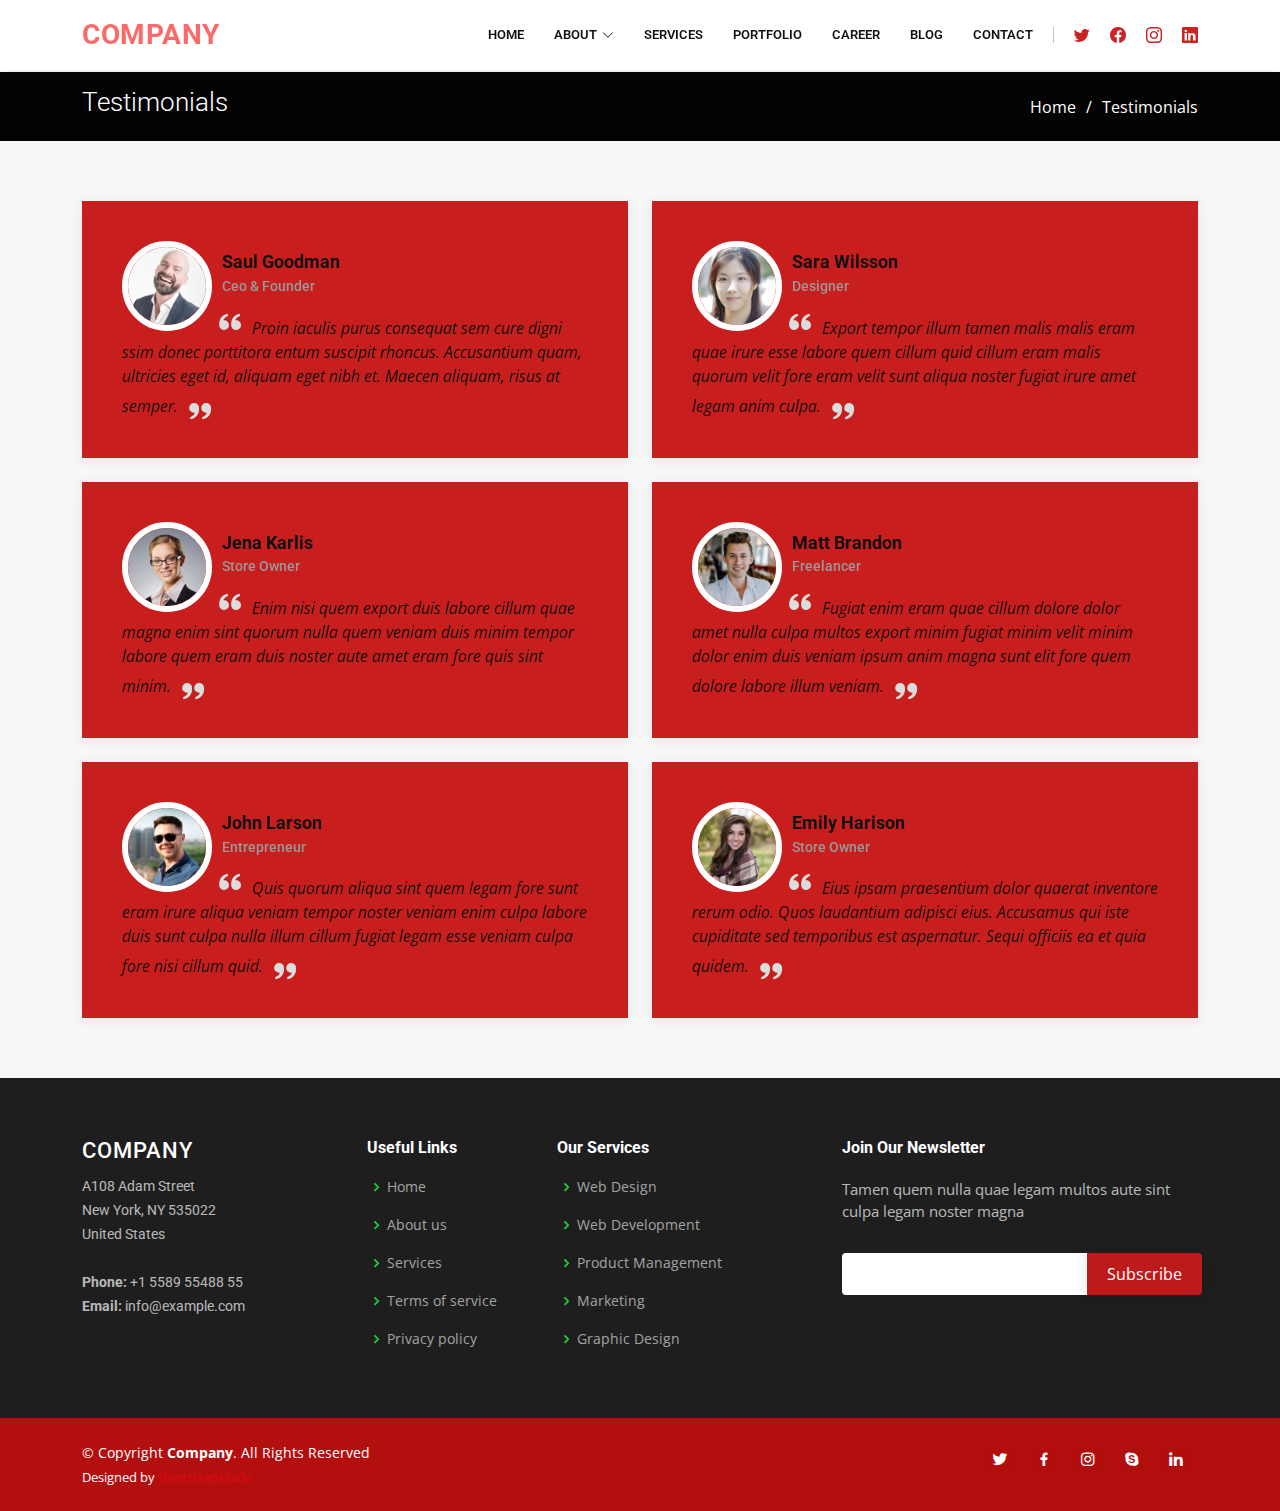
<file: testimonials.html>
<!DOCTYPE html>
<html lang="en">

<head>
  <meta charset="utf-8">
  <meta content="width=device-width, initial-scale=1.0" name="viewport">

  <title>Grassroots</title>
  <meta content="" name="description">
  <meta content="" name="keywords">

  <!-- Favicons -->
  <!-- <link href="assets/img/favicon.png" rel="icon">
  <link href="assets/img/apple-touch-icon.png" rel="apple-touch-icon"> -->

  <!-- Google Fonts -->
  <link href="https://fonts.googleapis.com/css?family=Open+Sans:300,300i,400,400i,600,600i,700,700i|Roboto:300,300i,400,400i,500,500i,600,600i,700,700i|Poppins:300,300i,400,400i,500,500i,600,600i,700,700i" rel="stylesheet">

  <!-- Vendor CSS Files -->
  <link href="assets/vendor/animate.css/animate.min.css" rel="stylesheet">
  <link href="assets/vendor/aos/aos.css" rel="stylesheet">
  <link href="assets/vendor/bootstrap/css/bootstrap.min.css" rel="stylesheet">
  <link href="assets/vendor/bootstrap-icons/bootstrap-icons.css" rel="stylesheet">
  <link href="assets/vendor/boxicons/css/boxicons.min.css" rel="stylesheet">
  <link href="assets/vendor/glightbox/css/glightbox.min.css" rel="stylesheet">
  <link href="assets/vendor/remixicon/remixicon.css" rel="stylesheet">
  <link href="assets/vendor/swiper/swiper-bundle.min.css" rel="stylesheet">

  <!-- Template Main CSS File -->
  <link href="assets/css/style.css" rel="stylesheet">

  <!-- =======================================================
  * Template Name: Company - v4.7.0
  * Template URL: https://bootstrapmade.com/company-free-html-bootstrap-template/
  * Author: BootstrapMade.com
  * License: https://bootstrapmade.com/license/
  ======================================================== -->
</head>

<body>

  <!-- ======= Header ======= -->
  <header id="header" class="fixed-top">
    <div class="container d-flex align-items-center">

      <h1 class="logo me-auto"><a href="index.html"><span>Com</span>pany</a></h1>
      <!-- Uncomment below if you prefer to use an image logo -->
      <!-- <a href="index.html" class="logo me-auto me-lg-0"><img src="assets/img/logo.png" alt="" class="img-fluid"></a>-->

      <nav id="navbar" class="navbar order-last order-lg-0">
        <ul>
          <li><a href="index.html">Home</a></li>

          <li class="dropdown"><a href="#"><span>About</span> <i class="bi bi-chevron-down"></i></a>
            <ul>
              <li><a href="about.html">About Us</a></li>
              <li><a href="team.html">Team</a></li>
              <li><a href="testimonials.html" class="active">Testimonials</a></li>
              <li class="dropdown"><a href="#"><span>Deep Drop Down</span> <i class="bi bi-chevron-right"></i></a>
                <ul>
                  <li><a href="#">Deep Drop Down 1</a></li>
                  <li><a href="#">Deep Drop Down 2</a></li>
                  <li><a href="#">Deep Drop Down 3</a></li>
                  <li><a href="#">Deep Drop Down 4</a></li>
                  <li><a href="#">Deep Drop Down 5</a></li>
                </ul>
              </li>
            </ul>
          </li>

          <li><a href="services.html">Services</a></li>
          <li><a href="portfolio.html">Portfolio</a></li>
          <li><a href="career.html">Career</a></li>
          <li><a href="blog.html">Blog</a></li>
          <li><a href="contact.html">Contact</a></li>

        </ul>
        <i class="bi bi-list mobile-nav-toggle"></i>
      </nav><!-- .navbar -->

      <div class="header-social-links d-flex">
        <a href="#" class="twitter"><i class="bu bi-twitter"></i></a>
        <a href="#" class="facebook"><i class="bu bi-facebook"></i></a>
        <a href="#" class="instagram"><i class="bu bi-instagram"></i></a>
        <a href="#" class="linkedin"><i class="bu bi-linkedin"></i></i></a>
      </div>

    </div>
  </header><!-- End Header -->

  <main id="main">

    <!-- ======= Breadcrumbs ======= -->
    <section id="breadcrumbs" class="breadcrumbs">
      <div class="container">

        <div class="d-flex justify-content-between align-items-center">
          <h2>Testimonials</h2>
          <ol>
            <li><a href="index.html">Home</a></li>
            <li>Testimonials</li>
          </ol>
        </div>

      </div>
    </section><!-- End Breadcrumbs -->

    <!-- ======= Testimonials Section ======= -->
    <section id="testimonials" class="testimonials section-bg">
      <div class="container">

        <div class="row">

          <div class="col-lg-6" data-aos="fade-up">
            <div class="testimonial-item">
              <img src="assets/img/testimonials/testimonials-1.jpg" class="testimonial-img" alt="">
              <h3>Saul Goodman</h3>
              <h4>Ceo &amp; Founder</h4>
              <p>
                <i class="bx bxs-quote-alt-left quote-icon-left"></i>
                Proin iaculis purus consequat sem cure digni ssim donec porttitora entum suscipit rhoncus. Accusantium quam, ultricies eget id, aliquam eget nibh et. Maecen aliquam, risus at semper.
                <i class="bx bxs-quote-alt-right quote-icon-right"></i>
              </p>
            </div>
          </div>

          <div class="col-lg-6" data-aos="fade-up" data-aos-delay="100">
            <div class="testimonial-item mt-4 mt-lg-0">
              <img src="assets/img/testimonials/testimonials-2.jpg" class="testimonial-img" alt="">
              <h3>Sara Wilsson</h3>
              <h4>Designer</h4>
              <p>
                <i class="bx bxs-quote-alt-left quote-icon-left"></i>
                Export tempor illum tamen malis malis eram quae irure esse labore quem cillum quid cillum eram malis quorum velit fore eram velit sunt aliqua noster fugiat irure amet legam anim culpa.
                <i class="bx bxs-quote-alt-right quote-icon-right"></i>
              </p>
            </div>
          </div>

          <div class="col-lg-6" data-aos="fade-up" data-aos-delay="200">
            <div class="testimonial-item mt-4">
              <img src="assets/img/testimonials/testimonials-3.jpg" class="testimonial-img" alt="">
              <h3>Jena Karlis</h3>
              <h4>Store Owner</h4>
              <p>
                <i class="bx bxs-quote-alt-left quote-icon-left"></i>
                Enim nisi quem export duis labore cillum quae magna enim sint quorum nulla quem veniam duis minim tempor labore quem eram duis noster aute amet eram fore quis sint minim.
                <i class="bx bxs-quote-alt-right quote-icon-right"></i>
              </p>
            </div>
          </div>

          <div class="col-lg-6" data-aos="fade-up" data-aos-delay="300">
            <div class="testimonial-item mt-4">
              <img src="assets/img/testimonials/testimonials-4.jpg" class="testimonial-img" alt="">
              <h3>Matt Brandon</h3>
              <h4>Freelancer</h4>
              <p>
                <i class="bx bxs-quote-alt-left quote-icon-left"></i>
                Fugiat enim eram quae cillum dolore dolor amet nulla culpa multos export minim fugiat minim velit minim dolor enim duis veniam ipsum anim magna sunt elit fore quem dolore labore illum veniam.
                <i class="bx bxs-quote-alt-right quote-icon-right"></i>
              </p>
            </div>
          </div>

          <div class="col-lg-6" data-aos="fade-up" data-aos-delay="400">
            <div class="testimonial-item mt-4">
              <img src="assets/img/testimonials/testimonials-5.jpg" class="testimonial-img" alt="">
              <h3>John Larson</h3>
              <h4>Entrepreneur</h4>
              <p>
                <i class="bx bxs-quote-alt-left quote-icon-left"></i>
                Quis quorum aliqua sint quem legam fore sunt eram irure aliqua veniam tempor noster veniam enim culpa labore duis sunt culpa nulla illum cillum fugiat legam esse veniam culpa fore nisi cillum quid.
                <i class="bx bxs-quote-alt-right quote-icon-right"></i>
              </p>
            </div>
          </div>

          <div class="col-lg-6" data-aos="fade-up" data-aos-delay="500">
            <div class="testimonial-item mt-4">
              <img src="assets/img/testimonials/testimonials-6.jpg" class="testimonial-img" alt="">
              <h3>Emily Harison</h3>
              <h4>Store Owner</h4>
              <p>
                <i class="bx bxs-quote-alt-left quote-icon-left"></i>
                Eius ipsam praesentium dolor quaerat inventore rerum odio. Quos laudantium adipisci eius. Accusamus qui iste cupiditate sed temporibus est aspernatur. Sequi officiis ea et quia quidem.
                <i class="bx bxs-quote-alt-right quote-icon-right"></i>
              </p>
            </div>
          </div>

        </div>

      </div>
    </section><!-- End Testimonials Section -->

  </main><!-- End #main -->

  <!-- ======= Footer ======= -->
  <footer id="footer">

    <div class="footer-top">
      <div class="container">
        <div class="row">

          <div class="col-lg-3 col-md-6 footer-contact">
            <h3>Company</h3>
            <p>
              A108 Adam Street <br>
              New York, NY 535022<br>
              United States <br><br>
              <strong>Phone:</strong> +1 5589 55488 55<br>
              <strong>Email:</strong> info@example.com<br>
            </p>
          </div>

          <div class="col-lg-2 col-md-6 footer-links">
            <h4>Useful Links</h4>
            <ul>
              <li><i class="bx bx-chevron-right"></i> <a href="#">Home</a></li>
              <li><i class="bx bx-chevron-right"></i> <a href="#">About us</a></li>
              <li><i class="bx bx-chevron-right"></i> <a href="#">Services</a></li>
              <li><i class="bx bx-chevron-right"></i> <a href="#">Terms of service</a></li>
              <li><i class="bx bx-chevron-right"></i> <a href="#">Privacy policy</a></li>
            </ul>
          </div>

          <div class="col-lg-3 col-md-6 footer-links">
            <h4>Our Services</h4>
            <ul>
              <li><i class="bx bx-chevron-right"></i> <a href="#">Web Design</a></li>
              <li><i class="bx bx-chevron-right"></i> <a href="#">Web Development</a></li>
              <li><i class="bx bx-chevron-right"></i> <a href="#">Product Management</a></li>
              <li><i class="bx bx-chevron-right"></i> <a href="#">Marketing</a></li>
              <li><i class="bx bx-chevron-right"></i> <a href="#">Graphic Design</a></li>
            </ul>
          </div>

          <div class="col-lg-4 col-md-6 footer-newsletter">
            <h4>Join Our Newsletter</h4>
            <p>Tamen quem nulla quae legam multos aute sint culpa legam noster magna</p>
            <form action="" method="post">
              <input type="email" name="email"><input type="submit" value="Subscribe">
            </form>
          </div>

        </div>
      </div>
    </div>

    <div class="container d-md-flex py-4">

      <div class="me-md-auto text-center text-md-start">
        <div class="copyright">
          &copy; Copyright <strong><span>Company</span></strong>. All Rights Reserved
        </div>
        <div class="credits">
          <!-- All the links in the footer should remain intact. -->
          <!-- You can delete the links only if you purchased the pro version. -->
          <!-- Licensing information: https://bootstrapmade.com/license/ -->
          <!-- Purchase the pro version with working PHP/AJAX contact form: https://bootstrapmade.com/company-free-html-bootstrap-template/ -->
          Designed by <a href="https://bootstrapmade.com/">BootstrapMade</a>
        </div>
      </div>
      <div class="social-links text-center text-md-right pt-3 pt-md-0">
        <a href="#" class="twitter"><i class="bx bxl-twitter"></i></a>
        <a href="#" class="facebook"><i class="bx bxl-facebook"></i></a>
        <a href="#" class="instagram"><i class="bx bxl-instagram"></i></a>
        <a href="#" class="google-plus"><i class="bx bxl-skype"></i></a>
        <a href="#" class="linkedin"><i class="bx bxl-linkedin"></i></a>
      </div>
    </div>
  </footer><!-- End Footer -->

  <a href="#" class="back-to-top d-flex align-items-center justify-content-center"><i class="bi bi-arrow-up-short"></i></a>

  <!-- Vendor JS Files -->
  <script src="assets/vendor/aos/aos.js"></script>
  <script src="assets/vendor/bootstrap/js/bootstrap.bundle.min.js"></script>
  <script src="assets/vendor/glightbox/js/glightbox.min.js"></script>
  <script src="assets/vendor/isotope-layout/isotope.pkgd.min.js"></script>
  <script src="assets/vendor/swiper/swiper-bundle.min.js"></script>
  <script src="assets/vendor/waypoints/noframework.waypoints.js"></script>
  <script src="assets/vendor/php-email-form/validate.js"></script>

  <!-- Template Main JS File -->
  <script src="assets/js/main.js"></script>

</body>

</html>
</file>
<file: assets/css/style.css>
/**
* Template Name: Company - v4.7.0
* Template URL: https://bootstrapmade.com/company-free-html-bootstrap-template/
* Author: BootstrapMade.com
* License: https://bootstrapmade.com/license/
*/

/*--------------------------------------------------------------
# General
--------------------------------------------------------------*/
body {
  font-family: "Open Sans", sans-serif;
  color: #131110;
}

a {
  color: #F8060699;
  text-decoration: none;
}

a:hover {
  color: #e60909;
  text-decoration: none;
}

h1, h2, h3, h4, h5, h6 {
  font-family: "Roboto", sans-serif;
}

/*--------------------------------------------------------------
# Back to top button
--------------------------------------------------------------*/
.back-to-top {
  position: fixed;
  visibility: hidden;
  opacity: 0;
  right: 50%;
  bottom: 15px;
  z-index: 996;
  background: #e6e0e099;
  width: 40px;
  height: 40px;
  border-radius: 4px;
  transition: all 0.4s;
  
}
.back-to-top i {
  font-size: 28px;
  color: rgb(22, 21, 21);
  line-height: 0;
  
  
}
.back-to-top:hover {
  background: #F8060699;
  color: #fff;
}
.back-to-top.active {
  visibility: visible;
  opacity: 1;
}

/*--------------------------------------------------------------
# Disable AOS delay on mobile
--------------------------------------------------------------*/
@media screen and (max-width: 768px) {
  [data-aos-delay] {
    transition-delay: 0 !important;
  }
}
/*--------------------------------------------------------------
# Header
--------------------------------------------------------------*/
#header {
  background: #fff;
  transition: all 0.5s;
  z-index: 997;
  padding: 15px 0;
  box-shadow: 0px 2px 15px rgba(0, 0, 0, 0.1);
}
#header .logo {
  font-size: 28px;
  margin: 0;
  padding: 0;
  line-height: 1;
  font-weight: 700;
  letter-spacing: 0.5px;
  text-transform: uppercase;
}
#header .logo a {
  color: #F8060699;
}
#header .logo a span {
  color: #F8060699;
}
#header .logo img {
  max-height: 40px;
}

/*--------------------------------------------------------------
# Header Social Links
--------------------------------------------------------------*/
.header-social-links {
  margin-left: 20px;
  border-left: 1px solid #c4c4c4;
}
.header-social-links a {
  color: #cc2222;
  display: inline-block;
  line-height: 0px;
  transition: 0.3s;
  padding-left: 20px;
}
.header-social-links a i {
  line-height: 0;
}
.header-social-links a:hover {
  color: #331bbd;
}
@media (max-width: 768px) {
  .header-social-links {
    padding: 0 15px 0 0;
    border-left: 0;
  }
}

/*--------------------------------------------------------------
# Navigation Menu
--------------------------------------------------------------*/
/**
* Desktop Navigation 
*/
.navbar {
  padding: 0;
}
.navbar ul {
  margin: 0;
  padding: 0;
  display: flex;
  list-style: none;
  align-items: center;
}
.navbar li {
  position: relative;
}
.navbar a, .navbar a:focus {
  display: flex;
  align-items: center;
  justify-content: space-between;
  padding: 10px 0 10px 30px;
  font-family: "Roboto", sans-serif;
  font-size: 13px;
  font-weight: 600;
  color: #111;
  white-space: nowrap;
  text-transform: uppercase;
  transition: 0.3s;
}
.navbar a i, .navbar a:focus i {
  font-size: 12px;
  line-height: 0;
  margin-left: 5px;
}
.navbar a:hover, .navbar .active, .navbar .active:focus, .navbar li:hover > a {
  color: #bd1b1b;
}
.navbar .dropdown ul {
  display: block;
  position: absolute;
  left: 14px;
  top: calc(100% + 30px);
  margin: 0;
  padding: 10px 0;
  z-index: 99;
  opacity: 0;
  visibility: hidden;
  background: #fff;
  box-shadow: 0px 0px 30px rgba(127, 137, 161, 0.25);
  transition: 0.3s;
  border-top: 2px solid #F8060699;
}
.navbar .dropdown ul li {
  min-width: 200px;
}
.navbar .dropdown ul a {
  padding: 10px 20px;
  font-size: 14px;
  font-weight: 500;
  text-transform: none;
  color: #111;
}
.navbar .dropdown ul a i {
  font-size: 12px;
}
.navbar .dropdown ul a:hover, .navbar .dropdown ul .active:hover, .navbar .dropdown ul li:hover > a {
  color: #F8060699;
}
.navbar .dropdown:hover > ul {
  opacity: 1;
  top: 100%;
  visibility: visible;
}
.navbar .dropdown .dropdown ul {
  top: 0;
  left: calc(100% - 30px);
  visibility: hidden;
}
.navbar .dropdown .dropdown:hover > ul {
  opacity: 1;
  top: 0;
  left: 100%;
  visibility: visible;
}
@media (max-width: 1366px) {
  .navbar .dropdown .dropdown ul {
    left: -90%;
  }
  .navbar .dropdown .dropdown:hover > ul {
    left: -100%;
  }
}

/**
* Mobile Navigation 
*/
.mobile-nav-toggle {
  color: #111;
  font-size: 28px;
  cursor: pointer;
  display: none;
  line-height: 0;
  transition: 0.5s;
}
.mobile-nav-toggle.bi-x {
  color: #fff;
}

@media (max-width: 991px) {
  .mobile-nav-toggle {
    display: block;
  }

  .navbar ul {
    display: none;
  }
}
.navbar-mobile {
  position: fixed;
  overflow: hidden;
  top: 0;
  right: 0;
  left: 0;
  bottom: 0;
  background: rgba(0, 0, 0, 0.9);
  transition: 0.3s;
  z-index: 999;
}
.navbar-mobile .mobile-nav-toggle {
  position: absolute;
  top: 15px;
  right: 15px;
}
.navbar-mobile ul {
  display: block;
  position: absolute;
  top: 55px;
  right: 15px;
  bottom: 15px;
  left: 15px;
  padding: 10px 0;
  background-color: #fff;
  overflow-y: auto;
  transition: 0.3s;
}
.navbar-mobile a, .navbar-mobile a:focus {
  padding: 10px 20px;
  font-size: 15px;
  color: #111;
}
.navbar-mobile a:hover, .navbar-mobile .active, .navbar-mobile li:hover > a {
  color: #F8060699;
}
.navbar-mobile .getstarted, .navbar-mobile .getstarted:focus {
  margin: 15px;
}
.navbar-mobile .dropdown ul {
  position: static;
  display: none;
  margin: 10px 20px;
  padding: 10px 0;
  z-index: 99;
  opacity: 1;
  visibility: visible;
  background: #fff;
  box-shadow: 0px 0px 30px rgba(127, 137, 161, 0.25);
}
.navbar-mobile .dropdown ul li {
  min-width: 200px;
}
.navbar-mobile .dropdown ul a {
  padding: 10px 20px;
}
.navbar-mobile .dropdown ul a i {
  font-size: 12px;
}
.navbar-mobile .dropdown ul a:hover, .navbar-mobile .dropdown ul .active:hover, .navbar-mobile .dropdown ul li:hover > a {
  color: #F8060699;
}
.navbar-mobile .dropdown > .dropdown-active {
  display: block;
}

/*--------------------------------------------------------------
# Hero Section
--------------------------------------------------------------*/
#hero {
  width: 100%;
  height: 90vh;
  background-color: rgba(0, 0, 0, 0.8);
  overflow: hidden;
  position: relative;
}
#hero .carousel, #hero .carousel-inner, #hero .carousel-item, #hero .carousel-item::before {
  background-size: cover;
  background-position: center;
  background-repeat: no-repeat;
  position: absolute;
  top: 0;
  right: 0;
  left: 0;
  bottom: 0;
}
#hero .carousel-container {
  display: flex;
  align-items: flex-end;
  justify-content: center;
  position: absolute;
  bottom: 60px;
  top: 70px;
  left: 55px;
  right: 55px;
}
#hero .carousel-content {
  background: rgba(4, 4, 4, 0.7);
  padding: 20px;
  color: #fff;
  border-top: 5px solid #F8060699;
}
#hero .carousel-content h2 {
  color: #fff;
  margin-bottom: 20px;
  font-size: 28px;
  font-weight: 700;
}
#hero .btn-get-started {
  font-family: "Roboto", sans-serif;
  font-weight: 500;
  font-size: 14px;
  letter-spacing: 1px;
  display: inline-block;
  padding: 12px 32px;
  border-radius: 4px;
  transition: 0.5s;
  line-height: 1;
  margin: 10px;
  color: #fff;
  -webkit-animation-delay: 0.8s;
  animation-delay: 0.8s;
  border: 2px solid #F8060699;
}
#hero .btn-get-started:hover {
  background: #F8060699;
  color: #fff;
  text-decoration: none;
}
#hero .carousel-inner .carousel-item {
  transition-property: opacity;
  background-position: center top;
}
#hero .carousel-inner .carousel-item,
#hero .carousel-inner .active.carousel-item-start,
#hero .carousel-inner .active.carousel-item-end {
  opacity: 0;
  
}
#hero .carousel-inner .active,
#hero .carousel-inner .carousel-item-next.carousel-item-start,
#hero .carousel-inner .carousel-item-prev.carousel-item-end {
  opacity: 1;
  transition: 0.5s;
}
#hero .carousel-inner .carousel-item-next,
#hero .carousel-inner .carousel-item-prev,
#hero .carousel-inner .active.carousel-item-start,
#hero .carousel-inner .active.carousel-item-end {
  left: 0;
  transform: translate3d(0, 0, 0);
}
#hero .carousel-control-next-icon, #hero .carousel-control-prev-icon {
  background: none;
  font-size: 30px;
  line-height: 0;
  width: auto;
  height: auto;
  background: rgba(255, 255, 255, 0.4);
  border-radius: 50px;
  transition: 0.3s;
  color: rgba(255, 255, 255, 0.6);
  width: 54px;
  height: 54px;
  display: flex;
  align-items: center;
  justify-content: center;
}
#hero .carousel-control-next-icon:hover, #hero .carousel-control-prev-icon:hover {
  background: rgba(255, 255, 255, 0.6);
  color: rgba(255, 255, 255, 0.8);
}
#hero .carousel-indicators li {
  cursor: pointer;
  background: #fff;
  overflow: hidden;
  border: 0;
  width: 12px;
  height: 12px;
  border-radius: 50px;
  opacity: 0.6;
  transition: 0.3s;
}
#hero .carousel-indicators li.active {
  opacity: 1;
  background: #F8060699;
}
@media (min-width: 1024px) {
  #hero .carousel-content {
    width: 60%;
  }
  #hero .carousel-control-prev, #hero .carousel-control-next {
    width: 5%;
  }
}
@media (max-width: 992px) {
  #hero .carousel-container {
    top: 58px;
  }
  #hero .carousel-content h2 {
    margin-bottom: 15px;
    font-size: 22px;
  }
  #hero .carousel-content p {
    font-size: 15px;
  }
}
@media (max-height: 500px) {
  #hero {
    height: 120vh;
  }
}

/*--------------------------------------------------------------
# Sections General
--------------------------------------------------------------*/
section {
  padding: 60px 0;
  overflow: hidden;
}

.section-bg {
  background-color: #f7f7f7;
}

.section-title {
  text-align: center;
  padding-bottom: 30px;
}
.section-title h2 {
  font-size: 32px;
  font-weight: bold;
  text-transform: uppercase;
  margin-bottom: 20px;
  padding-bottom: 20px;
  position: relative;
}
.section-title h2::after {
  content: "";
  position: absolute;
  display: block;
  width: 50px;
  height: 3px;
  background: #F8060699;
  bottom: 0;
  left: calc(50% - 25px);
}
.section-title p {
  margin-bottom: 0;
}

/*--------------------------------------------------------------
# Breadcrumbs
--------------------------------------------------------------*/
.breadcrumbs {
  padding: 15px 0;
  background: #030303;
  min-height: 40px;
  margin-top: 72px;
}
.breadcrumbs h2 {
  font-size: 26px;
  font-weight: 300;
  color: #fff;
}
.breadcrumbs ol {
  display: flex;
  flex-wrap: wrap;
  list-style: none;
  padding: 0;
  margin: 0;
  color: #fff;
}
.breadcrumbs ol a {
  color: #fff;
}
.breadcrumbs ol li + li {
  padding-left: 10px;
}
.breadcrumbs ol li + li::before {
  display: inline-block;
  padding-right: 10px;
  color: #fff;
  content: "/";
}
@media (max-width: 991px) {
  .breadcrumbs {
    margin-top: 58px;
  }
  .breadcrumbs .d-flex {
    display: block !important;
  }
  .breadcrumbs ol {
    display: block;
  }
  .breadcrumbs ol li {
    display: inline-block;
  }
}

/*--------------------------------------------------------------
# Services
--------------------------------------------------------------*/
.services .icon-box {
  text-align: center;
  padding: 70px 20px 80px 20px;
  transition: all ease-in-out 0.3s;
  background: rgb(196, 11, 11);
}
.services .icon-box .icon {
  margin: 0 auto;
  width: 100px;
  height: 100px;
  display: flex;
  align-items: center;
  justify-content: center;
  transition: ease-in-out 0.3s;
  position: relative;
}
.services .icon-box .icon i {
  font-size: 36px;
  transition: 0.5s;
  position: relative;
}
.services .icon-box .icon svg {
  position: absolute;
  top: 0;
  left: 0;
}
.services .icon-box .icon svg path {
  transition: 0.5s;
  fill: #f5f5f5;
}
.services .icon-box h4 {
  font-weight: 600;
  margin: 10px 0 15px 0;
  font-size: 22px;
}
.services .icon-box h4 a {
  color: #111;
  transition: ease-in-out 0.3s;
}
.services .icon-box p {
  line-height: 24px;
  font-size: 14px;
  margin-bottom: 0;
}
.services .icon-box:hover {
  border-color: #fff;
  box-shadow: 0px 0 35px 0 rgba(0, 0, 0, 0.08);
}
.services .iconbox-blue i {
  color: #47aeff;
}
.services .iconbox-blue:hover .icon i {
  color: #fff;
}
.services .iconbox-blue:hover .icon path {
  fill: #47aeff;
}
.services .iconbox-orange i {
  color: #ffa76e;
}
.services .iconbox-orange:hover .icon i {
  color: #fff;
}
.services .iconbox-orange:hover .icon path {
  fill: #ffa76e;
}
.services .iconbox-pink i {
  color: #e80368;
}
.services .iconbox-pink:hover .icon i {
  color: #fff;
}
.services .iconbox-pink:hover .icon path {
  fill: #e80368;
}
.services .iconbox-yellow i {
  color: #ffbb2c;
}
.services .iconbox-yellow:hover .icon i {
  color: #fff;
}
.services .iconbox-yellow:hover .icon path {
  fill: #ffbb2c;
}
.services .iconbox-red i {
  color: #ff5828;
}
.services .iconbox-red:hover .icon i {
  color: #fff;
}
.services .iconbox-red:hover .icon path {
  fill: #ff5828;
}
.services .iconbox-teal i {
  color: #11dbcf;
}
.services .iconbox-teal:hover .icon i {
  color: #fff;
}
.services .iconbox-teal:hover .icon path {
  fill: #11dbcf;
}

/*--------------------------------------------------------------
# Portfolio
--------------------------------------------------------------*/
.portfolio #portfolio-flters {
  padding: 0;
  margin: 0 auto 50px auto;
  list-style: none;
  text-align: center;
}
.portfolio #portfolio-flters li {
  cursor: pointer;
  display: inline-block;
  padding: 8px 20px 10px 20px;
  font-size: 14px;
  font-weight: 400;
  line-height: 1;
  text-transform: uppercase;
  color: #4d4643;
  transition: all 0.3s;
  border-radius: 4px;
}
.portfolio #portfolio-flters li:hover, .portfolio #portfolio-flters li.filter-active {
  color: #fff;
  background: #F8060699;
}
.portfolio #portfolio-flters li:last-child {
  margin-right: 0;
}
.portfolio .portfolio-item {
  margin-bottom: 30px;
}
.portfolio .portfolio-item .portfolio-info {
  opacity: 0;
  position: absolute;
  left: 30px;
  right: 30px;
  bottom: 0;
  z-index: 3;
  transition: all ease-in-out 0.3s;
  background: rgba(255, 255, 255, 0.9);
  padding: 15px;
}
.portfolio .portfolio-item .portfolio-info h4 {
  font-size: 18px;
  color: #fff;
  font-weight: 600;
  color: #111;
}
.portfolio .portfolio-item .portfolio-info p {
  color: #444444;
  font-size: 14px;
  margin-bottom: 0;
}
.portfolio .portfolio-item .portfolio-info .preview-link, .portfolio .portfolio-item .portfolio-info .details-link {
  position: absolute;
  right: 40px;
  font-size: 24px;
  top: calc(50% - 18px);
  color: #2b2b2b;
}
.portfolio .portfolio-item .portfolio-info .preview-link:hover, .portfolio .portfolio-item .portfolio-info .details-link:hover {
  color: #1bbd36;
}
.portfolio .portfolio-item .portfolio-info .details-link {
  right: 10px;
}
.portfolio .portfolio-item .portfolio-links {
  opacity: 0;
  left: 0;
  right: 0;
  text-align: center;
  z-index: 3;
  position: absolute;
  transition: all ease-in-out 0.3s;
}
.portfolio .portfolio-item .portfolio-links a {
  color: #fff;
  margin: 0 2px;
  font-size: 28px;
  display: inline-block;
  transition: 0.3s;
}
.portfolio .portfolio-item .portfolio-links a:hover {
  color: #57e76f;
}
.portfolio .portfolio-item:hover .portfolio-info {
  opacity: 1;
  bottom: 20px;
}

/*--------------------------------------------------------------
# Portfolio Details
--------------------------------------------------------------*/
.portfolio-details {
  padding-top: 40px;
}
.portfolio-details .portfolio-details-slider img {
  width: 100%;
}
.portfolio-details .portfolio-details-slider .swiper-pagination {
  margin-top: 20px;
  position: relative;
}
.portfolio-details .portfolio-details-slider .swiper-pagination .swiper-pagination-bullet {
  width: 12px;
  height: 12px;
  background-color: #fff;
  opacity: 1;
  border: 1px solid #bd1b1b;
}
.portfolio-details .portfolio-details-slider .swiper-pagination .swiper-pagination-bullet-active {
  background-color: #1bbd36;
}
.portfolio-details .portfolio-info {
  padding: 30px;
  box-shadow: 0px 0 30px rgba(17, 17, 17, 0.08);
}
.portfolio-details .portfolio-info h3 {
  font-size: 22px;
  font-weight: 700;
  margin-bottom: 20px;
  padding-bottom: 20px;
  border-bottom: 1px solid #eee;
}
.portfolio-details .portfolio-info ul {
  list-style: none;
  padding: 0;
  font-size: 15px;
}
.portfolio-details .portfolio-info ul li + li {
  margin-top: 10px;
}
.portfolio-details .portfolio-description {
  padding-top: 30px;
}
.portfolio-details .portfolio-description h2 {
  font-size: 26px;
  font-weight: 700;
  margin-bottom: 20px;
}
.portfolio-details .portfolio-description p {
  padding: 0;
}

/*--------------------------------------------------------------
# Clients
--------------------------------------------------------------*/
.clients .clients-wrap {
  border-top: 1px solid #ececec;
  border-left: 1px solid #ececec;
}
.clients .client-logo {
  padding: 20px;
  display: flex;
  justify-content: center;
  align-items: center;
  border-right: 1px solid #ececec;
  border-bottom: 1px solid #ececec;
  overflow: hidden;
  background: #fff;
  height: 100px;
}
.clients .client-logo img {
  transition: all 0.3s ease-in-out;
  height: 36px;
  filter: grayscale(100%);
}
.clients .client-logo:hover img {
  filter: none;
  transform: scale(1.1);
}

/*--------------------------------------------------------------
# About Us
--------------------------------------------------------------*/
.about-us .content h2 {
  font-weight: 700;
  font-size: 42px;
  line-height: 60px;
  margin-bottom: 20px;
  text-transform: uppercase;
  /* background-color: rgb(233, 231, 231); */
}
.about-us .content h3 {
  font-weight: 500;
  line-height: 32px;
  font-size: 24px;
}
.about-us .content ul {
  list-style: none;
  padding: 0;
}
.about-us .content ul li {
  padding: 10px 0 0 28px;
  position: relative;
}
.about-us .content ul i {
  left: 0;
  top: 7px;
  position: absolute;
  font-size: 20px;
  color: #1bbd36;
}
.about-us .content p:last-child {
  margin-bottom: 0;
}

/*--------------------------------------------------------------
# Our Team
--------------------------------------------------------------*/
.team .member {
  margin-bottom: 20px;
  overflow: hidden;
  text-align: center;
  border-radius: 5px;
  background: #fff;
  box-shadow: 0px 2px 15px rgba(0, 0, 0, 0.1);
  max-width: 300px;
  max-height: 300px;
}
.team .member .member-img {
  position: relative;
  overflow: hidden;
 

  
  
  
}
.team .member .social {
  position: absolute;
  left: 0;
  bottom: 0;
  right: 0;
  height: 40px;
  opacity: 0;
  transition: ease-in-out 0.3s;
  text-align: center;
  background: rgba(255, 255, 255, 0.85);
  display: flex;
  align-items: center;
  justify-content: center;
}
.team .member .social a {
  transition: color 0.3s;
  color: rgb(184, 43, 43);
  margin: 0 10px;
  display: inline-flex;
  align-items: center;
  line-height: 0;
}
.team .member .social a i {
  line-height: 0;
}
.team .member .social a:hover {
  color: #000000;
}
.team .member .social i {
  font-size: 18px;
  margin: 0 2px;
}
.team .member .member-info {
  padding: 25px 15px;
}
.team .member .member-info h4 {
  font-weight: 700;
  margin-bottom: 5px;
  font-size: 18px;
  color: #111;
}
.team .member .member-info span {
  display: block;
  font-size: 13px;
  font-weight: 400;
  color: #0f0f0f;
}
.team .member .member-info p {
  font-style: italic;
  font-size: 14px;
  line-height: 26px;
  color: #847872;
}
.team .member:hover .social {
  opacity: 1;
}

/*--------------------------------------------------------------
# Our Skills
--------------------------------------------------------------*/
.skills .progress {
  height: 60px;
  display: block;
  background: none;
  border-radius: 0;
}
.skills .progress .skill {
  padding: 0;
  margin: 0 0 6px 0;
  text-transform: uppercase;
  display: block;
  font-weight: 600;
  font-family: "Poppins", sans-serif;
  color: #111;
}
.skills .progress .skill .val {
  float: right;
  font-style: normal;
}
.skills .progress-bar-wrap {
  background: #e7e7e7;
}
.skills .progress-bar {
  width: 1px;
  height: 10px;
  transition: 0.9s;
  background-color: #1bbd36;
}

/*--------------------------------------------------------------
# Features
--------------------------------------------------------------*/
.features .icon-box {
  display: flex;
  align-items: center;
  padding: 20px;
  background: #fff;
  box-shadow: 0px 2px 15px rgba(0, 0, 0, 0.1);
  transition: ease-in-out 0.3s;
}
.features .icon-box i {
  font-size: 32px;
  padding-right: 10px;
  line-height: 1;
}
.features .icon-box h3 {
  font-weight: 700;
  margin: 0;
  padding: 0;
  line-height: 1;
  font-size: 16px;
}
.features .icon-box h3 a {
  color: #111;
  transition: ease-in-out 0.3s;
}
.features .icon-box h3 a:hover {
  color: #1bbd36;
}

/*--------------------------------------------------------------
# Career
--------------------------------------------------------------*/
.Career .box {
  padding: 20px;
  background: #fff;
  text-align: center;
  box-shadow: 0px 0px 4px rgba(0, 0, 0, 0.12);
  border-radius: 5px;
  position: relative;
  overflow: hidden;
}
.Career h3 {
  font-weight: 400;
  margin: -20px -20px 20px -20px;
  padding: 20px 15px;
  font-size: 16px;
  font-weight: 600;
  color: #847872;
  background: #f8f8f8;
}
.Career h4 {
  font-size: 36px;
  color: #1bbd36;
  font-weight: 600;
  font-family: "Poppins", sans-serif;
  margin-bottom: 20px;
}
.Career h4 sup {
  font-size: 20px;
  top: -15px;
  left: -3px;
}
.Career h4 span {
  color: #bababa;
  font-size: 16px;
  font-weight: 300;
}
.Career ul {
  padding: 0;
  list-style: none;
  color: #4d4643;
  text-align: center;
  line-height: 20px;
  font-size: 14px;
}
.Career ul li {
  padding-bottom: 16px;
}
.Career ul i {
  color: #1bbd36;
  font-size: 18px;
  padding-right: 4px;
}
.Career ul .na {
  color: #ccc;
  text-decoration: line-through;
}
.Career .btn-wrap {
  margin: 20px -20px -20px -20px;
  padding: 20px 15px;
  background: #f8f8f8;
  text-align: center;
}
.Career .btn-buy {
  background: #F8060699;
  display: inline-block;
  padding: 8px 35px 10px 35px;
  border-radius: 4px;
  color: #fff;
  transition: none;
  font-size: 14px;
  font-weight: 400;
  font-family: "Roboto", sans-serif;
  font-weight: 600;
  transition: 0.3s;
}
.Career .btn-buy:hover {
  background: #F8060699;
}
.Career .featured h3 {
  color: #fff;
  background: #F8060699;
}
.Career .advanced {
  width: 200px;
  position: absolute;
  top: 18px;
  right: -68px;
  transform: rotate(45deg);
  z-index: 1;
  font-size: 14px;
  padding: 1px 0 3px 0;
  background: #F8060699;
  color: #fff;
}

/*--------------------------------------------------------------
# Frequently Asked Questions
--------------------------------------------------------------*/
.faq .faq-list {
  padding: 0 100px;
}
.faq .faq-list ul {
  padding: 0;
  list-style: none;
}
.faq .faq-list li + li {
  margin-top: 15px;
}
.faq .faq-list li {
  padding: 20px;
  background: #fff;
  border-radius: 4px;
  position: relative;
}
.faq .faq-list a {
  display: block;
  position: relative;
  font-family: "Poppins", sans-serif;
  font-size: 16px;
  line-height: 24px;
  font-weight: 500;
  padding: 0 30px;
  outline: none;
  cursor: pointer;
}
.faq .faq-list .icon-help {
  font-size: 24px;
  position: absolute;
  right: 0;
  left: 20px;
  color: lightgray;
}
.faq .faq-list .icon-show, .faq .faq-list .icon-close {
  font-size: 24px;
  position: absolute;
  right: 0;
  top: 0;
}
.faq .faq-list p {
  margin-bottom: 0;
  padding: 10px 0 0 0;
}
.faq .faq-list .icon-show {
  display: none;
}
.faq .faq-list a.collapsed {
  color: #343a40;
  transition: 0.3s;
}
.faq .faq-list a.collapsed:hover {
  color: #F8060699;
}
.faq .faq-list a.collapsed .icon-show {
  display: inline-block;
}
.faq .faq-list a.collapsed .icon-close {
  display: none;
}
@media (max-width: 1200px) {
  .faq .faq-list {
    padding: 0;
  }
}

/*--------------------------------------------------------------
# Testimonials
--------------------------------------------------------------*/
.testimonials .testimonials-carousel, .testimonials .testimonials-slider {
  overflow: hidden;
}
.testimonials .testimonial-item {
  box-sizing: content-box;
  padding: 40px;
  box-shadow: 0px 2px 12px rgba(0, 0, 0, 0.08);
  position: relative;
  background: rgb(201, 30, 30);
}
.testimonials .testimonial-item .testimonial-img {
  width: 90px;
  border-radius: 50px;
  border: 6px solid #fff;
  float: left;
  margin: 0 10px 0 0;
}
.testimonials .testimonial-item h3 {
  font-size: 18px;
  font-weight: bold;
  margin: 10px 0 5px 0;
  color: #111;
}
.testimonials .testimonial-item h4 {
  font-size: 14px;
  color: #999;
  margin: 0;
}
.testimonials .testimonial-item .quote-icon-left, .testimonials .testimonial-item .quote-icon-right {
  color: #dddddd;
  font-size: 26px;
}
.testimonials .testimonial-item .quote-icon-left {
  display: inline-block;
  left: -5px;
  position: relative;
}
.testimonials .testimonial-item .quote-icon-right {
  display: inline-block;
  right: -5px;
  position: relative;
  top: 10px;
}
.testimonials .testimonial-item p {
  font-style: italic;
  margin: 15px 0 0 0;
  padding: 0;
}

/*--------------------------------------------------------------
# Contact
--------------------------------------------------------------*/
.contact .info-wrap {
  box-shadow: 0px 2px 15px rgba(0, 0, 0, 0.1);
  padding: 30px;
}
.contact .info {
  background: #fff;
}
.contact .info i {
  font-size: 20px;
  color: #1bbd36;
  float: left;
  width: 44px;
  height: 44px;
  border: 1px solid #F8060699;
  display: flex;
  justify-content: center;
  align-items: center;
  border-radius: 50px;
  transition: all 0.3s;
}
.contact .info h4 {
  padding: 0 0 0 60px;
  font-size: 22px;
  font-weight: 600;
  margin-bottom: 5px;
  color: #111;
}
.contact .info p {
  padding: 0 0 0 60px;
  margin-bottom: 0;
  font-size: 14px;
  color: #0e0d0d;
}
.contact .info:hover i {
  background: #F8060699;
  color: #fff;
}
.contact .php-email-form {
  width: 100%;
  box-shadow: 0 0 24px 0 rgba(0, 0, 0, 0.12);
  padding: 30px;
  background: #fff;
}
.contact .php-email-form .form-group {
  padding-bottom: 8px;
}
.contact .php-email-form .error-message {
  display: none;
  color: #fff;
  background: #ed3c0d;
  text-align: left;
  padding: 15px;
  font-weight: 600;
}
.contact .php-email-form .error-message br + br {
  margin-top: 25px;
}
.contact .php-email-form .sent-message {
  display: none;
  color: #fff;
  background: #F8060699;
  text-align: center;
  padding: 15px;
  font-weight: 600;
}
.contact .php-email-form .loading {
  display: none;
  background: #fff;
  text-align: center;
  padding: 15px;
}
.contact .php-email-form .loading:before {
  content: "";
  display: inline-block;
  border-radius: 50%;
  width: 24px;
  height: 24px;
  margin: 0 10px -6px 0;
  border: 3px solid #F8060699;
  border-top-color: #eee;
  -webkit-animation: animate-loading 1s linear infinite;
  animation: animate-loading 1s linear infinite;
}
.contact .php-email-form input, .contact .php-email-form textarea {
  border-radius: 0;
  box-shadow: none;
  font-size: 14px;
  border-radius: 4px;
}
.contact .php-email-form input:focus, .contact .php-email-form textarea:focus {
  border-color: #1bbd36;
}
.contact .php-email-form input {
  height: 44px;
}
.contact .php-email-form textarea {
  padding: 10px 12px;
}
.contact .php-email-form button[type=submit] {
  background: #1bbd36;
  border: 0;
  padding: 10px 24px;
  color: #fff;
  transition: 0.4s;
  border-radius: 4px;
}
.contact .php-email-form button[type=submit]:hover {
  background: #2ae149;
}
@-webkit-keyframes animate-loading {
  0% {
    transform: rotate(0deg);
  }
  100% {
    transform: rotate(360deg);
  }
}
@keyframes animate-loading {
  0% {
    transform: rotate(0deg);
  }
  100% {
    transform: rotate(360deg);
  }
}

/*--------------------------------------------------------------
# Blog
--------------------------------------------------------------*/
.blog {
  padding: 40px 0 20px 0;
}
.blog .entry {
  padding: 30px;
  margin-bottom: 60px;
  box-shadow: 0 4px 16px rgba(0, 0, 0, 0.1);
}
.blog .entry .entry-img {
  max-height: 440px;
  margin: -30px -30px 20px -30px;
  overflow: hidden;
}
.blog .entry .entry-title {
  font-size: 28px;
  font-weight: bold;
  padding: 0;
  margin: 0 0 20px 0;
}
.blog .entry .entry-title a {
  color: #111;
  transition: 0.3s;
}
.blog .entry .entry-title a:hover {
  color: #F8060699;
}
.blog .entry .entry-meta {
  margin-bottom: 15px;
  color: #777777;
}
.blog .entry .entry-meta ul {
  display: flex;
  flex-wrap: wrap;
  list-style: none;
  align-items: center;
  padding: 0;
  margin: 0;
}
.blog .entry .entry-meta ul li + li {
  padding-left: 20px;
}
.blog .entry .entry-meta i {
  font-size: 16px;
  margin-right: 8px;
  line-height: 0;
}
.blog .entry .entry-meta a {
  color: #847872;
  font-size: 14px;
  display: inline-block;
  line-height: 1;
}
.blog .entry .entry-content p {
  line-height: 24px;
}
.blog .entry .entry-content .read-more {
  -moz-text-align-last: right;
  text-align-last: right;
}
.blog .entry .entry-content .read-more a {
  display: inline-block;
  background: #F8060699;
  color: #fff;
  padding: 6px 20px;
  transition: 0.3s;
  font-size: 14px;
  border-radius: 4px;
}
.blog .entry .entry-content .read-more a:hover {
  background: #F8060699;
}
.blog .entry .entry-content h3 {
  font-size: 22px;
  margin-top: 30px;
  font-weight: bold;
}
.blog .entry .entry-content blockquote {
  overflow: hidden;
  background-color: #fafafa;
  padding: 60px;
  position: relative;
  text-align: center;
  margin: 20px 0;
}
.blog .entry .entry-content blockquote p {
  color: #4d4643;
  line-height: 1.6;
  margin-bottom: 0;
  font-style: italic;
  font-weight: 500;
  font-size: 22px;
}
.blog .entry .entry-content blockquote::after {
  content: "";
  position: absolute;
  left: 0;
  top: 0;
  bottom: 0;
  width: 3px;
  background-color: #111;
  margin-top: 20px;
  margin-bottom: 20px;
}
.blog .entry .entry-footer {
  padding-top: 10px;
  border-top: 1px solid #e6e6e6;
}
.blog .entry .entry-footer i {
  color: #5e5e5e;
  display: inline;
}
.blog .entry .entry-footer a {
  color: #1e1e1e;
  transition: 0.3s;
}
.blog .entry .entry-footer a:hover {
  color: #F8060699;
}
.blog .entry .entry-footer .cats {
  list-style: none;
  display: inline;
  padding: 0 20px 0 0;
  font-size: 14px;
}
.blog .entry .entry-footer .cats li {
  display: inline-block;
}
.blog .entry .entry-footer .tags {
  list-style: none;
  display: inline;
  padding: 0;
  font-size: 14px;
}
.blog .entry .entry-footer .tags li {
  display: inline-block;
}
.blog .entry .entry-footer .tags li + li::before {
  padding-right: 6px;
  color: #6c757d;
  content: ",";
}
.blog .entry .entry-footer .share {
  font-size: 16px;
}
.blog .entry .entry-footer .share i {
  padding-left: 5px;
}
.blog .entry-single {
  margin-bottom: 30px;
}
.blog .blog-author {
  padding: 20px;
  margin-bottom: 30px;
  box-shadow: 0 4px 16px rgba(0, 0, 0, 0.1);
}
.blog .blog-author img {
  width: 120px;
  margin-right: 20px;
}
.blog .blog-author h4 {
  font-weight: 600;
  font-size: 22px;
  margin-bottom: 0px;
  padding: 0;
  color: #111;
}
.blog .blog-author .social-links {
  margin: 0 10px 10px 0;
}
.blog .blog-author .social-links a {
  color: rgba(17, 17, 17, 0.5);
  margin-right: 5px;
}
.blog .blog-author p {
  font-style: italic;
  color: #bfb9b6;
}
.blog .blog-comments {
  margin-bottom: 30px;
}
.blog .blog-comments .comments-count {
  font-weight: bold;
}
.blog .blog-comments .comment {
  margin-top: 30px;
  position: relative;
}
.blog .blog-comments .comment .comment-img {
  margin-right: 14px;
}
.blog .blog-comments .comment .comment-img img {
  width: 60px;
}
.blog .blog-comments .comment h5 {
  font-size: 16px;
  margin-bottom: 2px;
}
.blog .blog-comments .comment h5 a {
  font-weight: bold;
  color: #4d4643;
  transition: 0.3s;
}
.blog .blog-comments .comment h5 a:hover {
  color: #F8060699;
}
.blog .blog-comments .comment h5 .reply {
  padding-left: 10px;
  color: #111;
}
.blog .blog-comments .comment h5 .reply i {
  font-size: 20px;
}
.blog .blog-comments .comment time {
  display: block;
  font-size: 14px;
  color: #2b2b2b;
  margin-bottom: 5px;
}
.blog .blog-comments .comment.comment-reply {
  padding-left: 40px;
}
.blog .blog-comments .reply-form {
  margin-top: 30px;
  padding: 30px;
  box-shadow: 0 4px 16px rgba(0, 0, 0, 0.1);
}
.blog .blog-comments .reply-form h4 {
  font-weight: bold;
  font-size: 22px;
}
.blog .blog-comments .reply-form p {
  font-size: 14px;
}
.blog .blog-comments .reply-form input {
  border-radius: 4px;
  padding: 10px 10px;
  font-size: 14px;
}
.blog .blog-comments .reply-form input:focus {
  box-shadow: none;
  border-color: #F8060699;
}
.blog .blog-comments .reply-form textarea {
  border-radius: 4px;
  padding: 10px 10px;
  font-size: 14px;
}
.blog .blog-comments .reply-form textarea:focus {
  box-shadow: none;
  border-color: #F8060699;
}
.blog .blog-comments .reply-form .form-group {
  margin-bottom: 25px;
}
.blog .blog-comments .reply-form .btn-primary {
  border-radius: 4px;
  padding: 10px 20px;
  border: 0;
  background-color: #111;
}
.blog .blog-comments .reply-form .btn-primary:hover {
  background-color: #1e1e1e;
}
.blog .blog-pagination {
  color: #444444;
}
.blog .blog-pagination ul {
  display: flex;
  padding: 0;
  margin: 0;
  list-style: none;
}
.blog .blog-pagination li {
  margin: 0 5px;
  transition: 0.3s;
}
.blog .blog-pagination li a {
  color: #111;
  padding: 7px 16px;
  display: flex;
  align-items: center;
  justify-content: center;
}
.blog .blog-pagination li.active, .blog .blog-pagination li:hover {
  background: #1bbd36;
}
.blog .blog-pagination li.active a, .blog .blog-pagination li:hover a {
  color: #fff;
}
.blog .sidebar {
  padding: 30px;
  margin: 0 0 60px 20px;
  box-shadow: 0 4px 16px rgba(0, 0, 0, 0.1);
}
.blog .sidebar .sidebar-title {
  font-size: 20px;
  font-weight: 700;
  padding: 0 0 0 0;
  margin: 0 0 15px 0;
  color: #111;
  position: relative;
}
.blog .sidebar .sidebar-item {
  margin-bottom: 30px;
}
.blog .sidebar .search-form form {
  background: #fff;
  border: 1px solid #ddd;
  padding: 3px 10px;
  position: relative;
}
.blog .sidebar .search-form form input[type=text] {
  border: 0;
  padding: 4px;
  border-radius: 4px;
  width: calc(100% - 40px);
}
.blog .sidebar .search-form form button {
  position: absolute;
  top: 0;
  right: 0;
  bottom: 0;
  border: 0;
  background: none;
  font-size: 16px;
  padding: 0 15px;
  margin: -1px;
  background: #1bbd36;
  color: #fff;
  transition: 0.3s;
  border-radius: 0 4px 4px 0;
  line-height: 0;
}
.blog .sidebar .search-form form button i {
  line-height: 0;
}
.blog .sidebar .search-form form button:hover {
  background: #1ecf3b;
}
.blog .sidebar .categories ul {
  list-style: none;
  padding: 0;
}
.blog .sidebar .categories ul li + li {
  padding-top: 10px;
}
.blog .sidebar .categories ul a {
  color: #111;
  transition: 0.3s;
}
.blog .sidebar .categories ul a:hover {
  color: #1bbd36;
}
.blog .sidebar .categories ul a span {
  padding-left: 5px;
  color: #b4aca8;
  font-size: 14px;
}
.blog .sidebar .recent-posts .post-item + .post-item {
  margin-top: 15px;
}
.blog .sidebar .recent-posts img {
  width: 80px;
  float: left;
}
.blog .sidebar .recent-posts h4 {
  font-size: 15px;
  margin-left: 95px;
  font-weight: bold;
}
.blog .sidebar .recent-posts h4 a {
  color: #111;
  transition: 0.3s;
}
.blog .sidebar .recent-posts h4 a:hover {
  color: #1bbd36;
}
.blog .sidebar .recent-posts time {
  display: block;
  margin-left: 95px;
  font-style: italic;
  font-size: 14px;
  color: #b4aca8;
}
.blog .sidebar .tags {
  margin-bottom: -10px;
}
.blog .sidebar .tags ul {
  list-style: none;
  padding: 0;
}
.blog .sidebar .tags ul li {
  display: inline-block;
}
.blog .sidebar .tags ul a {
  color: #515151;
  font-size: 14px;
  padding: 6px 14px;
  margin: 0 6px 8px 0;
  border: 1px solid #c4c4c4;
  display: inline-block;
  transition: 0.3s;
}
.blog .sidebar .tags ul a:hover {
  color: #fff;
  border: 1px solid #1bbd36;
  background: #1bbd36;
}
.blog .sidebar .tags ul a span {
  padding-left: 5px;
  color: #aaaaaa;
  font-size: 14px;
}

/*--------------------------------------------------------------
# Footer
--------------------------------------------------------------*/
#footer {
  color: #fff;
  font-size: 14px;
  background: rgb(180, 15, 15);
}
#footer .footer-top {
  padding: 60px 0 30px 0;
  background: #1e1e1e;
}
#footer .footer-top .footer-contact {
  margin-bottom: 30px;
}
#footer .footer-top .footer-contact h3 {
  font-size: 22px;
  margin: 0 0 10px 0;
  padding: 2px 0 2px 0;
  line-height: 1;
  font-weight: 500;
  letter-spacing: 1px;
  text-transform: uppercase;
  color: #fff;
}
#footer .footer-top .footer-contact p {
  font-size: 14px;
  line-height: 24px;
  margin-bottom: 0;
  font-family: "Roboto", sans-serif;
  color: rgba(255, 255, 255, 0.7);
}
#footer .footer-top h4 {
  font-size: 16px;
  font-weight: bold;
  color: #fff;
  position: relative;
  padding-bottom: 12px;
}
#footer .footer-top .footer-links {
  margin-bottom: 30px;
}
#footer .footer-top .footer-links ul {
  list-style: none;
  padding: 0;
  margin: 0;
}
#footer .footer-top .footer-links ul i {
  padding-right: 2px;
  color: #1ed33c;
  font-size: 18px;
  line-height: 1;
}
#footer .footer-top .footer-links ul li {
  padding: 10px 0;
  display: flex;
  align-items: center;
}
#footer .footer-top .footer-links ul li:first-child {
  padding-top: 0;
}
#footer .footer-top .footer-links ul a {
  color: rgba(255, 255, 255, 0.6);
  transition: 0.3s;
  display: inline-block;
  line-height: 1;
}
#footer .footer-top .footer-links ul a:hover {
  text-decoration: none;
  color: #fff;
}
#footer .footer-newsletter {
  font-size: 15px;
  color: rgba(255, 255, 255, 0.7);
}
#footer .footer-newsletter h4 {
  font-size: 16px;
  font-weight: bold;
  color: #fff;
  position: relative;
  padding-bottom: 12px;
}
#footer .footer-newsletter form {
  margin-top: 30px;
  background: #fff;
  padding: 6px 10px;
  position: relative;
  border-radius: 4px 0 0 4px;
  text-align: left;
}
#footer .footer-newsletter form input[type=email] {
  border: 0;
  padding: 4px 8px;
  width: calc(100% - 100px);
}
#footer .footer-newsletter form input[type=submit] {
  position: absolute;
  top: 0;
  right: -4px;
  bottom: 0;
  border: 0;
  background: none;
  font-size: 16px;
  padding: 0 20px;
  background: #bd1b1b;
  color: #fff;
  transition: 0.3s;
  border-radius: 0 4px 4px 0;
  box-shadow: 0px 2px 15px rgba(0, 0, 0, 0.1);
}
#footer .footer-newsletter form input[type=submit]:hover {
  background: #e12a2a;
}
#footer .credits {
  padding-top: 5px;
  font-size: 13px;
  color: #fff;
}
#footer .social-links a {
  font-size: 18px;
  display: inline-block;
  background: rgba(180, 19, 19, 0.08);
  color: #fff;
  line-height: 1;
  padding: 8px 0;
  margin-right: 4px;
  border-radius: 4px;
  text-align: center;
  width: 36px;
  height: 36px;
  transition: 0.3s;
}
#footer .social-links a:hover {
  background: #0a0a0a;
  color: #fff;
  text-decoration: none;
}

.geeks {
  width: 300px;
  height: 300px;
  overflow: hidden;
  margin: 0 auto;
}

.geeks img {
  width: 100%;
  transition: 0.5s all ease-in-out;
}

.geeks:hover img {
  transform: scale(1.5);
}
</file>
